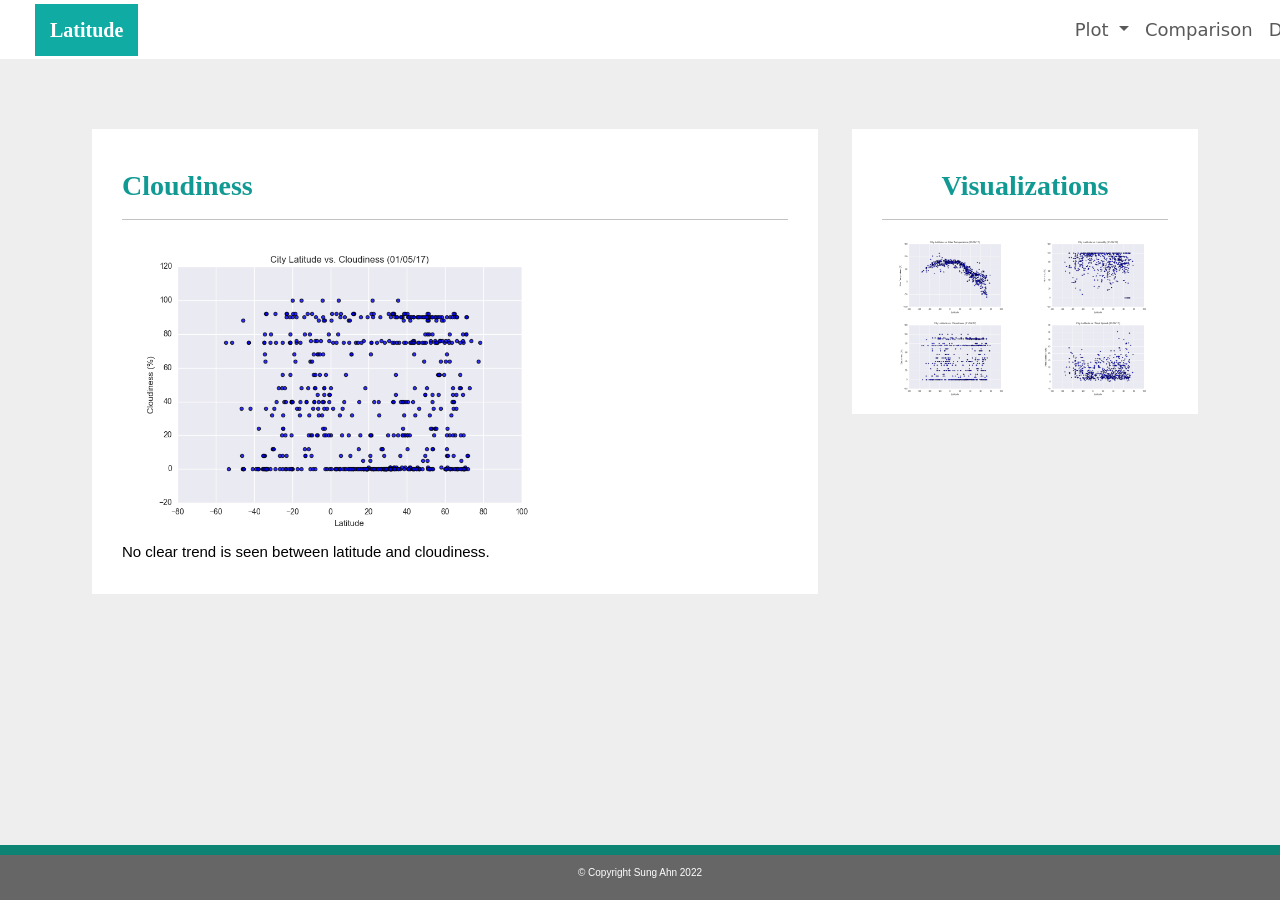
<file: visualizations/cloudiness.html>
<!DOCTYPE html>
<html lang="en-us">

<head>
  <meta charset="UTF-8">
  <title>Bootstrap Visualization Dashboard</title>
  <!-- reset the style -->
  <link rel="stylesheet" href="reset.css">
    <!-- Bootstrap CSS -->
    <link href="https://cdn.jsdelivr.net/npm/bootstrap@5.2.0/dist/css/bootstrap.min.css" rel="stylesheet" integrity="sha384-gH2yIJqKdNHPEq0n4Mqa/HGKIhSkIHeL5AyhkYV8i59U5AR6csBvApHHNl/vI1Bx" crossorigin="anonymous">
    <script src="https://cdn.jsdelivr.net/npm/bootstrap@5.2.0/dist/js/bootstrap.bundle.min.js" integrity="sha384-A3rJD856KowSb7dwlZdYEkO39Gagi7vIsF0jrRAoQmDKKtQBHUuLZ9AsSv4jD4Xa" crossorigin="anonymous"></script>

    <!-- drop down doesnt work with the above latest bootcamp link from https://getbootstrap.com/docs/5.2/getting-started/introduction/...
    this link works: https://stackoverflow.com/questions/12458522/bootstrap-dropdown-not-working -->
    <script src="https://code.jquery.com/jquery-3.5.1.slim.min.js" integrity="sha384-DfXdz2htPH0lsSSs5nCTpuj/zy4C+OGpamoFVy38MVBnE+IbbVYUew+OrCXaRkfj" crossorigin="anonymous"></script>
    <script src="https://cdn.jsdelivr.net/npm/bootstrap@4.5.3/dist/js/bootstrap.bundle.min.js" integrity="sha384-ho+j7jyWK8fNQe+A12Hb8AhRq26LrZ/JpcUGGOn+Y7RsweNrtN/tE3MoK7ZeZDyx" crossorigin="anonymous"></script>

  <!-- Set the style with style.css -->
  <link rel="stylesheet" type="text/css" href="style.css">
</head>

<body>
 <!-- Latitude Navigation Bar -->
  
 <div class="navigation">
    <nav class="navbar navbar-expand-lg navbar-light">
      <div class="col-sm-12 col-md-3">
        <a class="navbar-brand" style="background-color:rgb(16, 172, 164);" href="./../index.html">Latitude</a>
        <button class="navbar-toggler border border-black " type="button" data-toggle="collapse" data-target="#navbarSupportedContent"
        aria-controls="navbarSupportedContent" aria-expanded="true" aria-label="Toggle navigation">
        <span class="navbar-toggler-icon"></span>
        </button>
      </div>
      

<!-- Plot, Comparison, Data Navigation Bar -->        
<div class="col-sm-12 col-md-7"></div>
        <!-- add drop down  -->
        <!-- <div class="col-sm-12 col-md-2"> -->
        <div class="collapse navbar-collapse" id="navbarSupportedContent">
          <ul class="navbar-nav mr-auto">
            <li class="nav-item dropdown">
              <a class="nav-link dropdown-toggle" id="navbarDropdown" role="button" data-toggle="dropdown" aria-haspopup="true" aria-expanded="false">
                Plot
              </a>
              <div class="dropdown-menu" aria-labelledby="navbarDropdown">
                <a class="dropdown-item" href="./temp.html">Max Temperature</a>
                <a class="dropdown-item" href="./humidity.html">Humidity</a>
                <a class="dropdown-item" href="./cloudiness.html">Cloudiness</a>
                <a class="dropdown-item" href="./windspeed.html">Wind Speed</a>
                
              </div>
            </li>
            <li class="nav-item">
              <a class="nav-link" href="./Comparisons.html">Comparison</a>
            </li>
            <li class="nav-item">
              <a class="nav-link" href="./data.html">Data</a>
              <li class="nav-item">
                <a class="nav-link" href="https://github.com/ahnxx132/Web-Design-Challenge">Repo</a>
            </li>
                          
          </ul>
        </div>  
        </div>
    </nav>
</div>

<!-- Navigation end -->

      <!-- Start of the content -->
      <div class="container">
        <div class="row">
          <div class="col-sm-12 col-md-8">
              <div class=box>
                <h3>Cloudiness</h3>
                <hr>
                <div class="col-8">
                <img src="./../Resources/assets/images/Fig3.png" alt="Cloudiness">
                </div>
                <p>No clear trend is seen between latitude and cloudiness. </p>
            </div>
          </div>
          <div class="col-sm-12 col-md-4">
             <!-- Start of Visualizations imageNav Area -->
             <div class=box>
                <section id="imageNav-area">
                  <div class="imageNav-content">
                    <h3 class="imageNav-header">Visualizations</h3>
                    <hr>
                    <div class="container">
                      <div class="row">
                      <div class="col-6">
                          <a href="./temp.html">
                          <img src="./../Resources/assets/images/Fig1.png" alt="Latitude vs. Max Temperature",  class="imageNav-photo">
                          </a>
                      </div>
                      <div class="col-6">
                          <a href="./humidity.html">
                          <img src="./../Resources/assets/images/Fig2.png" alt="Latitude vs. Humidity",  class="imageNav-photo">
                          </a>
                      </div>
                      <div class="col-6">
                          <a href="./cloudiness.html">
                          <img src="./../Resources/assets/images/Fig3.png" alt="Latitude vs. Cloudiness",  class="imageNav-photo">
                          </a>
                      </div>
                      <div class="col-6">
                          <a href="./windspeed.html">
                          <img src="./../Resources/assets/images/Fig4.png" alt="Latitude vs. Wind Speed",  class="imageNav-photo">
                          </a>
                      </div>
                    </div>
                </div>
			        </div>
              </div>
            </div>
        </div>
      </div>
      
       <!-- containter end -->
  <!-- footer -->
    <footer>
    <div class="footer">&copy; Copyright Sung Ahn 2022

    </div>
  </footer>
  <!-- footer end -->
</body>

</html>
</file>
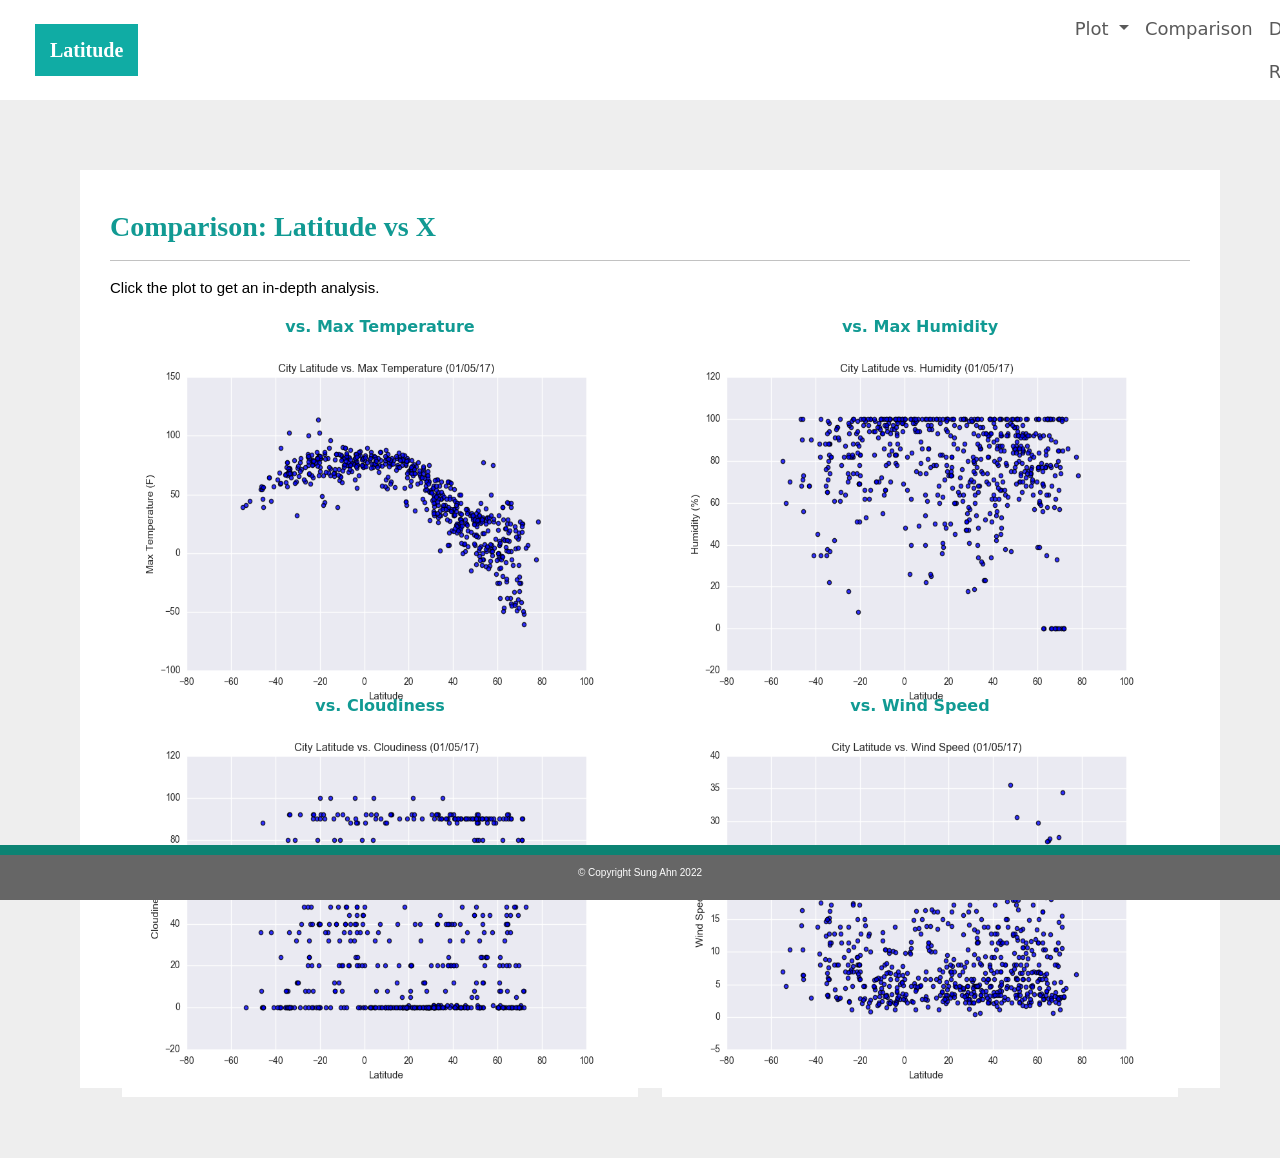
<file: visualizations/Comparisons.html>
<!-- https://www.w3schools.com/bootstrap4/bootstrap_navbar.asp# -->
<!doctype html>
<html lang="en">
  <head>
    <meta charset="utf-8">
    <meta name="viewport" content="width=device-width, initial-scale=1">
    <title>Bootstrap Visualization Dashboard</title>

    <!-- reset the style -->
    <link rel="stylesheet" href="reset.css">

    <!-- Bootstrap CSS -->
    <link href="https://cdn.jsdelivr.net/npm/bootstrap@5.2.0/dist/css/bootstrap.min.css" rel="stylesheet" integrity="sha384-gH2yIJqKdNHPEq0n4Mqa/HGKIhSkIHeL5AyhkYV8i59U5AR6csBvApHHNl/vI1Bx" crossorigin="anonymous">
    <script src="https://cdn.jsdelivr.net/npm/bootstrap@5.2.0/dist/js/bootstrap.bundle.min.js" integrity="sha384-A3rJD856KowSb7dwlZdYEkO39Gagi7vIsF0jrRAoQmDKKtQBHUuLZ9AsSv4jD4Xa" crossorigin="anonymous"></script>

    <!-- drop down doesnt work with the above latest bootcamp link from https://getbootstrap.com/docs/5.2/getting-started/introduction/...
    this link works: https://stackoverflow.com/questions/12458522/bootstrap-dropdown-not-working -->
    <script src="https://code.jquery.com/jquery-3.5.1.slim.min.js" integrity="sha384-DfXdz2htPH0lsSSs5nCTpuj/zy4C+OGpamoFVy38MVBnE+IbbVYUew+OrCXaRkfj" crossorigin="anonymous"></script>
    <script src="https://cdn.jsdelivr.net/npm/bootstrap@4.5.3/dist/js/bootstrap.bundle.min.js" integrity="sha384-ho+j7jyWK8fNQe+A12Hb8AhRq26LrZ/JpcUGGOn+Y7RsweNrtN/tE3MoK7ZeZDyx" crossorigin="anonymous"></script>

    <!-- Set the style with style.css -->
    <link rel="stylesheet" type="text/css" href="style.css">
  </head>

<body>

  

  <!-- helpful link below -->
 <!-- https://getbootstrap.com/docs/4.0/components/navbar/        -->
          <!-- add drop down  -->

  <!-- Latitude Navigation Bar -->
  
  <div class="navigation">
      <nav class="navbar navbar-expand-lg navbar-light">
        <div class="col-sm-12 col-md-3">
          <a class="navbar-brand" style="background-color:rgb(16, 172, 164);" href="./../index.html">Latitude</a>
          <button class="navbar-toggler border border-black " type="button" data-toggle="collapse" data-target="#navbarSupportedContent"
          aria-controls="navbarSupportedContent" aria-expanded="true" aria-label="Toggle navigation">
          <span class="navbar-toggler-icon"></span>
          </button>
        </div>
        

<!-- Plot, Comparison, Data Navigation Bar -->        
<div class="col-sm-12 col-md-7"></div>
          <!-- add drop down  -->
          <!-- <div class="col-sm-12 col-md-2"> -->
          <div class="collapse navbar-collapse" id="navbarSupportedContent">
            <ul class="navbar-nav mr-auto">
              <li class="nav-item dropdown">
                <a class="nav-link dropdown-toggle" id="navbarDropdown" role="button" data-toggle="dropdown" aria-haspopup="true" aria-expanded="false">
                  Plot
                </a>
                <div class="dropdown-menu" aria-labelledby="navbarDropdown">
                  <a class="dropdown-item" href="./temp.html">Max Temperature</a>
                  <a class="dropdown-item" href="./humidity.html">Humidity</a>
                  <a class="dropdown-item" href="./cloudiness.html">Cloudiness</a>
                  <a class="dropdown-item" href="./windspeed.html">Wind Speed</a>
                  
                </div>
              </li>
              <li class="nav-item">
                <a class="nav-link" href="./Comparisons.html">Comparison</a>
              </li>
              <li class="nav-item">
                <a class="nav-link" href="./data.html">Data</a>
                <a class="nav-link" href="https://github.com/ahnxx132/Web-Design-Challenge">Repo</a>
              </li>
                            
            </ul>
          </div>  
          </div>
      </nav>
  </div>

  <!-- Navigation end -->
    <!-- Start of container -->
    <div class="container">
      <section class="row">
        <div class=box>
        <div>
          <div class="description-content">
            <h3 class="description-header">Comparison: Latitude vs X</h3>
            <hr>
			        <p>Click the plot to get an in-depth analysis.</p>
                        <div class="container">
                          <div class="row">
                            <div class="col-lg-6">
                              <div class="imageNav-header">vs. Max Temperature
                              </div>
                              <a href="./temp.html">
                              <img src="./../Resources/assets/images/Fig1.png" alt="Latitude vs. Max Temperature", class="imageNav-photo">
                              </a>
                            </div>
                            <div class="col-lg-6">
                              <div class="imageNav-header">vs. Max Humidity
                              </div>
                              <a href="./humidity.html">
                              <img src="./../Resources/assets/images/Fig2.png" alt="Latitude vs. Humidity",  class="imageNav-photo">
                              </a>
                            </div>
                            <div class="col-lg-6">
                              <div class="imageNav-header">vs. Cloudiness
                              </div>
                              <a href="./cloudiness.html">
                              <img src="./../Resources/assets/images/Fig3.png" alt="Latitude vs. Cloudiness", class="imageNav-photo">
                              </a>
                            </div>
                            <div class="col-lg-6">
                              <div class="imageNav-header">vs. Wind Speed
                              </div>
                              <a href="./windspeed.html">
                              <img src="./../Resources/assets/images/Fig4.png" alt="Latitude vs. Wind Speed",  class="imageNav-photo">
                              </a>
                            </div>
                            </div>
                          </div>
			      </div>
        </div>

        </div>
      </section>
    </div>
    <!-- End of container -->

    <!-- Start of footer -->
    <footer>
      <div class="footer">&copy; Copyright Sung Ahn 2022
      </div>
    </footer>
    <!-- End of footer -->

  </body>

</html>
</file>
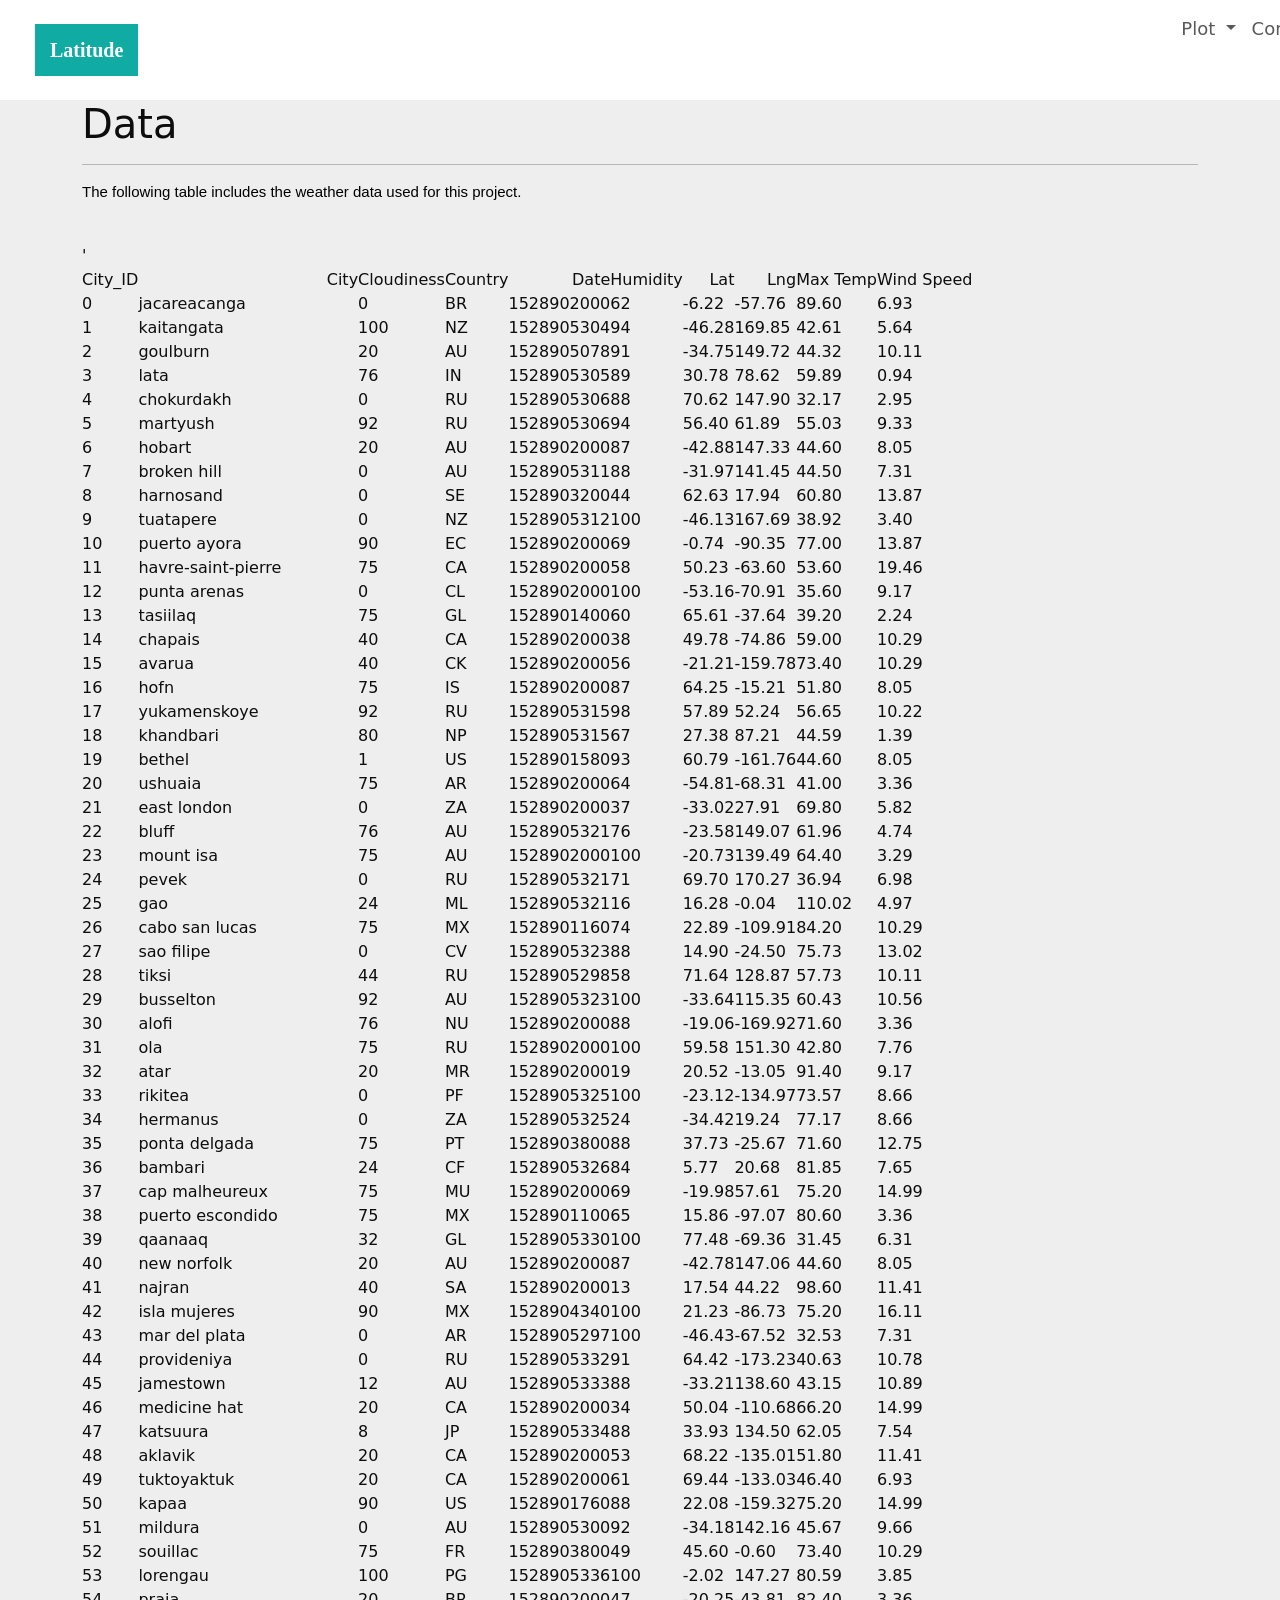
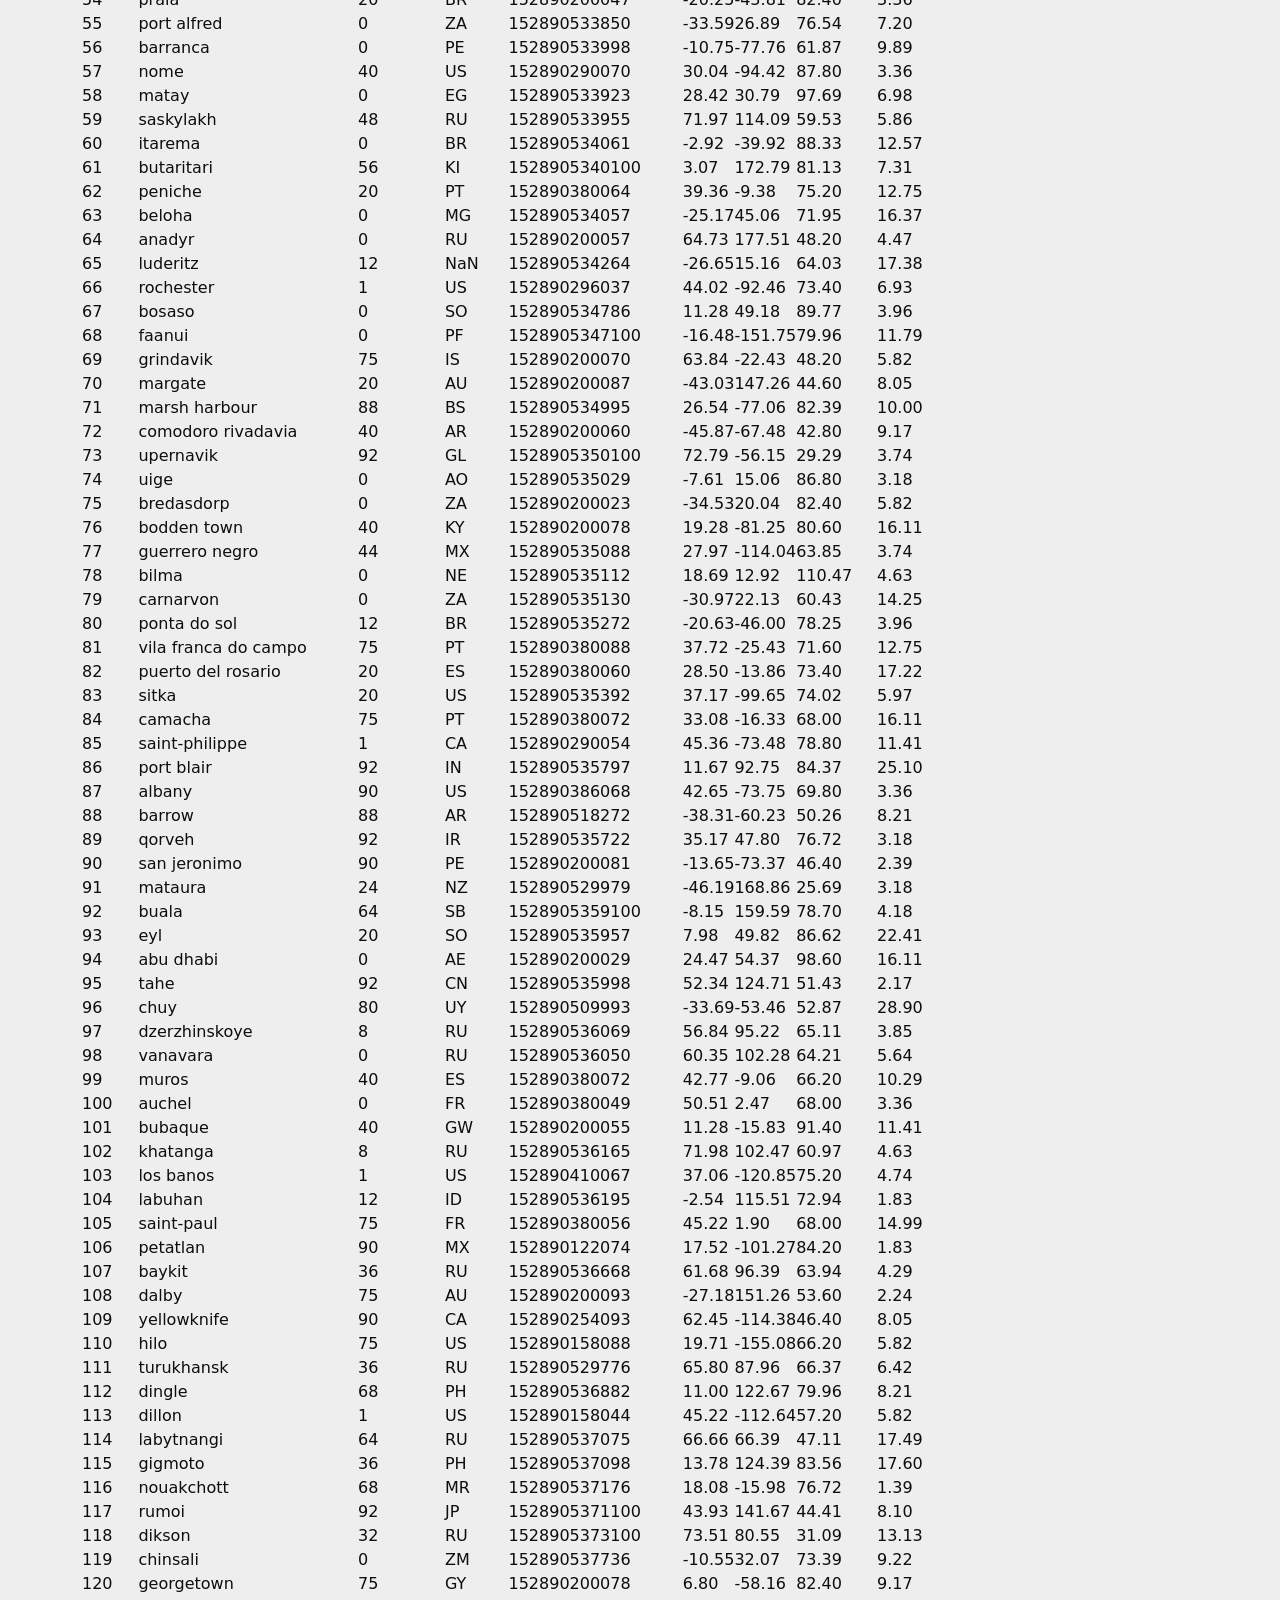
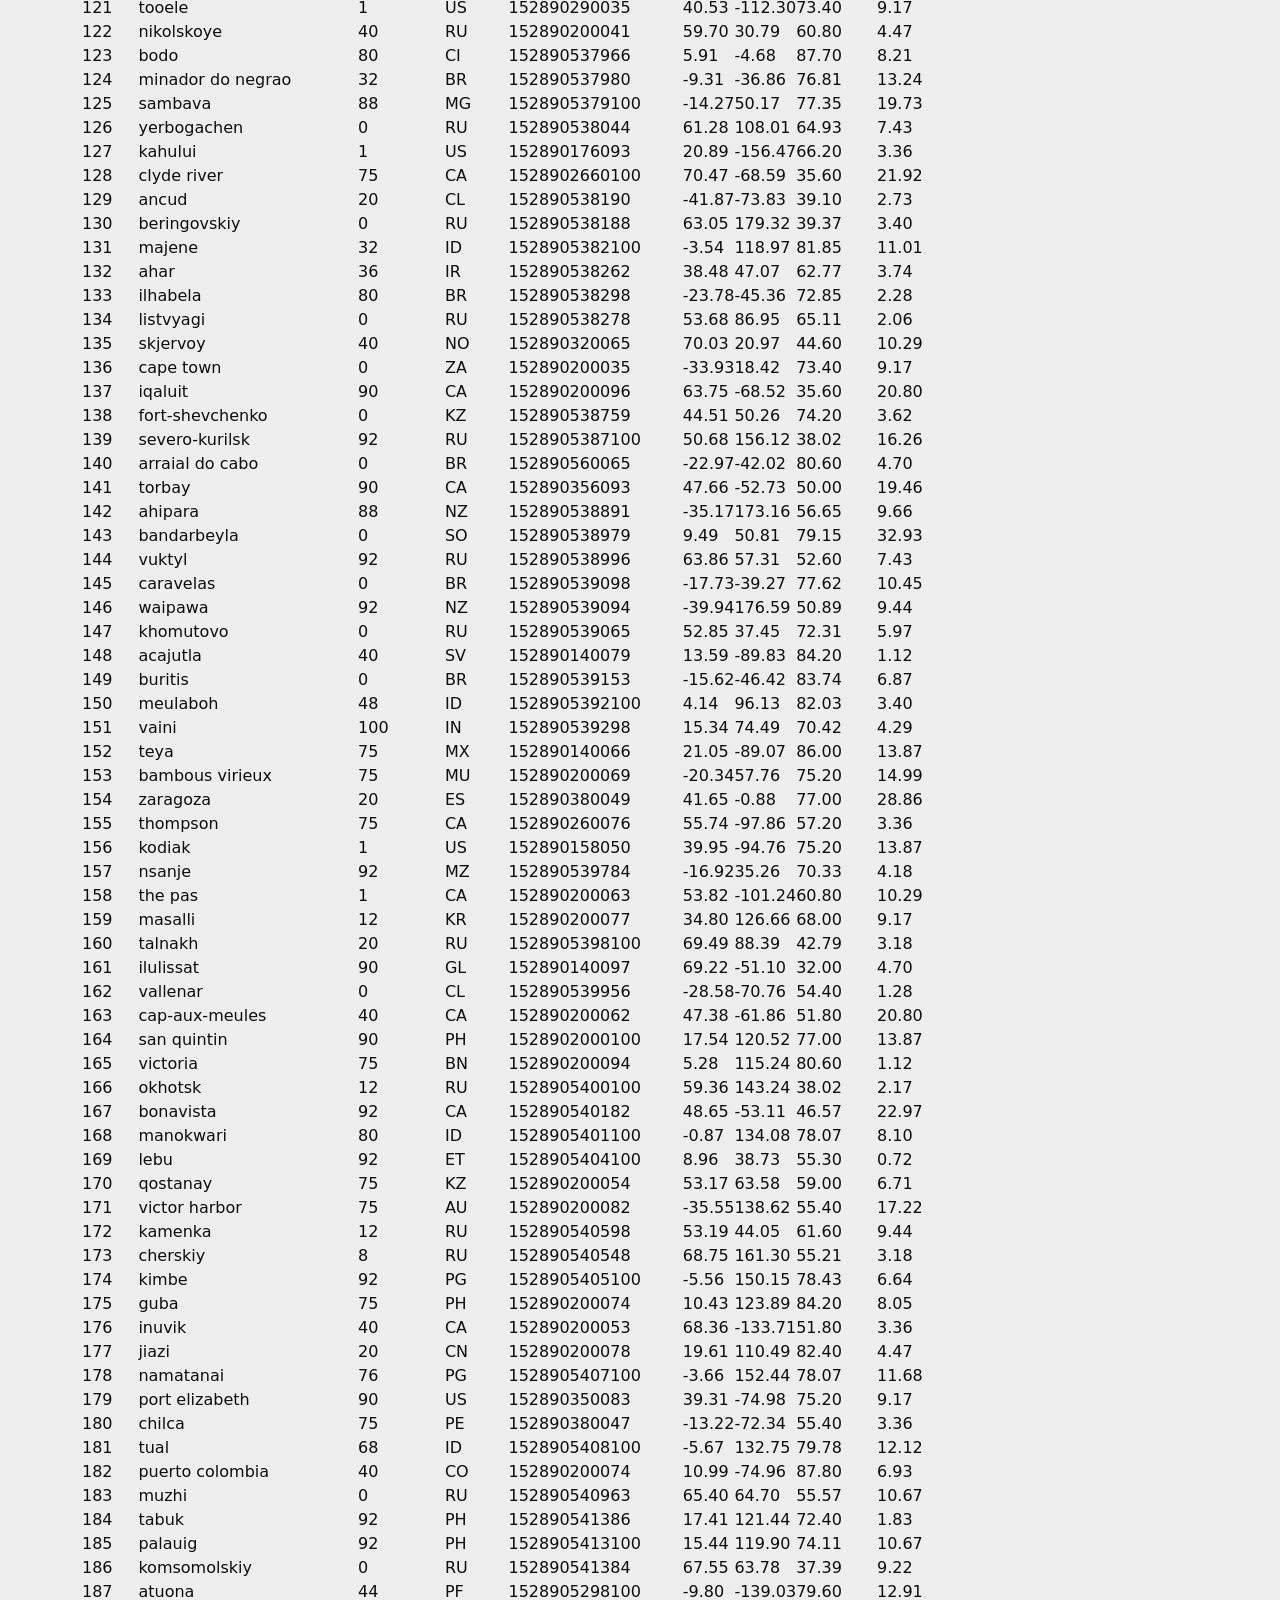
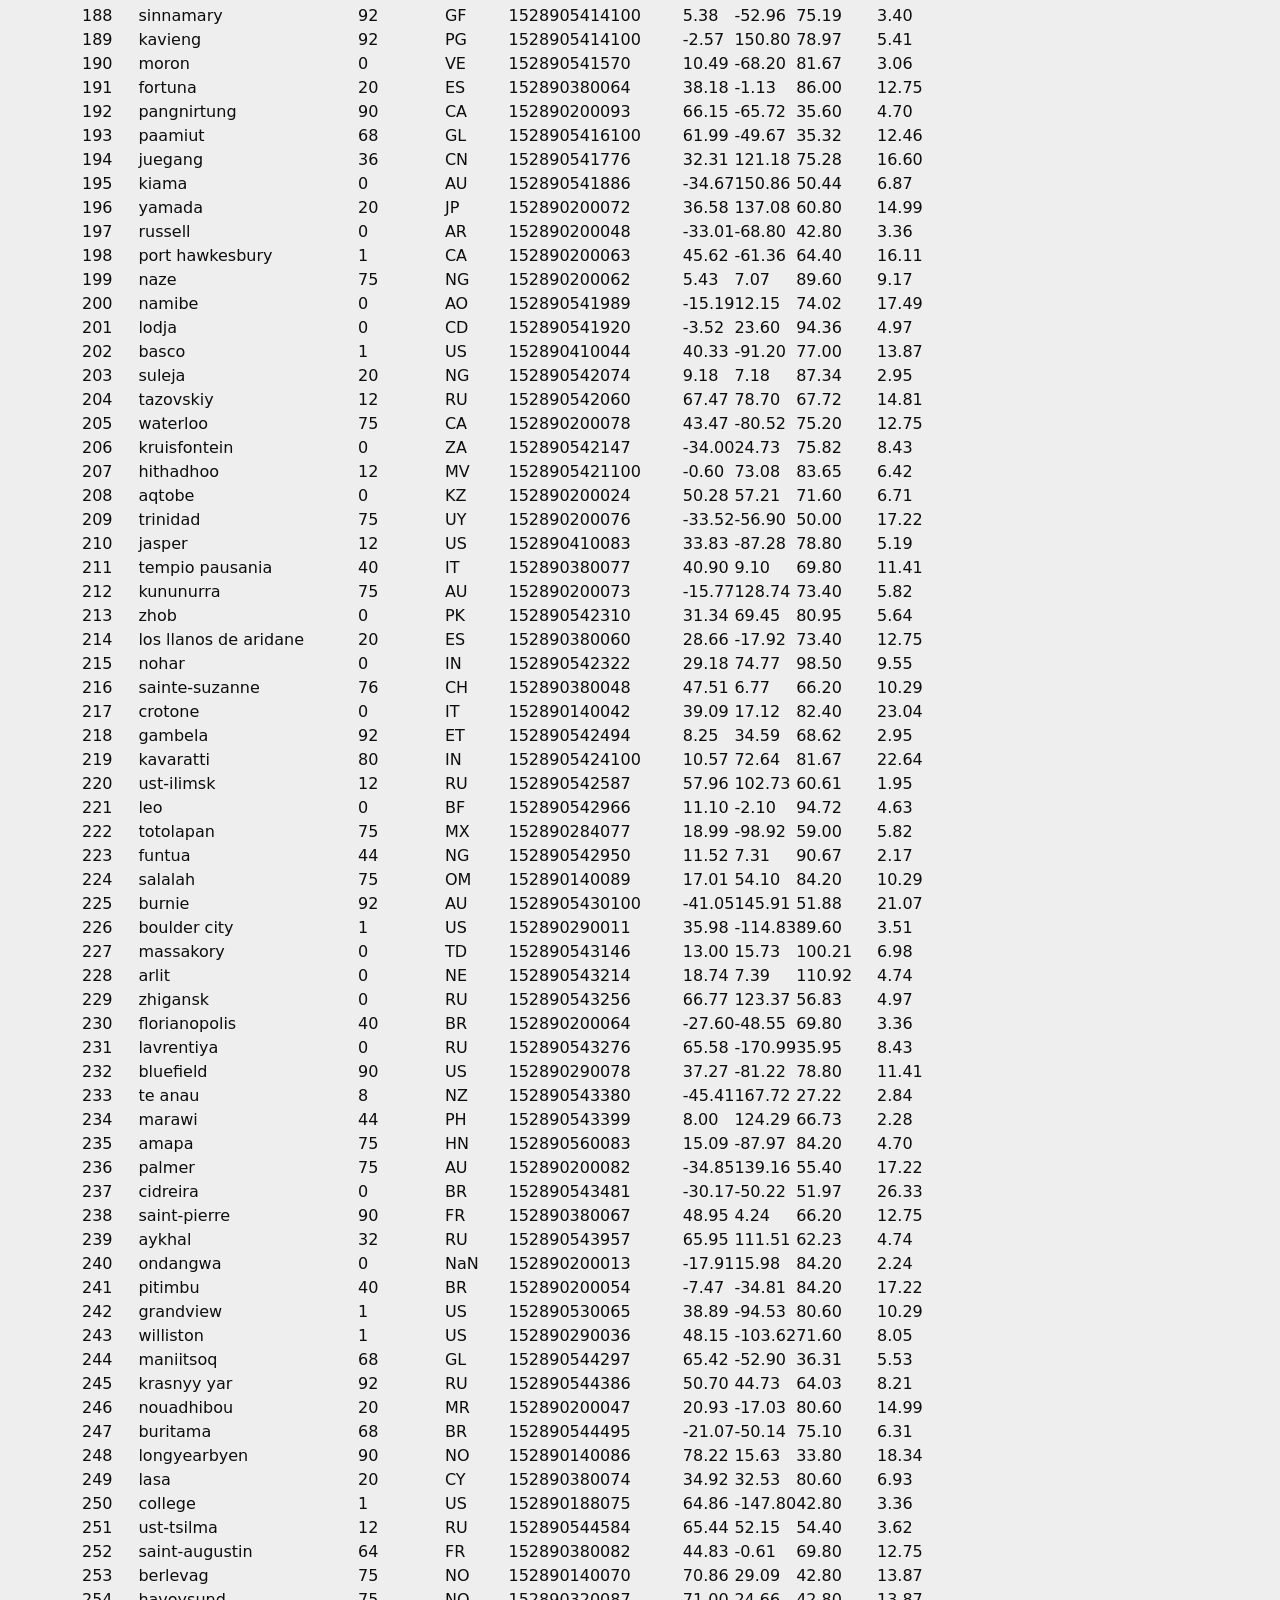
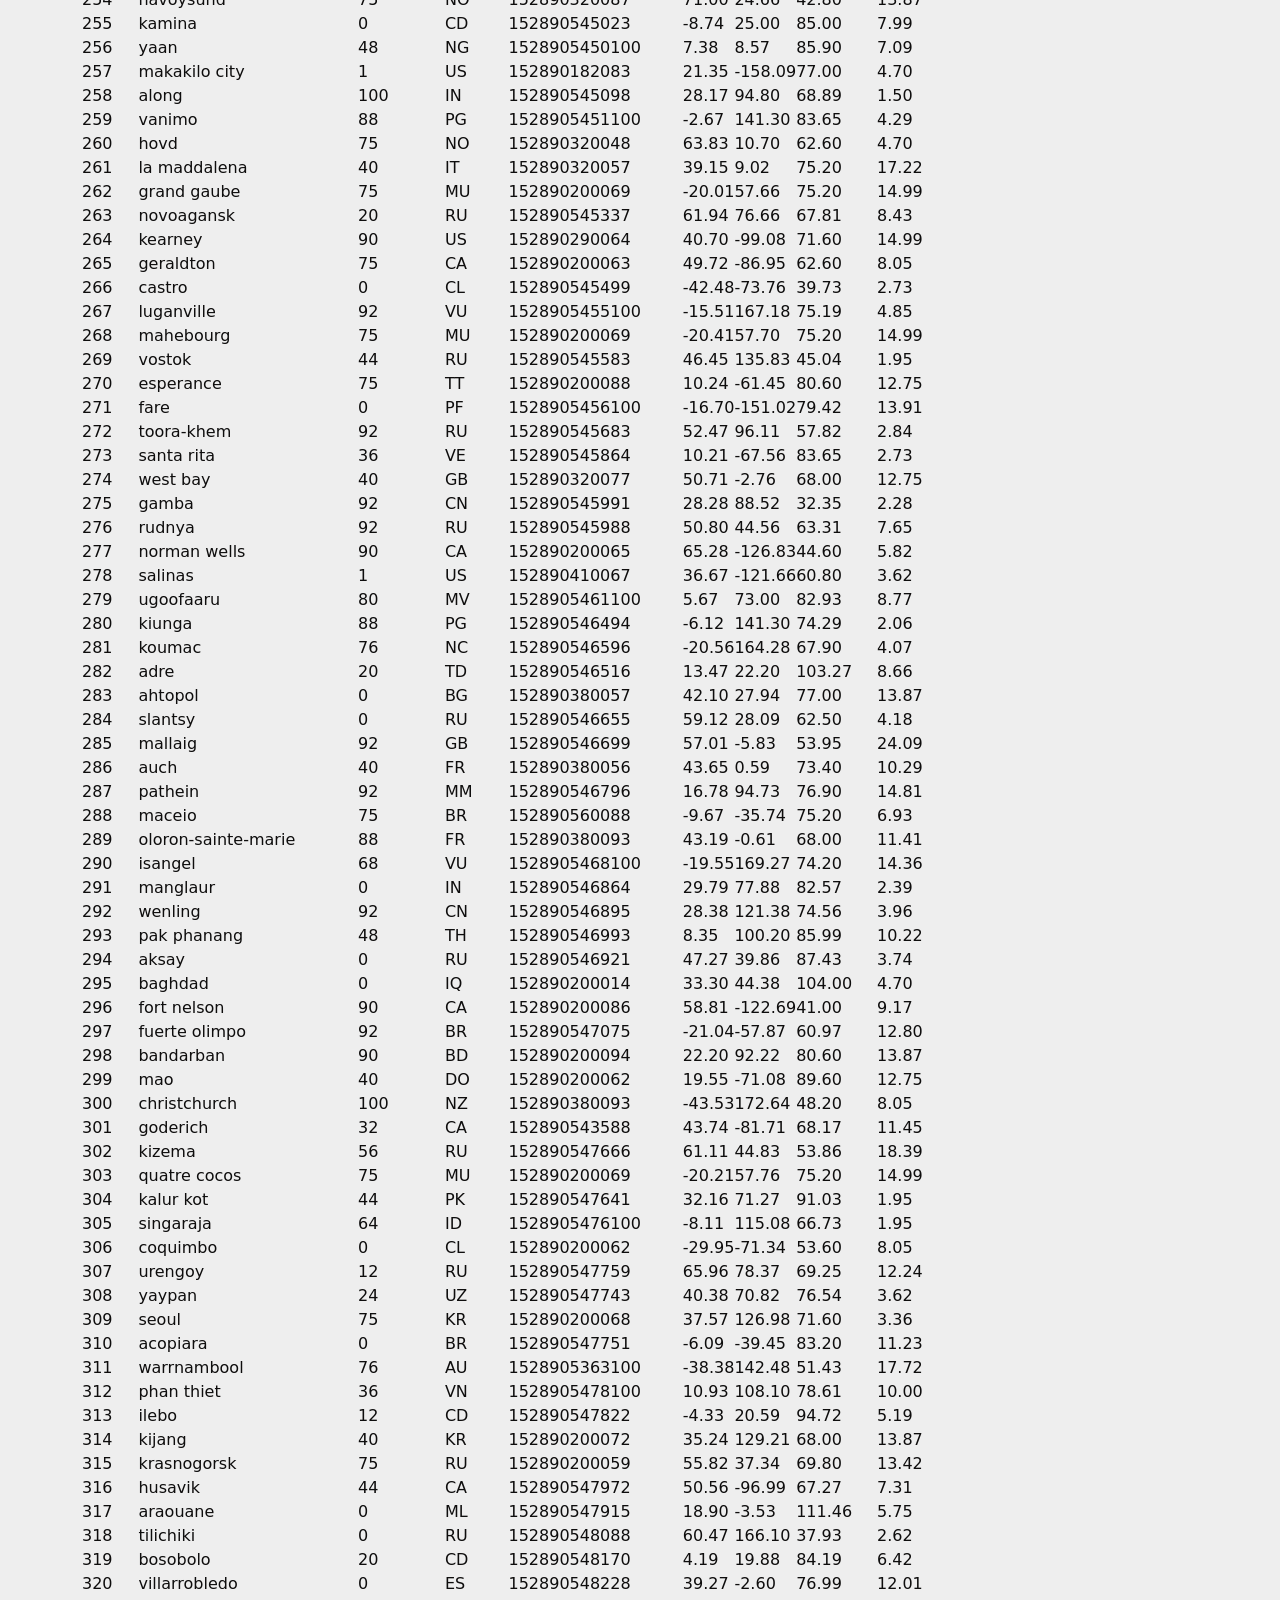
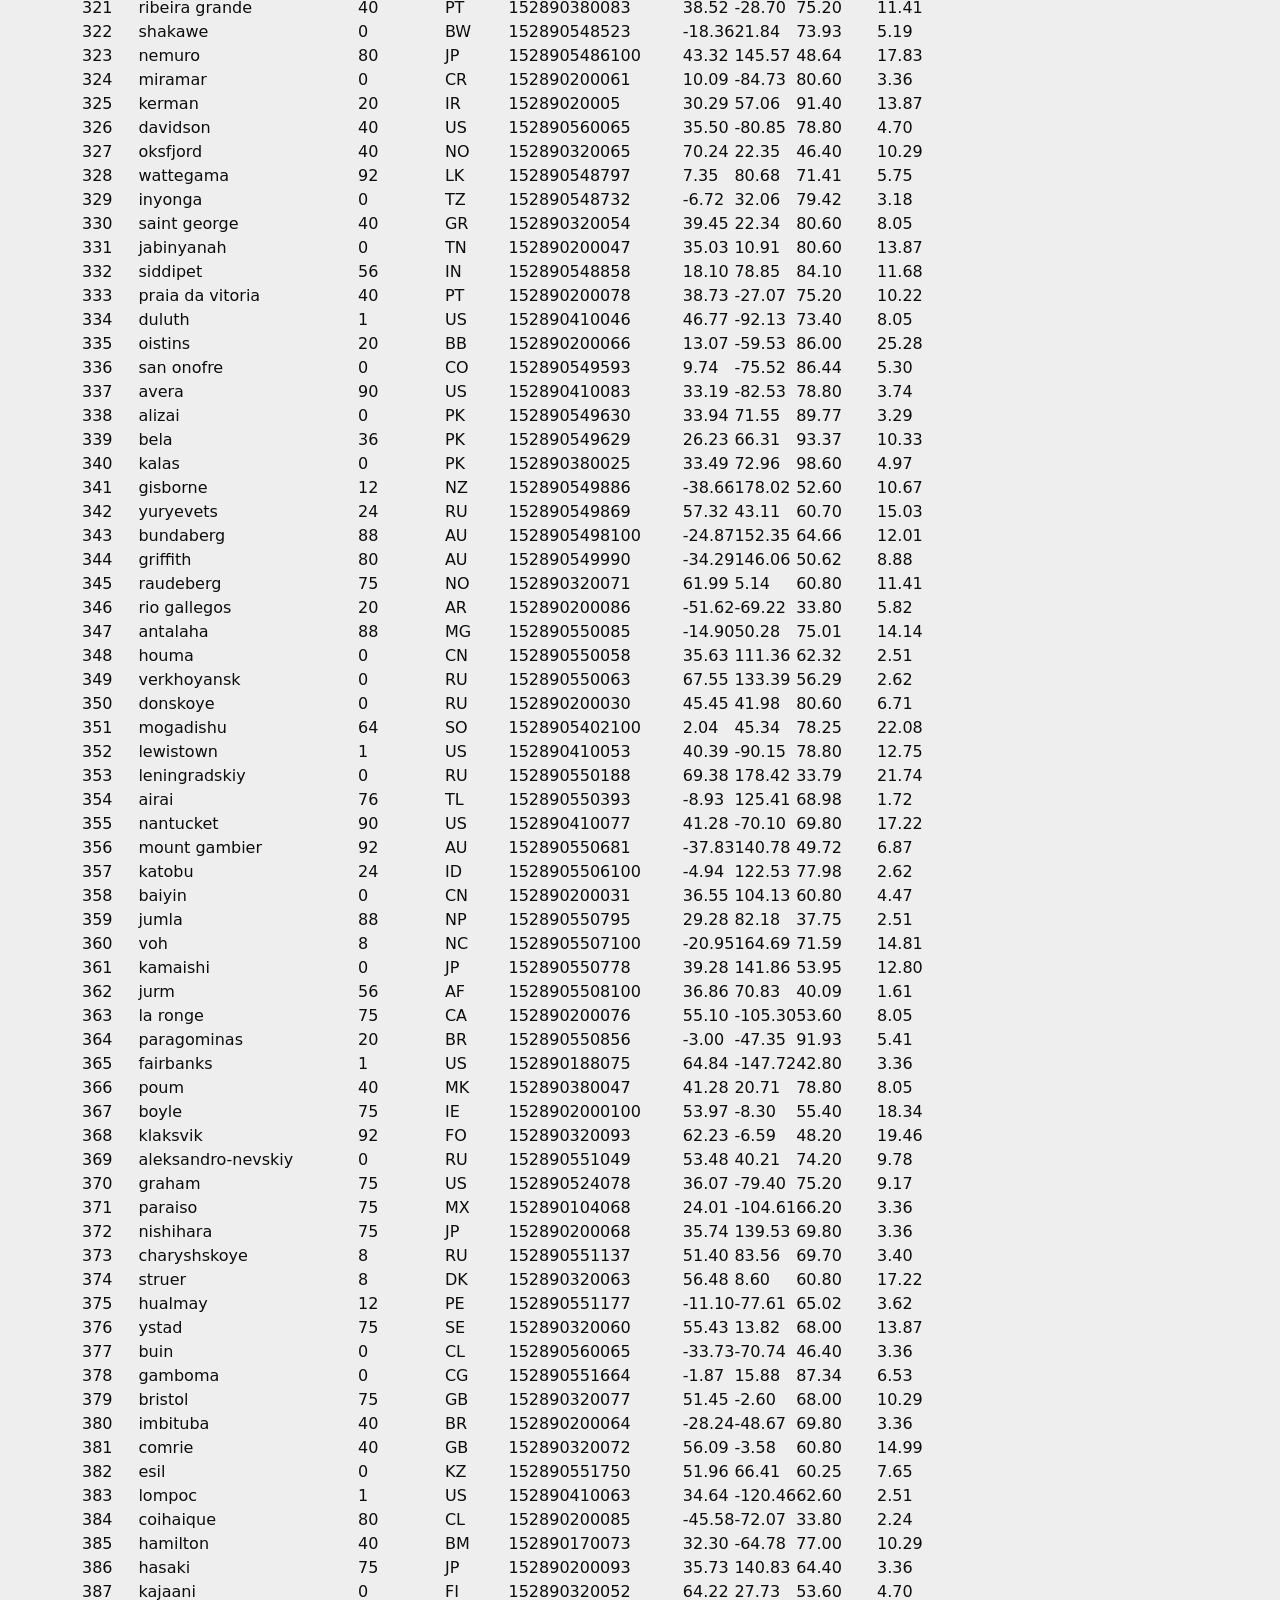
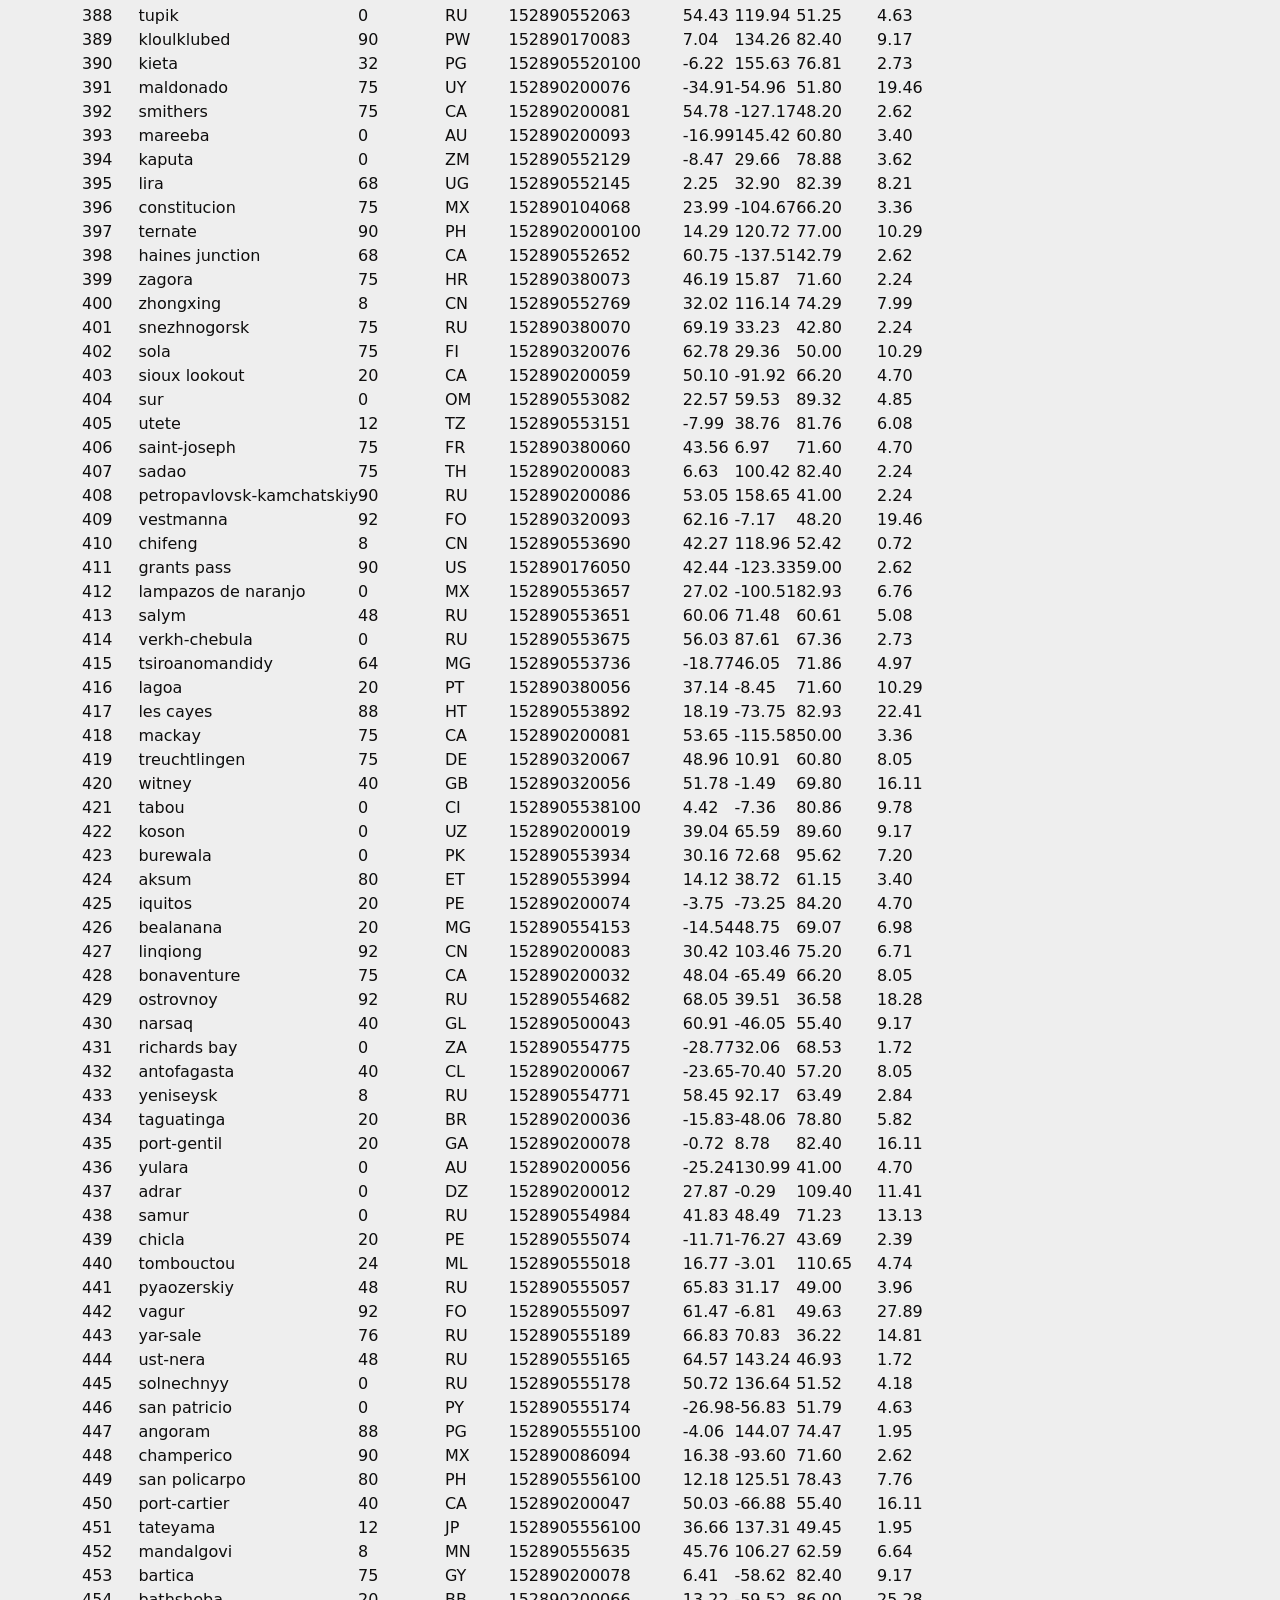
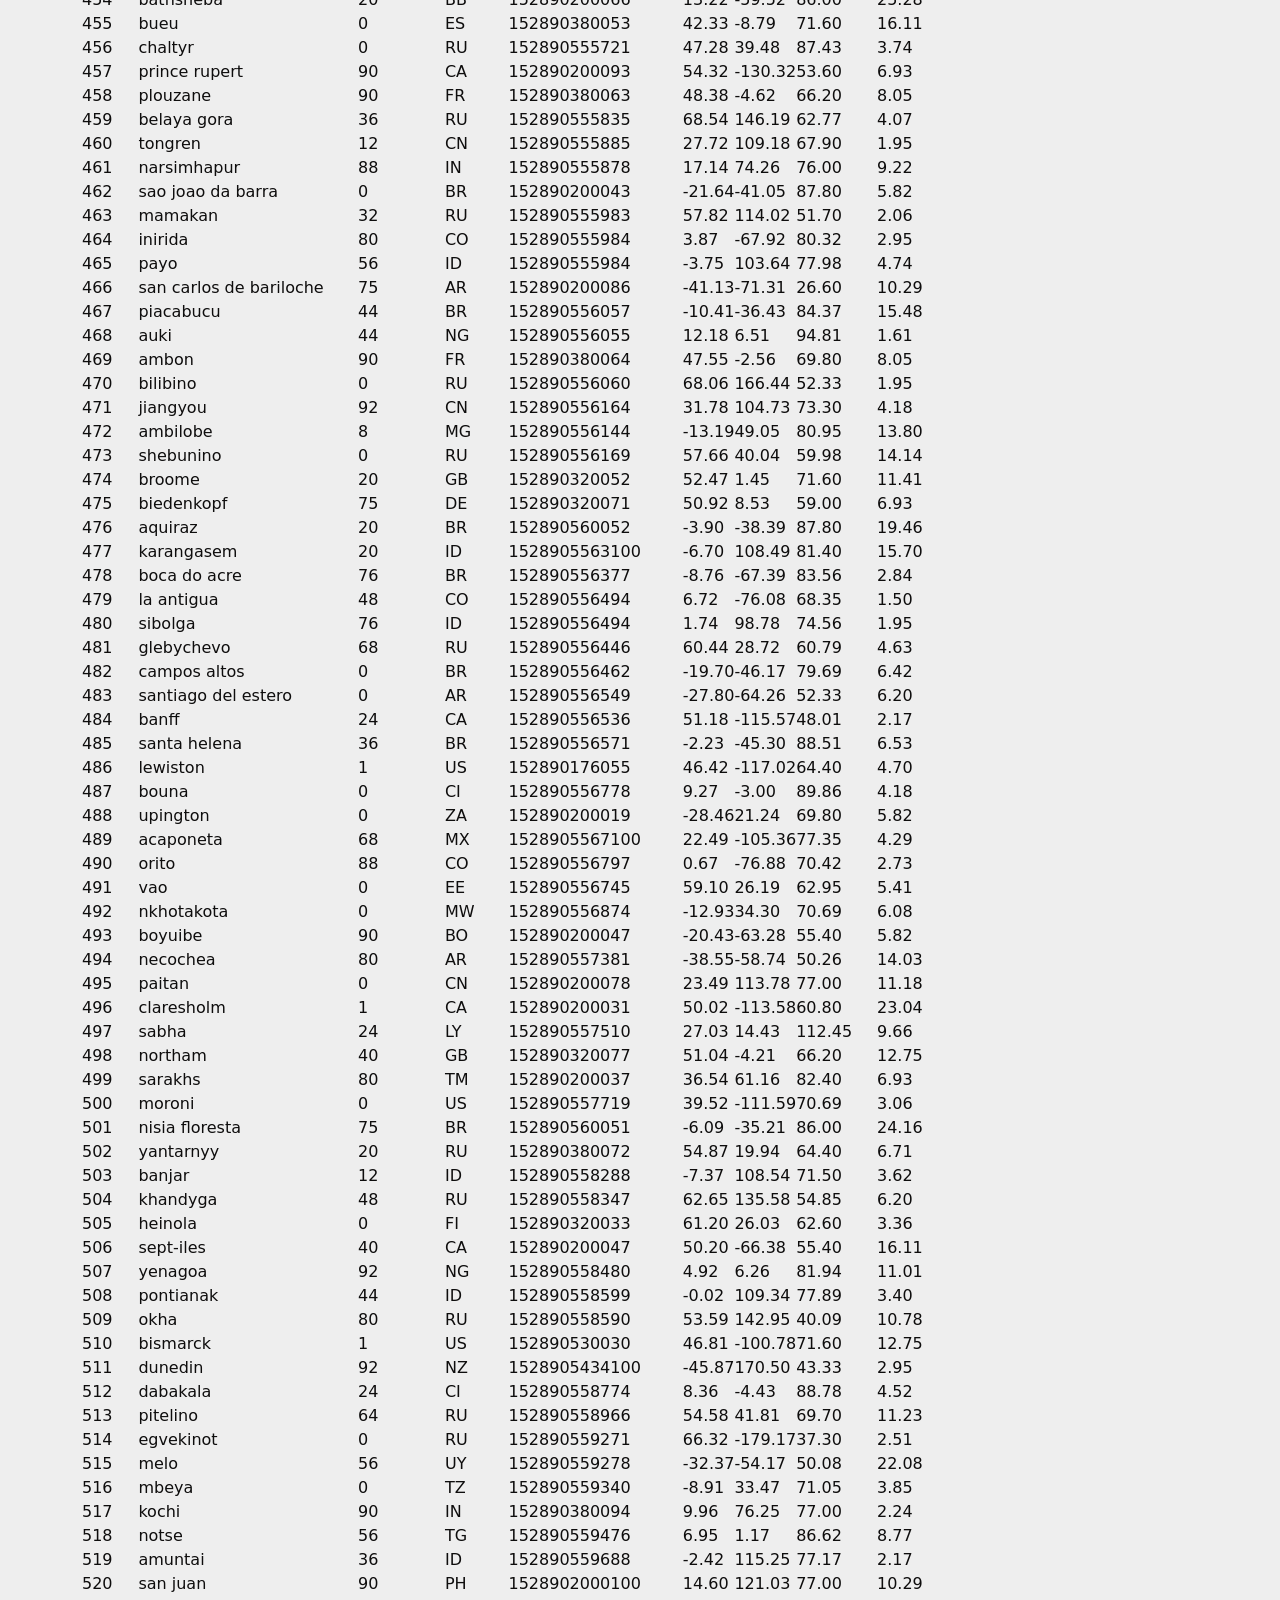
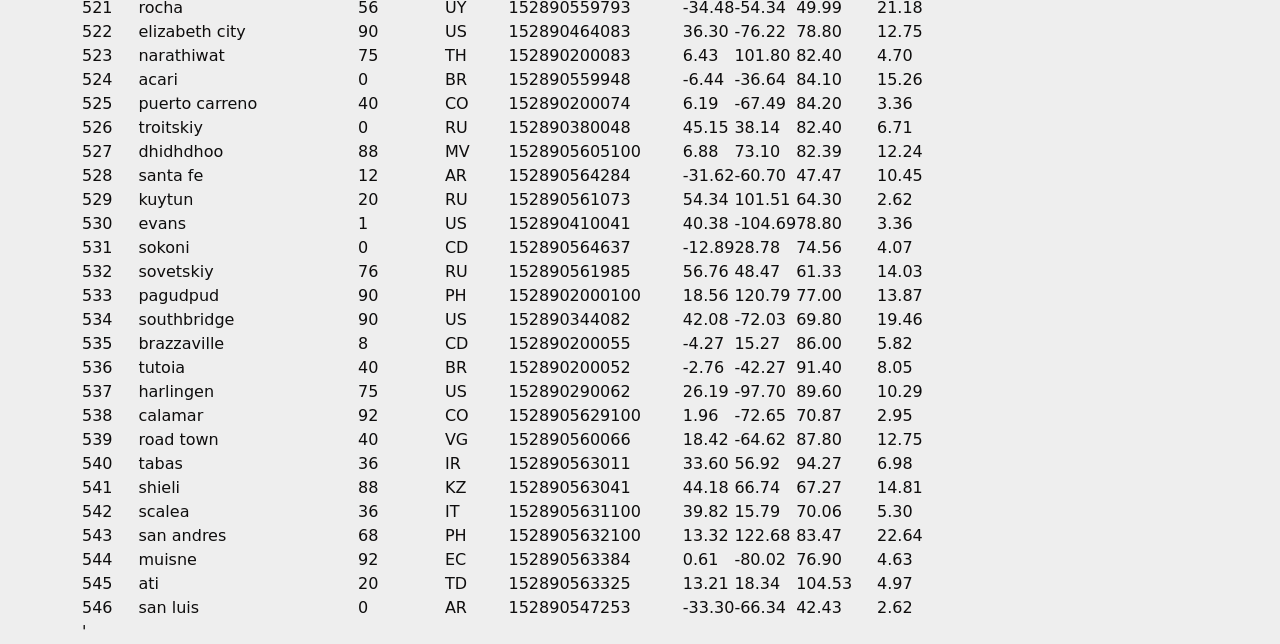
<file: visualizations/data.html>
<!-- https://www.w3schools.com/bootstrap4/bootstrap_navbar.asp# -->
<!doctype html>
<html lang="en">
  <head>
    <meta charset="utf-8">
    <meta name="viewport" content="width=device-width, initial-scale=1">
    <title>Bootstrap Visualization Dashboard</title>

    <!-- reset the style -->
    <link rel="stylesheet" href="reset.css">

    <!-- Bootstrap CSS -->
    <link href="https://cdn.jsdelivr.net/npm/bootstrap@5.2.0/dist/css/bootstrap.min.css" rel="stylesheet" integrity="sha384-gH2yIJqKdNHPEq0n4Mqa/HGKIhSkIHeL5AyhkYV8i59U5AR6csBvApHHNl/vI1Bx" crossorigin="anonymous">
    <script src="https://cdn.jsdelivr.net/npm/bootstrap@5.2.0/dist/js/bootstrap.bundle.min.js" integrity="sha384-A3rJD856KowSb7dwlZdYEkO39Gagi7vIsF0jrRAoQmDKKtQBHUuLZ9AsSv4jD4Xa" crossorigin="anonymous"></script>

    <!-- drop down doesnt work with the above latest bootcamp link from https://getbootstrap.com/docs/5.2/getting-started/introduction/...
    this link works: https://stackoverflow.com/questions/12458522/bootstrap-dropdown-not-working -->
    <script src="https://code.jquery.com/jquery-3.5.1.slim.min.js" integrity="sha384-DfXdz2htPH0lsSSs5nCTpuj/zy4C+OGpamoFVy38MVBnE+IbbVYUew+OrCXaRkfj" crossorigin="anonymous"></script>
    <script src="https://cdn.jsdelivr.net/npm/bootstrap@4.5.3/dist/js/bootstrap.bundle.min.js" integrity="sha384-ho+j7jyWK8fNQe+A12Hb8AhRq26LrZ/JpcUGGOn+Y7RsweNrtN/tE3MoK7ZeZDyx" crossorigin="anonymous"></script>

    <!-- Set the style with style.css -->
    <link rel="stylesheet" type="text/css" href="style.css">
  </head>

<body>

  

  <!-- helpful link below -->
 <!-- https://getbootstrap.com/docs/4.0/components/navbar/        -->
          <!-- add drop down  -->

  <!-- Latitude Navigation Bar -->
  
  <div class="navigation">
      <nav class="navbar navbar-expand-lg navbar-light">
        <div class="col-sm-12 col-md-3">
          <a class="navbar-brand" style="background-color:rgb(16, 172, 164);" href="./../index.html">Latitude</a>
          <button class="navbar-toggler border border-black " type="button" data-toggle="collapse" data-target="#navbarSupportedContent"
          aria-controls="navbarSupportedContent" aria-expanded="true" aria-label="Toggle navigation">
          <span class="navbar-toggler-icon"></span>
          </button>
        </div>
        

<!-- Plot, Comparison, Data Navigation Bar -->        
        <div class="col-sm-12 col-md-8"></div>
          <!-- add drop down  -->
          <!-- <div class="col-sm-12 col-md-2"> -->
          <div class="collapse navbar-collapse" id="navbarSupportedContent">
            <ul class="navbar-nav mr-auto">
              <li class="nav-item dropdown">
                <a class="nav-link dropdown-toggle" id="navbarDropdown" role="button" data-toggle="dropdown" aria-haspopup="true" aria-expanded="false">
                  Plot
                </a>
                <div class="dropdown-menu" aria-labelledby="navbarDropdown">
                  <a class="dropdown-item" href="./temp.html">Max Temperature</a>
                  <a class="dropdown-item" href="./humidity.html">Humidity</a>
                  <a class="dropdown-item" href="./cloudiness.html">Cloudiness</a>
                  <a class="dropdown-item" href="./windspeed.html">Wind Speed</a>
                  
                </div>
              </li>
              <li class="nav-item">
                <a class="nav-link" href="./Comparisons.html">Comparison</a>
              </li>
              <li class="nav-item">
                <a class="nav-link" href="./data.html">Data</a>
                <a class="nav-link" href="https://github.com/ahnxx132/Web-Design-Challenge">Repo</a>
              </li>
                            
            </ul>
          </div>  
          </div>
      </nav>
  </div>

  <!-- Navigation end -->

<!-- Define the table -->

   <div class="container">
    <div class="row">
      <div class="table-content">
        <div class = "col-12"> 
        
         
            <h1 class="plot-header">Data</h1>
            <hr>
            <p>The following table includes the weather data used for this project.</p>
            <br>

'<table border="1" class="dataframe">
      <thead>    <tr style="text-align: right;"> 
             <th>City_ID</th>      <th>City</th>      <th>Cloudiness</th>      <th>Country</th>      <th>Date</th>      <th>Humidity</th>      <th>Lat</th>      <th>Lng</th>      <th>Max Temp</th>      <th>Wind Speed</th>    </tr>  </thead>  <tbody>    <tr>      <td>0</td>      <td>jacareacanga</td>      <td>0</td>      <td>BR</td>      <td>1528902000</td>      <td>62</td>      <td>-6.22</td>      <td>-57.76</td>      <td>89.60</td>      <td>6.93</td>    </tr>    <tr>      <td>1</td>      <td>kaitangata</td>      <td>100</td>      <td>NZ</td>      <td>1528905304</td>      <td>94</td>      <td>-46.28</td>      <td>169.85</td>      <td>42.61</td>      <td>5.64</td>    </tr>    <tr>      <td>2</td>      <td>goulburn</td>      <td>20</td>      <td>AU</td>      <td>1528905078</td>      <td>91</td>      <td>-34.75</td>      <td>149.72</td>      <td>44.32</td>      <td>10.11</td>    </tr>    <tr>      <td>3</td>      <td>lata</td>      <td>76</td>      <td>IN</td>      <td>1528905305</td>      <td>89</td>      <td>30.78</td>      <td>78.62</td>      <td>59.89</td>      <td>0.94</td>    </tr>    <tr>      <td>4</td>      <td>chokurdakh</td>      <td>0</td>      <td>RU</td>      <td>1528905306</td>      <td>88</td>      <td>70.62</td>      <td>147.90</td>      <td>32.17</td>      <td>2.95</td>    </tr>    <tr>      <td>5</td>      <td>martyush</td>      <td>92</td>      <td>RU</td>      <td>1528905306</td>      <td>94</td>      <td>56.40</td>      <td>61.89</td>      <td>55.03</td>      <td>9.33</td>    </tr>    <tr>      <td>6</td>      <td>hobart</td>      <td>20</td>      <td>AU</td>      <td>1528902000</td>      <td>87</td>      <td>-42.88</td>      <td>147.33</td>      <td>44.60</td>      <td>8.05</td>    </tr>    <tr>      <td>7</td>      <td>broken hill</td>      <td>0</td>      <td>AU</td>      <td>1528905311</td>      <td>88</td>      <td>-31.97</td>      <td>141.45</td>      <td>44.50</td>      <td>7.31</td>    </tr>    <tr>      <td>8</td>      <td>harnosand</td>      <td>0</td>      <td>SE</td>      <td>1528903200</td>      <td>44</td>      <td>62.63</td>      <td>17.94</td>      <td>60.80</td>      <td>13.87</td>    </tr>    <tr>      <td>9</td>      <td>tuatapere</td>      <td>0</td>      <td>NZ</td>      <td>1528905312</td>      <td>100</td>      <td>-46.13</td>      <td>167.69</td>      <td>38.92</td>      <td>3.40</td>    </tr>    <tr>      <td>10</td>      <td>puerto ayora</td>      <td>90</td>      <td>EC</td>      <td>1528902000</td>      <td>69</td>      <td>-0.74</td>      <td>-90.35</td>      <td>77.00</td>      <td>13.87</td>    </tr>    <tr>      <td>11</td>      <td>havre-saint-pierre</td>      <td>75</td>      <td>CA</td>      <td>1528902000</td>      <td>58</td>      <td>50.23</td>      <td>-63.60</td>      <td>53.60</td>      <td>19.46</td>    </tr>    <tr>      <td>12</td>      <td>punta arenas</td>      <td>0</td>      <td>CL</td>      <td>1528902000</td>      <td>100</td>      <td>-53.16</td>      <td>-70.91</td>      <td>35.60</td>      <td>9.17</td>    </tr>    <tr>      <td>13</td>      <td>tasiilaq</td>      <td>75</td>      <td>GL</td>      <td>1528901400</td>      <td>60</td>      <td>65.61</td>      <td>-37.64</td>      <td>39.20</td>      <td>2.24</td>    </tr>    <tr>      <td>14</td>      <td>chapais</td>      <td>40</td>      <td>CA</td>      <td>1528902000</td>      <td>38</td>      <td>49.78</td>      <td>-74.86</td>      <td>59.00</td>      <td>10.29</td>    </tr>    <tr>      <td>15</td>      <td>avarua</td>      <td>40</td>      <td>CK</td>      <td>1528902000</td>      <td>56</td>      <td>-21.21</td>      <td>-159.78</td>      <td>73.40</td>      <td>10.29</td>    </tr>    <tr>      <td>16</td>      <td>hofn</td>      <td>75</td>      <td>IS</td>      <td>1528902000</td>      <td>87</td>      <td>64.25</td>      <td>-15.21</td>      <td>51.80</td>      <td>8.05</td>    </tr>    <tr>      <td>17</td>      <td>yukamenskoye</td>      <td>92</td>      <td>RU</td>      <td>1528905315</td>      <td>98</td>      <td>57.89</td>      <td>52.24</td>      <td>56.65</td>      <td>10.22</td>    </tr>    <tr>      <td>18</td>      <td>khandbari</td>      <td>80</td>      <td>NP</td>      <td>1528905315</td>      <td>67</td>      <td>27.38</td>      <td>87.21</td>      <td>44.59</td>      <td>1.39</td>    </tr>    <tr>      <td>19</td>      <td>bethel</td>      <td>1</td>      <td>US</td>      <td>1528901580</td>      <td>93</td>      <td>60.79</td>      <td>-161.76</td>      <td>44.60</td>      <td>8.05</td>    </tr>    <tr>      <td>20</td>      <td>ushuaia</td>      <td>75</td>      <td>AR</td>      <td>1528902000</td>      <td>64</td>      <td>-54.81</td>      <td>-68.31</td>      <td>41.00</td>      <td>3.36</td>    </tr>    <tr>      <td>21</td>      <td>east london</td>      <td>0</td>      <td>ZA</td>      <td>1528902000</td>      <td>37</td>      <td>-33.02</td>      <td>27.91</td>      <td>69.80</td>      <td>5.82</td>    </tr>    <tr>      <td>22</td>      <td>bluff</td>      <td>76</td>      <td>AU</td>      <td>1528905321</td>      <td>76</td>      <td>-23.58</td>      <td>149.07</td>      <td>61.96</td>      <td>4.74</td>    </tr>    <tr>      <td>23</td>      <td>mount isa</td>      <td>75</td>      <td>AU</td>      <td>1528902000</td>      <td>100</td>      <td>-20.73</td>      <td>139.49</td>      <td>64.40</td>      <td>3.29</td>    </tr>    <tr>      <td>24</td>      <td>pevek</td>      <td>0</td>      <td>RU</td>      <td>1528905321</td>      <td>71</td>      <td>69.70</td>      <td>170.27</td>      <td>36.94</td>      <td>6.98</td>    </tr>    <tr>      <td>25</td>      <td>gao</td>      <td>24</td>      <td>ML</td>      <td>1528905321</td>      <td>16</td>      <td>16.28</td>      <td>-0.04</td>      <td>110.02</td>      <td>4.97</td>    </tr>    <tr>      <td>26</td>      <td>cabo san lucas</td>      <td>75</td>      <td>MX</td>      <td>1528901160</td>      <td>74</td>      <td>22.89</td>      <td>-109.91</td>      <td>84.20</td>      <td>10.29</td>    </tr>    <tr>      <td>27</td>      <td>sao filipe</td>      <td>0</td>      <td>CV</td>      <td>1528905323</td>      <td>88</td>      <td>14.90</td>      <td>-24.50</td>      <td>75.73</td>      <td>13.02</td>    </tr>    <tr>      <td>28</td>      <td>tiksi</td>      <td>44</td>      <td>RU</td>      <td>1528905298</td>      <td>58</td>      <td>71.64</td>      <td>128.87</td>      <td>57.73</td>      <td>10.11</td>    </tr>    <tr>      <td>29</td>      <td>busselton</td>      <td>92</td>      <td>AU</td>      <td>1528905323</td>      <td>100</td>      <td>-33.64</td>      <td>115.35</td>      <td>60.43</td>      <td>10.56</td>    </tr>    <tr>      <td>30</td>      <td>alofi</td>      <td>76</td>      <td>NU</td>      <td>1528902000</td>      <td>88</td>      <td>-19.06</td>      <td>-169.92</td>      <td>71.60</td>      <td>3.36</td>    </tr>    <tr>      <td>31</td>      <td>ola</td>      <td>75</td>      <td>RU</td>      <td>1528902000</td>      <td>100</td>      <td>59.58</td>      <td>151.30</td>      <td>42.80</td>      <td>7.76</td>    </tr>    <tr>      <td>32</td>      <td>atar</td>      <td>20</td>      <td>MR</td>      <td>1528902000</td>      <td>19</td>      <td>20.52</td>      <td>-13.05</td>      <td>91.40</td>      <td>9.17</td>    </tr>    <tr>      <td>33</td>      <td>rikitea</td>      <td>0</td>      <td>PF</td>      <td>1528905325</td>      <td>100</td>      <td>-23.12</td>      <td>-134.97</td>      <td>73.57</td>      <td>8.66</td>    </tr>    <tr>      <td>34</td>      <td>hermanus</td>      <td>0</td>      <td>ZA</td>      <td>1528905325</td>      <td>24</td>      <td>-34.42</td>      <td>19.24</td>      <td>77.17</td>      <td>8.66</td>    </tr>    <tr>      <td>35</td>      <td>ponta delgada</td>      <td>75</td>      <td>PT</td>      <td>1528903800</td>      <td>88</td>      <td>37.73</td>      <td>-25.67</td>      <td>71.60</td>      <td>12.75</td>    </tr>    <tr>      <td>36</td>      <td>bambari</td>      <td>24</td>      <td>CF</td>      <td>1528905326</td>      <td>84</td>      <td>5.77</td>      <td>20.68</td>      <td>81.85</td>      <td>7.65</td>    </tr>    <tr>      <td>37</td>      <td>cap malheureux</td>      <td>75</td>      <td>MU</td>      <td>1528902000</td>      <td>69</td>      <td>-19.98</td>      <td>57.61</td>      <td>75.20</td>      <td>14.99</td>    </tr>    <tr>      <td>38</td>      <td>puerto escondido</td>      <td>75</td>      <td>MX</td>      <td>1528901100</td>      <td>65</td>      <td>15.86</td>      <td>-97.07</td>      <td>80.60</td>      <td>3.36</td>    </tr>    <tr>      <td>39</td>      <td>qaanaaq</td>      <td>32</td>      <td>GL</td>      <td>1528905330</td>      <td>100</td>      <td>77.48</td>      <td>-69.36</td>      <td>31.45</td>      <td>6.31</td>    </tr>    <tr>      <td>40</td>      <td>new norfolk</td>      <td>20</td>      <td>AU</td>      <td>1528902000</td>      <td>87</td>      <td>-42.78</td>      <td>147.06</td>      <td>44.60</td>      <td>8.05</td>    </tr>    <tr>      <td>41</td>      <td>najran</td>      <td>40</td>      <td>SA</td>      <td>1528902000</td>      <td>13</td>      <td>17.54</td>      <td>44.22</td>      <td>98.60</td>      <td>11.41</td>    </tr>    <tr>      <td>42</td>      <td>isla mujeres</td>      <td>90</td>      <td>MX</td>      <td>1528904340</td>      <td>100</td>      <td>21.23</td>      <td>-86.73</td>      <td>75.20</td>      <td>16.11</td>    </tr>    <tr>      <td>43</td>      <td>mar del plata</td>      <td>0</td>      <td>AR</td>      <td>1528905297</td>      <td>100</td>      <td>-46.43</td>      <td>-67.52</td>      <td>32.53</td>      <td>7.31</td>    </tr>    <tr>      <td>44</td>      <td>provideniya</td>      <td>0</td>      <td>RU</td>      <td>1528905332</td>      <td>91</td>      <td>64.42</td>      <td>-173.23</td>      <td>40.63</td>      <td>10.78</td>    </tr>    <tr>      <td>45</td>      <td>jamestown</td>      <td>12</td>      <td>AU</td>      <td>1528905333</td>      <td>88</td>      <td>-33.21</td>      <td>138.60</td>      <td>43.15</td>      <td>10.89</td>    </tr>    <tr>      <td>46</td>      <td>medicine hat</td>      <td>20</td>      <td>CA</td>      <td>1528902000</td>      <td>34</td>      <td>50.04</td>      <td>-110.68</td>      <td>66.20</td>      <td>14.99</td>    </tr>    <tr>      <td>47</td>      <td>katsuura</td>      <td>8</td>      <td>JP</td>      <td>1528905334</td>      <td>88</td>      <td>33.93</td>      <td>134.50</td>      <td>62.05</td>      <td>7.54</td>    </tr>    <tr>      <td>48</td>      <td>aklavik</td>      <td>20</td>      <td>CA</td>      <td>1528902000</td>      <td>53</td>      <td>68.22</td>      <td>-135.01</td>      <td>51.80</td>      <td>11.41</td>    </tr>    <tr>      <td>49</td>      <td>tuktoyaktuk</td>      <td>20</td>      <td>CA</td>      <td>1528902000</td>      <td>61</td>      <td>69.44</td>      <td>-133.03</td>      <td>46.40</td>      <td>6.93</td>    </tr>    <tr>      <td>50</td>      <td>kapaa</td>      <td>90</td>      <td>US</td>      <td>1528901760</td>      <td>88</td>      <td>22.08</td>      <td>-159.32</td>      <td>75.20</td>      <td>14.99</td>    </tr>    <tr>      <td>51</td>      <td>mildura</td>      <td>0</td>      <td>AU</td>      <td>1528905300</td>      <td>92</td>      <td>-34.18</td>      <td>142.16</td>      <td>45.67</td>      <td>9.66</td>    </tr>    <tr>      <td>52</td>      <td>souillac</td>      <td>75</td>      <td>FR</td>      <td>1528903800</td>      <td>49</td>      <td>45.60</td>      <td>-0.60</td>      <td>73.40</td>      <td>10.29</td>    </tr>    <tr>      <td>53</td>      <td>lorengau</td>      <td>100</td>      <td>PG</td>      <td>1528905336</td>      <td>100</td>      <td>-2.02</td>      <td>147.27</td>      <td>80.59</td>      <td>3.85</td>    </tr>    <tr>      <td>54</td>      <td>praia</td>      <td>20</td>      <td>BR</td>      <td>1528902000</td>      <td>47</td>      <td>-20.25</td>      <td>-43.81</td>      <td>82.40</td>      <td>3.36</td>    </tr>    <tr>      <td>55</td>      <td>port alfred</td>      <td>0</td>      <td>ZA</td>      <td>1528905338</td>      <td>50</td>      <td>-33.59</td>      <td>26.89</td>      <td>76.54</td>      <td>7.20</td>    </tr>    <tr>      <td>56</td>      <td>barranca</td>      <td>0</td>      <td>PE</td>      <td>1528905339</td>      <td>98</td>      <td>-10.75</td>      <td>-77.76</td>      <td>61.87</td>      <td>9.89</td>    </tr>    <tr>      <td>57</td>      <td>nome</td>      <td>40</td>      <td>US</td>      <td>1528902900</td>      <td>70</td>      <td>30.04</td>      <td>-94.42</td>      <td>87.80</td>      <td>3.36</td>    </tr>    <tr>      <td>58</td>      <td>matay</td>      <td>0</td>      <td>EG</td>      <td>1528905339</td>      <td>23</td>      <td>28.42</td>      <td>30.79</td>      <td>97.69</td>      <td>6.98</td>    </tr>    <tr>      <td>59</td>      <td>saskylakh</td>      <td>48</td>      <td>RU</td>      <td>1528905339</td>      <td>55</td>      <td>71.97</td>      <td>114.09</td>      <td>59.53</td>      <td>5.86</td>    </tr>    <tr>      <td>60</td>      <td>itarema</td>      <td>0</td>      <td>BR</td>      <td>1528905340</td>      <td>61</td>      <td>-2.92</td>      <td>-39.92</td>      <td>88.33</td>      <td>12.57</td>    </tr>    <tr>      <td>61</td>      <td>butaritari</td>      <td>56</td>      <td>KI</td>      <td>1528905340</td>      <td>100</td>      <td>3.07</td>      <td>172.79</td>      <td>81.13</td>      <td>7.31</td>    </tr>    <tr>      <td>62</td>      <td>peniche</td>      <td>20</td>      <td>PT</td>      <td>1528903800</td>      <td>64</td>      <td>39.36</td>      <td>-9.38</td>      <td>75.20</td>      <td>12.75</td>    </tr>    <tr>      <td>63</td>      <td>beloha</td>      <td>0</td>      <td>MG</td>      <td>1528905340</td>      <td>57</td>      <td>-25.17</td>      <td>45.06</td>      <td>71.95</td>      <td>16.37</td>    </tr>    <tr>      <td>64</td>      <td>anadyr</td>      <td>0</td>      <td>RU</td>      <td>1528902000</td>      <td>57</td>      <td>64.73</td>      <td>177.51</td>      <td>48.20</td>      <td>4.47</td>    </tr>    <tr>      <td>65</td>      <td>luderitz</td>      <td>12</td>      <td>NaN</td>      <td>1528905342</td>      <td>64</td>      <td>-26.65</td>      <td>15.16</td>      <td>64.03</td>      <td>17.38</td>    </tr>    <tr>      <td>66</td>      <td>rochester</td>      <td>1</td>      <td>US</td>      <td>1528902960</td>      <td>37</td>      <td>44.02</td>      <td>-92.46</td>      <td>73.40</td>      <td>6.93</td>    </tr>    <tr>      <td>67</td>      <td>bosaso</td>      <td>0</td>      <td>SO</td>      <td>1528905347</td>      <td>86</td>      <td>11.28</td>      <td>49.18</td>      <td>89.77</td>      <td>3.96</td>    </tr>    <tr>      <td>68</td>      <td>faanui</td>      <td>0</td>      <td>PF</td>      <td>1528905347</td>      <td>100</td>      <td>-16.48</td>      <td>-151.75</td>      <td>79.96</td>      <td>11.79</td>    </tr>    <tr>      <td>69</td>      <td>grindavik</td>      <td>75</td>      <td>IS</td>      <td>1528902000</td>      <td>70</td>      <td>63.84</td>      <td>-22.43</td>      <td>48.20</td>      <td>5.82</td>    </tr>    <tr>      <td>70</td>      <td>margate</td>      <td>20</td>      <td>AU</td>      <td>1528902000</td>      <td>87</td>      <td>-43.03</td>      <td>147.26</td>      <td>44.60</td>      <td>8.05</td>    </tr>    <tr>      <td>71</td>      <td>marsh harbour</td>      <td>88</td>      <td>BS</td>      <td>1528905349</td>      <td>95</td>      <td>26.54</td>      <td>-77.06</td>      <td>82.39</td>      <td>10.00</td>    </tr>    <tr>      <td>72</td>      <td>comodoro rivadavia</td>      <td>40</td>      <td>AR</td>      <td>1528902000</td>      <td>60</td>      <td>-45.87</td>      <td>-67.48</td>      <td>42.80</td>      <td>9.17</td>    </tr>    <tr>      <td>73</td>      <td>upernavik</td>      <td>92</td>      <td>GL</td>      <td>1528905350</td>      <td>100</td>      <td>72.79</td>      <td>-56.15</td>      <td>29.29</td>      <td>3.74</td>    </tr>    <tr>      <td>74</td>      <td>uige</td>      <td>0</td>      <td>AO</td>      <td>1528905350</td>      <td>29</td>      <td>-7.61</td>      <td>15.06</td>      <td>86.80</td>      <td>3.18</td>    </tr>    <tr>      <td>75</td>      <td>bredasdorp</td>      <td>0</td>      <td>ZA</td>      <td>1528902000</td>      <td>23</td>      <td>-34.53</td>      <td>20.04</td>      <td>82.40</td>      <td>5.82</td>    </tr>    <tr>      <td>76</td>      <td>bodden town</td>      <td>40</td>      <td>KY</td>      <td>1528902000</td>      <td>78</td>      <td>19.28</td>      <td>-81.25</td>      <td>80.60</td>      <td>16.11</td>    </tr>    <tr>      <td>77</td>      <td>guerrero negro</td>      <td>44</td>      <td>MX</td>      <td>1528905350</td>      <td>88</td>      <td>27.97</td>      <td>-114.04</td>      <td>63.85</td>      <td>3.74</td>    </tr>    <tr>      <td>78</td>      <td>bilma</td>      <td>0</td>      <td>NE</td>      <td>1528905351</td>      <td>12</td>      <td>18.69</td>      <td>12.92</td>      <td>110.47</td>      <td>4.63</td>    </tr>    <tr>      <td>79</td>      <td>carnarvon</td>      <td>0</td>      <td>ZA</td>      <td>1528905351</td>      <td>30</td>      <td>-30.97</td>      <td>22.13</td>      <td>60.43</td>      <td>14.25</td>    </tr>    <tr>      <td>80</td>      <td>ponta do sol</td>      <td>12</td>      <td>BR</td>      <td>1528905352</td>      <td>72</td>      <td>-20.63</td>      <td>-46.00</td>      <td>78.25</td>      <td>3.96</td>    </tr>    <tr>      <td>81</td>      <td>vila franca do campo</td>      <td>75</td>      <td>PT</td>      <td>1528903800</td>      <td>88</td>      <td>37.72</td>      <td>-25.43</td>      <td>71.60</td>      <td>12.75</td>    </tr>    <tr>      <td>82</td>      <td>puerto del rosario</td>      <td>20</td>      <td>ES</td>      <td>1528903800</td>      <td>60</td>      <td>28.50</td>      <td>-13.86</td>      <td>73.40</td>      <td>17.22</td>    </tr>    <tr>      <td>83</td>      <td>sitka</td>      <td>20</td>      <td>US</td>      <td>1528905353</td>      <td>92</td>      <td>37.17</td>      <td>-99.65</td>      <td>74.02</td>      <td>5.97</td>    </tr>    <tr>      <td>84</td>      <td>camacha</td>      <td>75</td>      <td>PT</td>      <td>1528903800</td>      <td>72</td>      <td>33.08</td>      <td>-16.33</td>      <td>68.00</td>      <td>16.11</td>    </tr>    <tr>      <td>85</td>      <td>saint-philippe</td>      <td>1</td>      <td>CA</td>      <td>1528902900</td>      <td>54</td>      <td>45.36</td>      <td>-73.48</td>      <td>78.80</td>      <td>11.41</td>    </tr>    <tr>      <td>86</td>      <td>port blair</td>      <td>92</td>      <td>IN</td>      <td>1528905357</td>      <td>97</td>      <td>11.67</td>      <td>92.75</td>      <td>84.37</td>      <td>25.10</td>    </tr>    <tr>      <td>87</td>      <td>albany</td>      <td>90</td>      <td>US</td>      <td>1528903860</td>      <td>68</td>      <td>42.65</td>      <td>-73.75</td>      <td>69.80</td>      <td>3.36</td>    </tr>    <tr>      <td>88</td>      <td>barrow</td>      <td>88</td>      <td>AR</td>      <td>1528905182</td>      <td>72</td>      <td>-38.31</td>      <td>-60.23</td>      <td>50.26</td>      <td>8.21</td>    </tr>    <tr>      <td>89</td>      <td>qorveh</td>      <td>92</td>      <td>IR</td>      <td>1528905357</td>      <td>22</td>      <td>35.17</td>      <td>47.80</td>      <td>76.72</td>      <td>3.18</td>    </tr>    <tr>      <td>90</td>      <td>san jeronimo</td>      <td>90</td>      <td>PE</td>      <td>1528902000</td>      <td>81</td>      <td>-13.65</td>      <td>-73.37</td>      <td>46.40</td>      <td>2.39</td>    </tr>    <tr>      <td>91</td>      <td>mataura</td>      <td>24</td>      <td>NZ</td>      <td>1528905299</td>      <td>79</td>      <td>-46.19</td>      <td>168.86</td>      <td>25.69</td>      <td>3.18</td>    </tr>    <tr>      <td>92</td>      <td>buala</td>      <td>64</td>      <td>SB</td>      <td>1528905359</td>      <td>100</td>      <td>-8.15</td>      <td>159.59</td>      <td>78.70</td>      <td>4.18</td>    </tr>    <tr>      <td>93</td>      <td>eyl</td>      <td>20</td>      <td>SO</td>      <td>1528905359</td>      <td>57</td>      <td>7.98</td>      <td>49.82</td>      <td>86.62</td>      <td>22.41</td>    </tr>    <tr>      <td>94</td>      <td>abu dhabi</td>      <td>0</td>      <td>AE</td>      <td>1528902000</td>      <td>29</td>      <td>24.47</td>      <td>54.37</td>      <td>98.60</td>      <td>16.11</td>    </tr>    <tr>      <td>95</td>      <td>tahe</td>      <td>92</td>      <td>CN</td>      <td>1528905359</td>      <td>98</td>      <td>52.34</td>      <td>124.71</td>      <td>51.43</td>      <td>2.17</td>    </tr>    <tr>      <td>96</td>      <td>chuy</td>      <td>80</td>      <td>UY</td>      <td>1528905099</td>      <td>93</td>      <td>-33.69</td>      <td>-53.46</td>      <td>52.87</td>      <td>28.90</td>    </tr>    <tr>      <td>97</td>      <td>dzerzhinskoye</td>      <td>8</td>      <td>RU</td>      <td>1528905360</td>      <td>69</td>      <td>56.84</td>      <td>95.22</td>      <td>65.11</td>      <td>3.85</td>    </tr>    <tr>      <td>98</td>      <td>vanavara</td>      <td>0</td>      <td>RU</td>      <td>1528905360</td>      <td>50</td>      <td>60.35</td>      <td>102.28</td>      <td>64.21</td>      <td>5.64</td>    </tr>    <tr>      <td>99</td>      <td>muros</td>      <td>40</td>      <td>ES</td>      <td>1528903800</td>      <td>72</td>      <td>42.77</td>      <td>-9.06</td>      <td>66.20</td>      <td>10.29</td>    </tr>    <tr>      <td>100</td>      <td>auchel</td>      <td>0</td>      <td>FR</td>      <td>1528903800</td>      <td>49</td>      <td>50.51</td>      <td>2.47</td>      <td>68.00</td>      <td>3.36</td>    </tr>    <tr>      <td>101</td>      <td>bubaque</td>      <td>40</td>      <td>GW</td>      <td>1528902000</td>      <td>55</td>      <td>11.28</td>      <td>-15.83</td>      <td>91.40</td>      <td>11.41</td>    </tr>    <tr>      <td>102</td>      <td>khatanga</td>      <td>8</td>      <td>RU</td>      <td>1528905361</td>      <td>65</td>      <td>71.98</td>      <td>102.47</td>      <td>60.97</td>      <td>4.63</td>    </tr>    <tr>      <td>103</td>      <td>los banos</td>      <td>1</td>      <td>US</td>      <td>1528904100</td>      <td>67</td>      <td>37.06</td>      <td>-120.85</td>      <td>75.20</td>      <td>4.74</td>    </tr>    <tr>      <td>104</td>      <td>labuhan</td>      <td>12</td>      <td>ID</td>      <td>1528905361</td>      <td>95</td>      <td>-2.54</td>      <td>115.51</td>      <td>72.94</td>      <td>1.83</td>    </tr>    <tr>      <td>105</td>      <td>saint-paul</td>      <td>75</td>      <td>FR</td>      <td>1528903800</td>      <td>56</td>      <td>45.22</td>      <td>1.90</td>      <td>68.00</td>      <td>14.99</td>    </tr>    <tr>      <td>106</td>      <td>petatlan</td>      <td>90</td>      <td>MX</td>      <td>1528901220</td>      <td>74</td>      <td>17.52</td>      <td>-101.27</td>      <td>84.20</td>      <td>1.83</td>    </tr>    <tr>      <td>107</td>      <td>baykit</td>      <td>36</td>      <td>RU</td>      <td>1528905366</td>      <td>68</td>      <td>61.68</td>      <td>96.39</td>      <td>63.94</td>      <td>4.29</td>    </tr>    <tr>      <td>108</td>      <td>dalby</td>      <td>75</td>      <td>AU</td>      <td>1528902000</td>      <td>93</td>      <td>-27.18</td>      <td>151.26</td>      <td>53.60</td>      <td>2.24</td>    </tr>    <tr>      <td>109</td>      <td>yellowknife</td>      <td>90</td>      <td>CA</td>      <td>1528902540</td>      <td>93</td>      <td>62.45</td>      <td>-114.38</td>      <td>46.40</td>      <td>8.05</td>    </tr>    <tr>      <td>110</td>      <td>hilo</td>      <td>75</td>      <td>US</td>      <td>1528901580</td>      <td>88</td>      <td>19.71</td>      <td>-155.08</td>      <td>66.20</td>      <td>5.82</td>    </tr>    <tr>      <td>111</td>      <td>turukhansk</td>      <td>36</td>      <td>RU</td>      <td>1528905297</td>      <td>76</td>      <td>65.80</td>      <td>87.96</td>      <td>66.37</td>      <td>6.42</td>    </tr>    <tr>      <td>112</td>      <td>dingle</td>      <td>68</td>      <td>PH</td>      <td>1528905368</td>      <td>82</td>      <td>11.00</td>      <td>122.67</td>      <td>79.96</td>      <td>8.21</td>    </tr>    <tr>      <td>113</td>      <td>dillon</td>      <td>1</td>      <td>US</td>      <td>1528901580</td>      <td>44</td>      <td>45.22</td>      <td>-112.64</td>      <td>57.20</td>      <td>5.82</td>    </tr>    <tr>      <td>114</td>      <td>labytnangi</td>      <td>64</td>      <td>RU</td>      <td>1528905370</td>      <td>75</td>      <td>66.66</td>      <td>66.39</td>      <td>47.11</td>      <td>17.49</td>    </tr>    <tr>      <td>115</td>      <td>gigmoto</td>      <td>36</td>      <td>PH</td>      <td>1528905370</td>      <td>98</td>      <td>13.78</td>      <td>124.39</td>      <td>83.56</td>      <td>17.60</td>    </tr>    <tr>      <td>116</td>      <td>nouakchott</td>      <td>68</td>      <td>MR</td>      <td>1528905371</td>      <td>76</td>      <td>18.08</td>      <td>-15.98</td>      <td>76.72</td>      <td>1.39</td>    </tr>    <tr>      <td>117</td>      <td>rumoi</td>      <td>92</td>      <td>JP</td>      <td>1528905371</td>      <td>100</td>      <td>43.93</td>      <td>141.67</td>      <td>44.41</td>      <td>8.10</td>    </tr>    <tr>      <td>118</td>      <td>dikson</td>      <td>32</td>      <td>RU</td>      <td>1528905373</td>      <td>100</td>      <td>73.51</td>      <td>80.55</td>      <td>31.09</td>      <td>13.13</td>    </tr>    <tr>      <td>119</td>      <td>chinsali</td>      <td>0</td>      <td>ZM</td>      <td>1528905377</td>      <td>36</td>      <td>-10.55</td>      <td>32.07</td>      <td>73.39</td>      <td>9.22</td>    </tr>    <tr>      <td>120</td>      <td>georgetown</td>      <td>75</td>      <td>GY</td>      <td>1528902000</td>      <td>78</td>      <td>6.80</td>      <td>-58.16</td>      <td>82.40</td>      <td>9.17</td>    </tr>    <tr>      <td>121</td>      <td>tooele</td>      <td>1</td>      <td>US</td>      <td>1528902900</td>      <td>35</td>      <td>40.53</td>      <td>-112.30</td>      <td>73.40</td>      <td>9.17</td>    </tr>    <tr>      <td>122</td>      <td>nikolskoye</td>      <td>40</td>      <td>RU</td>      <td>1528902000</td>      <td>41</td>      <td>59.70</td>      <td>30.79</td>      <td>60.80</td>      <td>4.47</td>    </tr>    <tr>      <td>123</td>      <td>bodo</td>      <td>80</td>      <td>CI</td>      <td>1528905379</td>      <td>66</td>      <td>5.91</td>      <td>-4.68</td>      <td>87.70</td>      <td>8.21</td>    </tr>    <tr>      <td>124</td>      <td>minador do negrao</td>      <td>32</td>      <td>BR</td>      <td>1528905379</td>      <td>80</td>      <td>-9.31</td>      <td>-36.86</td>      <td>76.81</td>      <td>13.24</td>    </tr>    <tr>      <td>125</td>      <td>sambava</td>      <td>88</td>      <td>MG</td>      <td>1528905379</td>      <td>100</td>      <td>-14.27</td>      <td>50.17</td>      <td>77.35</td>      <td>19.73</td>    </tr>    <tr>      <td>126</td>      <td>yerbogachen</td>      <td>0</td>      <td>RU</td>      <td>1528905380</td>      <td>44</td>      <td>61.28</td>      <td>108.01</td>      <td>64.93</td>      <td>7.43</td>    </tr>    <tr>      <td>127</td>      <td>kahului</td>      <td>1</td>      <td>US</td>      <td>1528901760</td>      <td>93</td>      <td>20.89</td>      <td>-156.47</td>      <td>66.20</td>      <td>3.36</td>    </tr>    <tr>      <td>128</td>      <td>clyde river</td>      <td>75</td>      <td>CA</td>      <td>1528902660</td>      <td>100</td>      <td>70.47</td>      <td>-68.59</td>      <td>35.60</td>      <td>21.92</td>    </tr>    <tr>      <td>129</td>      <td>ancud</td>      <td>20</td>      <td>CL</td>      <td>1528905381</td>      <td>90</td>      <td>-41.87</td>      <td>-73.83</td>      <td>39.10</td>      <td>2.73</td>    </tr>    <tr>      <td>130</td>      <td>beringovskiy</td>      <td>0</td>      <td>RU</td>      <td>1528905381</td>      <td>88</td>      <td>63.05</td>      <td>179.32</td>      <td>39.37</td>      <td>3.40</td>    </tr>    <tr>      <td>131</td>      <td>majene</td>      <td>32</td>      <td>ID</td>      <td>1528905382</td>      <td>100</td>      <td>-3.54</td>      <td>118.97</td>      <td>81.85</td>      <td>11.01</td>    </tr>    <tr>      <td>132</td>      <td>ahar</td>      <td>36</td>      <td>IR</td>      <td>1528905382</td>      <td>62</td>      <td>38.48</td>      <td>47.07</td>      <td>62.77</td>      <td>3.74</td>    </tr>    <tr>      <td>133</td>      <td>ilhabela</td>      <td>80</td>      <td>BR</td>      <td>1528905382</td>      <td>98</td>      <td>-23.78</td>      <td>-45.36</td>      <td>72.85</td>      <td>2.28</td>    </tr>    <tr>      <td>134</td>      <td>listvyagi</td>      <td>0</td>      <td>RU</td>      <td>1528905382</td>      <td>78</td>      <td>53.68</td>      <td>86.95</td>      <td>65.11</td>      <td>2.06</td>    </tr>    <tr>      <td>135</td>      <td>skjervoy</td>      <td>40</td>      <td>NO</td>      <td>1528903200</td>      <td>65</td>      <td>70.03</td>      <td>20.97</td>      <td>44.60</td>      <td>10.29</td>    </tr>    <tr>      <td>136</td>      <td>cape town</td>      <td>0</td>      <td>ZA</td>      <td>1528902000</td>      <td>35</td>      <td>-33.93</td>      <td>18.42</td>      <td>73.40</td>      <td>9.17</td>    </tr>    <tr>      <td>137</td>      <td>iqaluit</td>      <td>90</td>      <td>CA</td>      <td>1528902000</td>      <td>96</td>      <td>63.75</td>      <td>-68.52</td>      <td>35.60</td>      <td>20.80</td>    </tr>    <tr>      <td>138</td>      <td>fort-shevchenko</td>      <td>0</td>      <td>KZ</td>      <td>1528905387</td>      <td>59</td>      <td>44.51</td>      <td>50.26</td>      <td>74.20</td>      <td>3.62</td>    </tr>    <tr>      <td>139</td>      <td>severo-kurilsk</td>      <td>92</td>      <td>RU</td>      <td>1528905387</td>      <td>100</td>      <td>50.68</td>      <td>156.12</td>      <td>38.02</td>      <td>16.26</td>    </tr>    <tr>      <td>140</td>      <td>arraial do cabo</td>      <td>0</td>      <td>BR</td>      <td>1528905600</td>      <td>65</td>      <td>-22.97</td>      <td>-42.02</td>      <td>80.60</td>      <td>4.70</td>    </tr>    <tr>      <td>141</td>      <td>torbay</td>      <td>90</td>      <td>CA</td>      <td>1528903560</td>      <td>93</td>      <td>47.66</td>      <td>-52.73</td>      <td>50.00</td>      <td>19.46</td>    </tr>    <tr>      <td>142</td>      <td>ahipara</td>      <td>88</td>      <td>NZ</td>      <td>1528905388</td>      <td>91</td>      <td>-35.17</td>      <td>173.16</td>      <td>56.65</td>      <td>9.66</td>    </tr>    <tr>      <td>143</td>      <td>bandarbeyla</td>      <td>0</td>      <td>SO</td>      <td>1528905389</td>      <td>79</td>      <td>9.49</td>      <td>50.81</td>      <td>79.15</td>      <td>32.93</td>    </tr>    <tr>      <td>144</td>      <td>vuktyl</td>      <td>92</td>      <td>RU</td>      <td>1528905389</td>      <td>96</td>      <td>63.86</td>      <td>57.31</td>      <td>52.60</td>      <td>7.43</td>    </tr>    <tr>      <td>145</td>      <td>caravelas</td>      <td>0</td>      <td>BR</td>      <td>1528905390</td>      <td>98</td>      <td>-17.73</td>      <td>-39.27</td>      <td>77.62</td>      <td>10.45</td>    </tr>    <tr>      <td>146</td>      <td>waipawa</td>      <td>92</td>      <td>NZ</td>      <td>1528905390</td>      <td>94</td>      <td>-39.94</td>      <td>176.59</td>      <td>50.89</td>      <td>9.44</td>    </tr>    <tr>      <td>147</td>      <td>khomutovo</td>      <td>0</td>      <td>RU</td>      <td>1528905390</td>      <td>65</td>      <td>52.85</td>      <td>37.45</td>      <td>72.31</td>      <td>5.97</td>    </tr>    <tr>      <td>148</td>      <td>acajutla</td>      <td>40</td>      <td>SV</td>      <td>1528901400</td>      <td>79</td>      <td>13.59</td>      <td>-89.83</td>      <td>84.20</td>      <td>1.12</td>    </tr>    <tr>      <td>149</td>      <td>buritis</td>      <td>0</td>      <td>BR</td>      <td>1528905391</td>      <td>53</td>      <td>-15.62</td>      <td>-46.42</td>      <td>83.74</td>      <td>6.87</td>    </tr>    <tr>      <td>150</td>      <td>meulaboh</td>      <td>48</td>      <td>ID</td>      <td>1528905392</td>      <td>100</td>      <td>4.14</td>      <td>96.13</td>      <td>82.03</td>      <td>3.40</td>    </tr>    <tr>      <td>151</td>      <td>vaini</td>      <td>100</td>      <td>IN</td>      <td>1528905392</td>      <td>98</td>      <td>15.34</td>      <td>74.49</td>      <td>70.42</td>      <td>4.29</td>    </tr>    <tr>      <td>152</td>      <td>teya</td>      <td>75</td>      <td>MX</td>      <td>1528901400</td>      <td>66</td>      <td>21.05</td>      <td>-89.07</td>      <td>86.00</td>      <td>13.87</td>    </tr>    <tr>      <td>153</td>      <td>bambous virieux</td>      <td>75</td>      <td>MU</td>      <td>1528902000</td>      <td>69</td>      <td>-20.34</td>      <td>57.76</td>      <td>75.20</td>      <td>14.99</td>    </tr>    <tr>      <td>154</td>      <td>zaragoza</td>      <td>20</td>      <td>ES</td>      <td>1528903800</td>      <td>49</td>      <td>41.65</td>      <td>-0.88</td>      <td>77.00</td>      <td>28.86</td>    </tr>    <tr>      <td>155</td>      <td>thompson</td>      <td>75</td>      <td>CA</td>      <td>1528902600</td>      <td>76</td>      <td>55.74</td>      <td>-97.86</td>      <td>57.20</td>      <td>3.36</td>    </tr>    <tr>      <td>156</td>      <td>kodiak</td>      <td>1</td>      <td>US</td>      <td>1528901580</td>      <td>50</td>      <td>39.95</td>      <td>-94.76</td>      <td>75.20</td>      <td>13.87</td>    </tr>    <tr>      <td>157</td>      <td>nsanje</td>      <td>92</td>      <td>MZ</td>      <td>1528905397</td>      <td>84</td>      <td>-16.92</td>      <td>35.26</td>      <td>70.33</td>      <td>4.18</td>    </tr>    <tr>      <td>158</td>      <td>the pas</td>      <td>1</td>      <td>CA</td>      <td>1528902000</td>      <td>63</td>      <td>53.82</td>      <td>-101.24</td>      <td>60.80</td>      <td>10.29</td>    </tr>    <tr>      <td>159</td>      <td>masalli</td>      <td>12</td>      <td>KR</td>      <td>1528902000</td>      <td>77</td>      <td>34.80</td>      <td>126.66</td>      <td>68.00</td>      <td>9.17</td>    </tr>    <tr>      <td>160</td>      <td>talnakh</td>      <td>20</td>      <td>RU</td>      <td>1528905398</td>      <td>100</td>      <td>69.49</td>      <td>88.39</td>      <td>42.79</td>      <td>3.18</td>    </tr>    <tr>      <td>161</td>      <td>ilulissat</td>      <td>90</td>      <td>GL</td>      <td>1528901400</td>      <td>97</td>      <td>69.22</td>      <td>-51.10</td>      <td>32.00</td>      <td>4.70</td>    </tr>    <tr>      <td>162</td>      <td>vallenar</td>      <td>0</td>      <td>CL</td>      <td>1528905399</td>      <td>56</td>      <td>-28.58</td>      <td>-70.76</td>      <td>54.40</td>      <td>1.28</td>    </tr>    <tr>      <td>163</td>      <td>cap-aux-meules</td>      <td>40</td>      <td>CA</td>      <td>1528902000</td>      <td>62</td>      <td>47.38</td>      <td>-61.86</td>      <td>51.80</td>      <td>20.80</td>    </tr>    <tr>      <td>164</td>      <td>san quintin</td>      <td>90</td>      <td>PH</td>      <td>1528902000</td>      <td>100</td>      <td>17.54</td>      <td>120.52</td>      <td>77.00</td>      <td>13.87</td>    </tr>    <tr>      <td>165</td>      <td>victoria</td>      <td>75</td>      <td>BN</td>      <td>1528902000</td>      <td>94</td>      <td>5.28</td>      <td>115.24</td>      <td>80.60</td>      <td>1.12</td>    </tr>    <tr>      <td>166</td>      <td>okhotsk</td>      <td>12</td>      <td>RU</td>      <td>1528905400</td>      <td>100</td>      <td>59.36</td>      <td>143.24</td>      <td>38.02</td>      <td>2.17</td>    </tr>    <tr>      <td>167</td>      <td>bonavista</td>      <td>92</td>      <td>CA</td>      <td>1528905401</td>      <td>82</td>      <td>48.65</td>      <td>-53.11</td>      <td>46.57</td>      <td>22.97</td>    </tr>    <tr>      <td>168</td>      <td>manokwari</td>      <td>80</td>      <td>ID</td>      <td>1528905401</td>      <td>100</td>      <td>-0.87</td>      <td>134.08</td>      <td>78.07</td>      <td>8.10</td>    </tr>    <tr>      <td>169</td>      <td>lebu</td>      <td>92</td>      <td>ET</td>      <td>1528905404</td>      <td>100</td>      <td>8.96</td>      <td>38.73</td>      <td>55.30</td>      <td>0.72</td>    </tr>    <tr>      <td>170</td>      <td>qostanay</td>      <td>75</td>      <td>KZ</td>      <td>1528902000</td>      <td>54</td>      <td>53.17</td>      <td>63.58</td>      <td>59.00</td>      <td>6.71</td>    </tr>    <tr>      <td>171</td>      <td>victor harbor</td>      <td>75</td>      <td>AU</td>      <td>1528902000</td>      <td>82</td>      <td>-35.55</td>      <td>138.62</td>      <td>55.40</td>      <td>17.22</td>    </tr>    <tr>      <td>172</td>      <td>kamenka</td>      <td>12</td>      <td>RU</td>      <td>1528905405</td>      <td>98</td>      <td>53.19</td>      <td>44.05</td>      <td>61.60</td>      <td>9.44</td>    </tr>    <tr>      <td>173</td>      <td>cherskiy</td>      <td>8</td>      <td>RU</td>      <td>1528905405</td>      <td>48</td>      <td>68.75</td>      <td>161.30</td>      <td>55.21</td>      <td>3.18</td>    </tr>    <tr>      <td>174</td>      <td>kimbe</td>      <td>92</td>      <td>PG</td>      <td>1528905405</td>      <td>100</td>      <td>-5.56</td>      <td>150.15</td>      <td>78.43</td>      <td>6.64</td>    </tr>    <tr>      <td>175</td>      <td>guba</td>      <td>75</td>      <td>PH</td>      <td>1528902000</td>      <td>74</td>      <td>10.43</td>      <td>123.89</td>      <td>84.20</td>      <td>8.05</td>    </tr>    <tr>      <td>176</td>      <td>inuvik</td>      <td>40</td>      <td>CA</td>      <td>1528902000</td>      <td>53</td>      <td>68.36</td>      <td>-133.71</td>      <td>51.80</td>      <td>3.36</td>    </tr>    <tr>      <td>177</td>      <td>jiazi</td>      <td>20</td>      <td>CN</td>      <td>1528902000</td>      <td>78</td>      <td>19.61</td>      <td>110.49</td>      <td>82.40</td>      <td>4.47</td>    </tr>    <tr>      <td>178</td>      <td>namatanai</td>      <td>76</td>      <td>PG</td>      <td>1528905407</td>      <td>100</td>      <td>-3.66</td>      <td>152.44</td>      <td>78.07</td>      <td>11.68</td>    </tr>    <tr>      <td>179</td>      <td>port elizabeth</td>      <td>90</td>      <td>US</td>      <td>1528903500</td>      <td>83</td>      <td>39.31</td>      <td>-74.98</td>      <td>75.20</td>      <td>9.17</td>    </tr>    <tr>      <td>180</td>      <td>chilca</td>      <td>75</td>      <td>PE</td>      <td>1528903800</td>      <td>47</td>      <td>-13.22</td>      <td>-72.34</td>      <td>55.40</td>      <td>3.36</td>    </tr>    <tr>      <td>181</td>      <td>tual</td>      <td>68</td>      <td>ID</td>      <td>1528905408</td>      <td>100</td>      <td>-5.67</td>      <td>132.75</td>      <td>79.78</td>      <td>12.12</td>    </tr>    <tr>      <td>182</td>      <td>puerto colombia</td>      <td>40</td>      <td>CO</td>      <td>1528902000</td>      <td>74</td>      <td>10.99</td>      <td>-74.96</td>      <td>87.80</td>      <td>6.93</td>    </tr>    <tr>      <td>183</td>      <td>muzhi</td>      <td>0</td>      <td>RU</td>      <td>1528905409</td>      <td>63</td>      <td>65.40</td>      <td>64.70</td>      <td>55.57</td>      <td>10.67</td>    </tr>    <tr>      <td>184</td>      <td>tabuk</td>      <td>92</td>      <td>PH</td>      <td>1528905413</td>      <td>86</td>      <td>17.41</td>      <td>121.44</td>      <td>72.40</td>      <td>1.83</td>    </tr>    <tr>      <td>185</td>      <td>palauig</td>      <td>92</td>      <td>PH</td>      <td>1528905413</td>      <td>100</td>      <td>15.44</td>      <td>119.90</td>      <td>74.11</td>      <td>10.67</td>    </tr>    <tr>      <td>186</td>      <td>komsomolskiy</td>      <td>0</td>      <td>RU</td>      <td>1528905413</td>      <td>84</td>      <td>67.55</td>      <td>63.78</td>      <td>37.39</td>      <td>9.22</td>    </tr>    <tr>      <td>187</td>      <td>atuona</td>      <td>44</td>      <td>PF</td>      <td>1528905298</td>      <td>100</td>      <td>-9.80</td>      <td>-139.03</td>      <td>79.60</td>      <td>12.91</td>    </tr>    <tr>      <td>188</td>      <td>sinnamary</td>      <td>92</td>      <td>GF</td>      <td>1528905414</td>      <td>100</td>      <td>5.38</td>      <td>-52.96</td>      <td>75.19</td>      <td>3.40</td>    </tr>    <tr>      <td>189</td>      <td>kavieng</td>      <td>92</td>      <td>PG</td>      <td>1528905414</td>      <td>100</td>      <td>-2.57</td>      <td>150.80</td>      <td>78.97</td>      <td>5.41</td>    </tr>    <tr>      <td>190</td>      <td>moron</td>      <td>0</td>      <td>VE</td>      <td>1528905415</td>      <td>70</td>      <td>10.49</td>      <td>-68.20</td>      <td>81.67</td>      <td>3.06</td>    </tr>    <tr>      <td>191</td>      <td>fortuna</td>      <td>20</td>      <td>ES</td>      <td>1528903800</td>      <td>64</td>      <td>38.18</td>      <td>-1.13</td>      <td>86.00</td>      <td>12.75</td>    </tr>    <tr>      <td>192</td>      <td>pangnirtung</td>      <td>90</td>      <td>CA</td>      <td>1528902000</td>      <td>93</td>      <td>66.15</td>      <td>-65.72</td>      <td>35.60</td>      <td>4.70</td>    </tr>    <tr>      <td>193</td>      <td>paamiut</td>      <td>68</td>      <td>GL</td>      <td>1528905416</td>      <td>100</td>      <td>61.99</td>      <td>-49.67</td>      <td>35.32</td>      <td>12.46</td>    </tr>    <tr>      <td>194</td>      <td>juegang</td>      <td>36</td>      <td>CN</td>      <td>1528905417</td>      <td>76</td>      <td>32.31</td>      <td>121.18</td>      <td>75.28</td>      <td>16.60</td>    </tr>    <tr>      <td>195</td>      <td>kiama</td>      <td>0</td>      <td>AU</td>      <td>1528905418</td>      <td>86</td>      <td>-34.67</td>      <td>150.86</td>      <td>50.44</td>      <td>6.87</td>    </tr>    <tr>      <td>196</td>      <td>yamada</td>      <td>20</td>      <td>JP</td>      <td>1528902000</td>      <td>72</td>      <td>36.58</td>      <td>137.08</td>      <td>60.80</td>      <td>14.99</td>    </tr>    <tr>      <td>197</td>      <td>russell</td>      <td>0</td>      <td>AR</td>      <td>1528902000</td>      <td>48</td>      <td>-33.01</td>      <td>-68.80</td>      <td>42.80</td>      <td>3.36</td>    </tr>    <tr>      <td>198</td>      <td>port hawkesbury</td>      <td>1</td>      <td>CA</td>      <td>1528902000</td>      <td>63</td>      <td>45.62</td>      <td>-61.36</td>      <td>64.40</td>      <td>16.11</td>    </tr>    <tr>      <td>199</td>      <td>naze</td>      <td>75</td>      <td>NG</td>      <td>1528902000</td>      <td>62</td>      <td>5.43</td>      <td>7.07</td>      <td>89.60</td>      <td>9.17</td>    </tr>    <tr>      <td>200</td>      <td>namibe</td>      <td>0</td>      <td>AO</td>      <td>1528905419</td>      <td>89</td>      <td>-15.19</td>      <td>12.15</td>      <td>74.02</td>      <td>17.49</td>    </tr>    <tr>      <td>201</td>      <td>lodja</td>      <td>0</td>      <td>CD</td>      <td>1528905419</td>      <td>20</td>      <td>-3.52</td>      <td>23.60</td>      <td>94.36</td>      <td>4.97</td>    </tr>    <tr>      <td>202</td>      <td>basco</td>      <td>1</td>      <td>US</td>      <td>1528904100</td>      <td>44</td>      <td>40.33</td>      <td>-91.20</td>      <td>77.00</td>      <td>13.87</td>    </tr>    <tr>      <td>203</td>      <td>suleja</td>      <td>20</td>      <td>NG</td>      <td>1528905420</td>      <td>74</td>      <td>9.18</td>      <td>7.18</td>      <td>87.34</td>      <td>2.95</td>    </tr>    <tr>      <td>204</td>      <td>tazovskiy</td>      <td>12</td>      <td>RU</td>      <td>1528905420</td>      <td>60</td>      <td>67.47</td>      <td>78.70</td>      <td>67.72</td>      <td>14.81</td>    </tr>    <tr>      <td>205</td>      <td>waterloo</td>      <td>75</td>      <td>CA</td>      <td>1528902000</td>      <td>78</td>      <td>43.47</td>      <td>-80.52</td>      <td>75.20</td>      <td>12.75</td>    </tr>    <tr>      <td>206</td>      <td>kruisfontein</td>      <td>0</td>      <td>ZA</td>      <td>1528905421</td>      <td>47</td>      <td>-34.00</td>      <td>24.73</td>      <td>75.82</td>      <td>8.43</td>    </tr>    <tr>      <td>207</td>      <td>hithadhoo</td>      <td>12</td>      <td>MV</td>      <td>1528905421</td>      <td>100</td>      <td>-0.60</td>      <td>73.08</td>      <td>83.65</td>      <td>6.42</td>    </tr>    <tr>      <td>208</td>      <td>aqtobe</td>      <td>0</td>      <td>KZ</td>      <td>1528902000</td>      <td>24</td>      <td>50.28</td>      <td>57.21</td>      <td>71.60</td>      <td>6.71</td>    </tr>    <tr>      <td>209</td>      <td>trinidad</td>      <td>75</td>      <td>UY</td>      <td>1528902000</td>      <td>76</td>      <td>-33.52</td>      <td>-56.90</td>      <td>50.00</td>      <td>17.22</td>    </tr>    <tr>      <td>210</td>      <td>jasper</td>      <td>12</td>      <td>US</td>      <td>1528904100</td>      <td>83</td>      <td>33.83</td>      <td>-87.28</td>      <td>78.80</td>      <td>5.19</td>    </tr>    <tr>      <td>211</td>      <td>tempio pausania</td>      <td>40</td>      <td>IT</td>      <td>1528903800</td>      <td>77</td>      <td>40.90</td>      <td>9.10</td>      <td>69.80</td>      <td>11.41</td>    </tr>    <tr>      <td>212</td>      <td>kununurra</td>      <td>75</td>      <td>AU</td>      <td>1528902000</td>      <td>73</td>      <td>-15.77</td>      <td>128.74</td>      <td>73.40</td>      <td>5.82</td>    </tr>    <tr>      <td>213</td>      <td>zhob</td>      <td>0</td>      <td>PK</td>      <td>1528905423</td>      <td>10</td>      <td>31.34</td>      <td>69.45</td>      <td>80.95</td>      <td>5.64</td>    </tr>    <tr>      <td>214</td>      <td>los llanos de aridane</td>      <td>20</td>      <td>ES</td>      <td>1528903800</td>      <td>60</td>      <td>28.66</td>      <td>-17.92</td>      <td>73.40</td>      <td>12.75</td>    </tr>    <tr>      <td>215</td>      <td>nohar</td>      <td>0</td>      <td>IN</td>      <td>1528905423</td>      <td>22</td>      <td>29.18</td>      <td>74.77</td>      <td>98.50</td>      <td>9.55</td>    </tr>    <tr>      <td>216</td>      <td>sainte-suzanne</td>      <td>76</td>      <td>CH</td>      <td>1528903800</td>      <td>48</td>      <td>47.51</td>      <td>6.77</td>      <td>66.20</td>      <td>10.29</td>    </tr>    <tr>      <td>217</td>      <td>crotone</td>      <td>0</td>      <td>IT</td>      <td>1528901400</td>      <td>42</td>      <td>39.09</td>      <td>17.12</td>      <td>82.40</td>      <td>23.04</td>    </tr>    <tr>      <td>218</td>      <td>gambela</td>      <td>92</td>      <td>ET</td>      <td>1528905424</td>      <td>94</td>      <td>8.25</td>      <td>34.59</td>      <td>68.62</td>      <td>2.95</td>    </tr>    <tr>      <td>219</td>      <td>kavaratti</td>      <td>80</td>      <td>IN</td>      <td>1528905424</td>      <td>100</td>      <td>10.57</td>      <td>72.64</td>      <td>81.67</td>      <td>22.64</td>    </tr>    <tr>      <td>220</td>      <td>ust-ilimsk</td>      <td>12</td>      <td>RU</td>      <td>1528905425</td>      <td>87</td>      <td>57.96</td>      <td>102.73</td>      <td>60.61</td>      <td>1.95</td>    </tr>    <tr>      <td>221</td>      <td>leo</td>      <td>0</td>      <td>BF</td>      <td>1528905429</td>      <td>66</td>      <td>11.10</td>      <td>-2.10</td>      <td>94.72</td>      <td>4.63</td>    </tr>    <tr>      <td>222</td>      <td>totolapan</td>      <td>75</td>      <td>MX</td>      <td>1528902840</td>      <td>77</td>      <td>18.99</td>      <td>-98.92</td>      <td>59.00</td>      <td>5.82</td>    </tr>    <tr>      <td>223</td>      <td>funtua</td>      <td>44</td>      <td>NG</td>      <td>1528905429</td>      <td>50</td>      <td>11.52</td>      <td>7.31</td>      <td>90.67</td>      <td>2.17</td>    </tr>    <tr>      <td>224</td>      <td>salalah</td>      <td>75</td>      <td>OM</td>      <td>1528901400</td>      <td>89</td>      <td>17.01</td>      <td>54.10</td>      <td>84.20</td>      <td>10.29</td>    </tr>    <tr>      <td>225</td>      <td>burnie</td>      <td>92</td>      <td>AU</td>      <td>1528905430</td>      <td>100</td>      <td>-41.05</td>      <td>145.91</td>      <td>51.88</td>      <td>21.07</td>    </tr>    <tr>      <td>226</td>      <td>boulder city</td>      <td>1</td>      <td>US</td>      <td>1528902900</td>      <td>11</td>      <td>35.98</td>      <td>-114.83</td>      <td>89.60</td>      <td>3.51</td>    </tr>    <tr>      <td>227</td>      <td>massakory</td>      <td>0</td>      <td>TD</td>      <td>1528905431</td>      <td>46</td>      <td>13.00</td>      <td>15.73</td>      <td>100.21</td>      <td>6.98</td>    </tr>    <tr>      <td>228</td>      <td>arlit</td>      <td>0</td>      <td>NE</td>      <td>1528905432</td>      <td>14</td>      <td>18.74</td>      <td>7.39</td>      <td>110.92</td>      <td>4.74</td>    </tr>    <tr>      <td>229</td>      <td>zhigansk</td>      <td>0</td>      <td>RU</td>      <td>1528905432</td>      <td>56</td>      <td>66.77</td>      <td>123.37</td>      <td>56.83</td>      <td>4.97</td>    </tr>    <tr>      <td>230</td>      <td>florianopolis</td>      <td>40</td>      <td>BR</td>      <td>1528902000</td>      <td>64</td>      <td>-27.60</td>      <td>-48.55</td>      <td>69.80</td>      <td>3.36</td>    </tr>    <tr>      <td>231</td>      <td>lavrentiya</td>      <td>0</td>      <td>RU</td>      <td>1528905432</td>      <td>76</td>      <td>65.58</td>      <td>-170.99</td>      <td>35.95</td>      <td>8.43</td>    </tr>    <tr>      <td>232</td>      <td>bluefield</td>      <td>90</td>      <td>US</td>      <td>1528902900</td>      <td>78</td>      <td>37.27</td>      <td>-81.22</td>      <td>78.80</td>      <td>11.41</td>    </tr>    <tr>      <td>233</td>      <td>te anau</td>      <td>8</td>      <td>NZ</td>      <td>1528905433</td>      <td>80</td>      <td>-45.41</td>      <td>167.72</td>      <td>27.22</td>      <td>2.84</td>    </tr>    <tr>      <td>234</td>      <td>marawi</td>      <td>44</td>      <td>PH</td>      <td>1528905433</td>      <td>99</td>      <td>8.00</td>      <td>124.29</td>      <td>66.73</td>      <td>2.28</td>    </tr>    <tr>      <td>235</td>      <td>amapa</td>      <td>75</td>      <td>HN</td>      <td>1528905600</td>      <td>83</td>      <td>15.09</td>      <td>-87.97</td>      <td>84.20</td>      <td>4.70</td>    </tr>    <tr>      <td>236</td>      <td>palmer</td>      <td>75</td>      <td>AU</td>      <td>1528902000</td>      <td>82</td>      <td>-34.85</td>      <td>139.16</td>      <td>55.40</td>      <td>17.22</td>    </tr>    <tr>      <td>237</td>      <td>cidreira</td>      <td>0</td>      <td>BR</td>      <td>1528905434</td>      <td>81</td>      <td>-30.17</td>      <td>-50.22</td>      <td>51.97</td>      <td>26.33</td>    </tr>    <tr>      <td>238</td>      <td>saint-pierre</td>      <td>90</td>      <td>FR</td>      <td>1528903800</td>      <td>67</td>      <td>48.95</td>      <td>4.24</td>      <td>66.20</td>      <td>12.75</td>    </tr>    <tr>      <td>239</td>      <td>aykhal</td>      <td>32</td>      <td>RU</td>      <td>1528905439</td>      <td>57</td>      <td>65.95</td>      <td>111.51</td>      <td>62.23</td>      <td>4.74</td>    </tr>    <tr>      <td>240</td>      <td>ondangwa</td>      <td>0</td>      <td>NaN</td>      <td>1528902000</td>      <td>13</td>      <td>-17.91</td>      <td>15.98</td>      <td>84.20</td>      <td>2.24</td>    </tr>    <tr>      <td>241</td>      <td>pitimbu</td>      <td>40</td>      <td>BR</td>      <td>1528902000</td>      <td>54</td>      <td>-7.47</td>      <td>-34.81</td>      <td>84.20</td>      <td>17.22</td>    </tr>    <tr>      <td>242</td>      <td>grandview</td>      <td>1</td>      <td>US</td>      <td>1528905300</td>      <td>65</td>      <td>38.89</td>      <td>-94.53</td>      <td>80.60</td>      <td>10.29</td>    </tr>    <tr>      <td>243</td>      <td>williston</td>      <td>1</td>      <td>US</td>      <td>1528902900</td>      <td>36</td>      <td>48.15</td>      <td>-103.62</td>      <td>71.60</td>      <td>8.05</td>    </tr>    <tr>      <td>244</td>      <td>maniitsoq</td>      <td>68</td>      <td>GL</td>      <td>1528905442</td>      <td>97</td>      <td>65.42</td>      <td>-52.90</td>      <td>36.31</td>      <td>5.53</td>    </tr>    <tr>      <td>245</td>      <td>krasnyy yar</td>      <td>92</td>      <td>RU</td>      <td>1528905443</td>      <td>86</td>      <td>50.70</td>      <td>44.73</td>      <td>64.03</td>      <td>8.21</td>    </tr>    <tr>      <td>246</td>      <td>nouadhibou</td>      <td>20</td>      <td>MR</td>      <td>1528902000</td>      <td>47</td>      <td>20.93</td>      <td>-17.03</td>      <td>80.60</td>      <td>14.99</td>    </tr>    <tr>      <td>247</td>      <td>buritama</td>      <td>68</td>      <td>BR</td>      <td>1528905444</td>      <td>95</td>      <td>-21.07</td>      <td>-50.14</td>      <td>75.10</td>      <td>6.31</td>    </tr>    <tr>      <td>248</td>      <td>longyearbyen</td>      <td>90</td>      <td>NO</td>      <td>1528901400</td>      <td>86</td>      <td>78.22</td>      <td>15.63</td>      <td>33.80</td>      <td>18.34</td>    </tr>    <tr>      <td>249</td>      <td>lasa</td>      <td>20</td>      <td>CY</td>      <td>1528903800</td>      <td>74</td>      <td>34.92</td>      <td>32.53</td>      <td>80.60</td>      <td>6.93</td>    </tr>    <tr>      <td>250</td>      <td>college</td>      <td>1</td>      <td>US</td>      <td>1528901880</td>      <td>75</td>      <td>64.86</td>      <td>-147.80</td>      <td>42.80</td>      <td>3.36</td>    </tr>    <tr>      <td>251</td>      <td>ust-tsilma</td>      <td>12</td>      <td>RU</td>      <td>1528905445</td>      <td>84</td>      <td>65.44</td>      <td>52.15</td>      <td>54.40</td>      <td>3.62</td>    </tr>    <tr>      <td>252</td>      <td>saint-augustin</td>      <td>64</td>      <td>FR</td>      <td>1528903800</td>      <td>82</td>      <td>44.83</td>      <td>-0.61</td>      <td>69.80</td>      <td>12.75</td>    </tr>    <tr>      <td>253</td>      <td>berlevag</td>      <td>75</td>      <td>NO</td>      <td>1528901400</td>      <td>70</td>      <td>70.86</td>      <td>29.09</td>      <td>42.80</td>      <td>13.87</td>    </tr>    <tr>      <td>254</td>      <td>havoysund</td>      <td>75</td>      <td>NO</td>      <td>1528903200</td>      <td>87</td>      <td>71.00</td>      <td>24.66</td>      <td>42.80</td>      <td>13.87</td>    </tr>    <tr>      <td>255</td>      <td>kamina</td>      <td>0</td>      <td>CD</td>      <td>1528905450</td>      <td>23</td>      <td>-8.74</td>      <td>25.00</td>      <td>85.00</td>      <td>7.99</td>    </tr>    <tr>      <td>256</td>      <td>yaan</td>      <td>48</td>      <td>NG</td>      <td>1528905450</td>      <td>100</td>      <td>7.38</td>      <td>8.57</td>      <td>85.90</td>      <td>7.09</td>    </tr>    <tr>      <td>257</td>      <td>makakilo city</td>      <td>1</td>      <td>US</td>      <td>1528901820</td>      <td>83</td>      <td>21.35</td>      <td>-158.09</td>      <td>77.00</td>      <td>4.70</td>    </tr>    <tr>      <td>258</td>      <td>along</td>      <td>100</td>      <td>IN</td>      <td>1528905450</td>      <td>98</td>      <td>28.17</td>      <td>94.80</td>      <td>68.89</td>      <td>1.50</td>    </tr>    <tr>      <td>259</td>      <td>vanimo</td>      <td>88</td>      <td>PG</td>      <td>1528905451</td>      <td>100</td>      <td>-2.67</td>      <td>141.30</td>      <td>83.65</td>      <td>4.29</td>    </tr>    <tr>      <td>260</td>      <td>hovd</td>      <td>75</td>      <td>NO</td>      <td>1528903200</td>      <td>48</td>      <td>63.83</td>      <td>10.70</td>      <td>62.60</td>      <td>4.70</td>    </tr>    <tr>      <td>261</td>      <td>la maddalena</td>      <td>40</td>      <td>IT</td>      <td>1528903200</td>      <td>57</td>      <td>39.15</td>      <td>9.02</td>      <td>75.20</td>      <td>17.22</td>    </tr>    <tr>      <td>262</td>      <td>grand gaube</td>      <td>75</td>      <td>MU</td>      <td>1528902000</td>      <td>69</td>      <td>-20.01</td>      <td>57.66</td>      <td>75.20</td>      <td>14.99</td>    </tr>    <tr>      <td>263</td>      <td>novoagansk</td>      <td>20</td>      <td>RU</td>      <td>1528905453</td>      <td>37</td>      <td>61.94</td>      <td>76.66</td>      <td>67.81</td>      <td>8.43</td>    </tr>    <tr>      <td>264</td>      <td>kearney</td>      <td>90</td>      <td>US</td>      <td>1528902900</td>      <td>64</td>      <td>40.70</td>      <td>-99.08</td>      <td>71.60</td>      <td>14.99</td>    </tr>    <tr>      <td>265</td>      <td>geraldton</td>      <td>75</td>      <td>CA</td>      <td>1528902000</td>      <td>63</td>      <td>49.72</td>      <td>-86.95</td>      <td>62.60</td>      <td>8.05</td>    </tr>    <tr>      <td>266</td>      <td>castro</td>      <td>0</td>      <td>CL</td>      <td>1528905454</td>      <td>99</td>      <td>-42.48</td>      <td>-73.76</td>      <td>39.73</td>      <td>2.73</td>    </tr>    <tr>      <td>267</td>      <td>luganville</td>      <td>92</td>      <td>VU</td>      <td>1528905455</td>      <td>100</td>      <td>-15.51</td>      <td>167.18</td>      <td>75.19</td>      <td>4.85</td>    </tr>    <tr>      <td>268</td>      <td>mahebourg</td>      <td>75</td>      <td>MU</td>      <td>1528902000</td>      <td>69</td>      <td>-20.41</td>      <td>57.70</td>      <td>75.20</td>      <td>14.99</td>    </tr>    <tr>      <td>269</td>      <td>vostok</td>      <td>44</td>      <td>RU</td>      <td>1528905455</td>      <td>83</td>      <td>46.45</td>      <td>135.83</td>      <td>45.04</td>      <td>1.95</td>    </tr>    <tr>      <td>270</td>      <td>esperance</td>      <td>75</td>      <td>TT</td>      <td>1528902000</td>      <td>88</td>      <td>10.24</td>      <td>-61.45</td>      <td>80.60</td>      <td>12.75</td>    </tr>    <tr>      <td>271</td>      <td>fare</td>      <td>0</td>      <td>PF</td>      <td>1528905456</td>      <td>100</td>      <td>-16.70</td>      <td>-151.02</td>      <td>79.42</td>      <td>13.91</td>    </tr>    <tr>      <td>272</td>      <td>toora-khem</td>      <td>92</td>      <td>RU</td>      <td>1528905456</td>      <td>83</td>      <td>52.47</td>      <td>96.11</td>      <td>57.82</td>      <td>2.84</td>    </tr>    <tr>      <td>273</td>      <td>santa rita</td>      <td>36</td>      <td>VE</td>      <td>1528905458</td>      <td>64</td>      <td>10.21</td>      <td>-67.56</td>      <td>83.65</td>      <td>2.73</td>    </tr>    <tr>      <td>274</td>      <td>west bay</td>      <td>40</td>      <td>GB</td>      <td>1528903200</td>      <td>77</td>      <td>50.71</td>      <td>-2.76</td>      <td>68.00</td>      <td>12.75</td>    </tr>    <tr>      <td>275</td>      <td>gamba</td>      <td>92</td>      <td>CN</td>      <td>1528905459</td>      <td>91</td>      <td>28.28</td>      <td>88.52</td>      <td>32.35</td>      <td>2.28</td>    </tr>    <tr>      <td>276</td>      <td>rudnya</td>      <td>92</td>      <td>RU</td>      <td>1528905459</td>      <td>88</td>      <td>50.80</td>      <td>44.56</td>      <td>63.31</td>      <td>7.65</td>    </tr>    <tr>      <td>277</td>      <td>norman wells</td>      <td>90</td>      <td>CA</td>      <td>1528902000</td>      <td>65</td>      <td>65.28</td>      <td>-126.83</td>      <td>44.60</td>      <td>5.82</td>    </tr>    <tr>      <td>278</td>      <td>salinas</td>      <td>1</td>      <td>US</td>      <td>1528904100</td>      <td>67</td>      <td>36.67</td>      <td>-121.66</td>      <td>60.80</td>      <td>3.62</td>    </tr>    <tr>      <td>279</td>      <td>ugoofaaru</td>      <td>80</td>      <td>MV</td>      <td>1528905461</td>      <td>100</td>      <td>5.67</td>      <td>73.00</td>      <td>82.93</td>      <td>8.77</td>    </tr>    <tr>      <td>280</td>      <td>kiunga</td>      <td>88</td>      <td>PG</td>      <td>1528905464</td>      <td>94</td>      <td>-6.12</td>      <td>141.30</td>      <td>74.29</td>      <td>2.06</td>    </tr>    <tr>      <td>281</td>      <td>koumac</td>      <td>76</td>      <td>NC</td>      <td>1528905465</td>      <td>96</td>      <td>-20.56</td>      <td>164.28</td>      <td>67.90</td>      <td>4.07</td>    </tr>    <tr>      <td>282</td>      <td>adre</td>      <td>20</td>      <td>TD</td>      <td>1528905465</td>      <td>16</td>      <td>13.47</td>      <td>22.20</td>      <td>103.27</td>      <td>8.66</td>    </tr>    <tr>      <td>283</td>      <td>ahtopol</td>      <td>0</td>      <td>BG</td>      <td>1528903800</td>      <td>57</td>      <td>42.10</td>      <td>27.94</td>      <td>77.00</td>      <td>13.87</td>    </tr>    <tr>      <td>284</td>      <td>slantsy</td>      <td>0</td>      <td>RU</td>      <td>1528905466</td>      <td>55</td>      <td>59.12</td>      <td>28.09</td>      <td>62.50</td>      <td>4.18</td>    </tr>    <tr>      <td>285</td>      <td>mallaig</td>      <td>92</td>      <td>GB</td>      <td>1528905466</td>      <td>99</td>      <td>57.01</td>      <td>-5.83</td>      <td>53.95</td>      <td>24.09</td>    </tr>    <tr>      <td>286</td>      <td>auch</td>      <td>40</td>      <td>FR</td>      <td>1528903800</td>      <td>56</td>      <td>43.65</td>      <td>0.59</td>      <td>73.40</td>      <td>10.29</td>    </tr>    <tr>      <td>287</td>      <td>pathein</td>      <td>92</td>      <td>MM</td>      <td>1528905467</td>      <td>96</td>      <td>16.78</td>      <td>94.73</td>      <td>76.90</td>      <td>14.81</td>    </tr>    <tr>      <td>288</td>      <td>maceio</td>      <td>75</td>      <td>BR</td>      <td>1528905600</td>      <td>88</td>      <td>-9.67</td>      <td>-35.74</td>      <td>75.20</td>      <td>6.93</td>    </tr>    <tr>      <td>289</td>      <td>oloron-sainte-marie</td>      <td>88</td>      <td>FR</td>      <td>1528903800</td>      <td>93</td>      <td>43.19</td>      <td>-0.61</td>      <td>68.00</td>      <td>11.41</td>    </tr>    <tr>      <td>290</td>      <td>isangel</td>      <td>68</td>      <td>VU</td>      <td>1528905468</td>      <td>100</td>      <td>-19.55</td>      <td>169.27</td>      <td>74.20</td>      <td>14.36</td>    </tr>    <tr>      <td>291</td>      <td>manglaur</td>      <td>0</td>      <td>IN</td>      <td>1528905468</td>      <td>64</td>      <td>29.79</td>      <td>77.88</td>      <td>82.57</td>      <td>2.39</td>    </tr>    <tr>      <td>292</td>      <td>wenling</td>      <td>92</td>      <td>CN</td>      <td>1528905468</td>      <td>95</td>      <td>28.38</td>      <td>121.38</td>      <td>74.56</td>      <td>3.96</td>    </tr>    <tr>      <td>293</td>      <td>pak phanang</td>      <td>48</td>      <td>TH</td>      <td>1528905469</td>      <td>93</td>      <td>8.35</td>      <td>100.20</td>      <td>85.99</td>      <td>10.22</td>    </tr>    <tr>      <td>294</td>      <td>aksay</td>      <td>0</td>      <td>RU</td>      <td>1528905469</td>      <td>21</td>      <td>47.27</td>      <td>39.86</td>      <td>87.43</td>      <td>3.74</td>    </tr>    <tr>      <td>295</td>      <td>baghdad</td>      <td>0</td>      <td>IQ</td>      <td>1528902000</td>      <td>14</td>      <td>33.30</td>      <td>44.38</td>      <td>104.00</td>      <td>4.70</td>    </tr>    <tr>      <td>296</td>      <td>fort nelson</td>      <td>90</td>      <td>CA</td>      <td>1528902000</td>      <td>86</td>      <td>58.81</td>      <td>-122.69</td>      <td>41.00</td>      <td>9.17</td>    </tr>    <tr>      <td>297</td>      <td>fuerte olimpo</td>      <td>92</td>      <td>BR</td>      <td>1528905470</td>      <td>75</td>      <td>-21.04</td>      <td>-57.87</td>      <td>60.97</td>      <td>12.80</td>    </tr>    <tr>      <td>298</td>      <td>bandarban</td>      <td>90</td>      <td>BD</td>      <td>1528902000</td>      <td>94</td>      <td>22.20</td>      <td>92.22</td>      <td>80.60</td>      <td>13.87</td>    </tr>    <tr>      <td>299</td>      <td>mao</td>      <td>40</td>      <td>DO</td>      <td>1528902000</td>      <td>62</td>      <td>19.55</td>      <td>-71.08</td>      <td>89.60</td>      <td>12.75</td>    </tr>    <tr>      <td>300</td>      <td>christchurch</td>      <td>100</td>      <td>NZ</td>      <td>1528903800</td>      <td>93</td>      <td>-43.53</td>      <td>172.64</td>      <td>48.20</td>      <td>8.05</td>    </tr>    <tr>      <td>301</td>      <td>goderich</td>      <td>32</td>      <td>CA</td>      <td>1528905435</td>      <td>88</td>      <td>43.74</td>      <td>-81.71</td>      <td>68.17</td>      <td>11.45</td>    </tr>    <tr>      <td>302</td>      <td>kizema</td>      <td>56</td>      <td>RU</td>      <td>1528905476</td>      <td>66</td>      <td>61.11</td>      <td>44.83</td>      <td>53.86</td>      <td>18.39</td>    </tr>    <tr>      <td>303</td>      <td>quatre cocos</td>      <td>75</td>      <td>MU</td>      <td>1528902000</td>      <td>69</td>      <td>-20.21</td>      <td>57.76</td>      <td>75.20</td>      <td>14.99</td>    </tr>    <tr>      <td>304</td>      <td>kalur kot</td>      <td>44</td>      <td>PK</td>      <td>1528905476</td>      <td>41</td>      <td>32.16</td>      <td>71.27</td>      <td>91.03</td>      <td>1.95</td>    </tr>    <tr>      <td>305</td>      <td>singaraja</td>      <td>64</td>      <td>ID</td>      <td>1528905476</td>      <td>100</td>      <td>-8.11</td>      <td>115.08</td>      <td>66.73</td>      <td>1.95</td>    </tr>    <tr>      <td>306</td>      <td>coquimbo</td>      <td>0</td>      <td>CL</td>      <td>1528902000</td>      <td>62</td>      <td>-29.95</td>      <td>-71.34</td>      <td>53.60</td>      <td>8.05</td>    </tr>    <tr>      <td>307</td>      <td>urengoy</td>      <td>12</td>      <td>RU</td>      <td>1528905477</td>      <td>59</td>      <td>65.96</td>      <td>78.37</td>      <td>69.25</td>      <td>12.24</td>    </tr>    <tr>      <td>308</td>      <td>yaypan</td>      <td>24</td>      <td>UZ</td>      <td>1528905477</td>      <td>43</td>      <td>40.38</td>      <td>70.82</td>      <td>76.54</td>      <td>3.62</td>    </tr>    <tr>      <td>309</td>      <td>seoul</td>      <td>75</td>      <td>KR</td>      <td>1528902000</td>      <td>68</td>      <td>37.57</td>      <td>126.98</td>      <td>71.60</td>      <td>3.36</td>    </tr>    <tr>      <td>310</td>      <td>acopiara</td>      <td>0</td>      <td>BR</td>      <td>1528905477</td>      <td>51</td>      <td>-6.09</td>      <td>-39.45</td>      <td>83.20</td>      <td>11.23</td>    </tr>    <tr>      <td>311</td>      <td>warrnambool</td>      <td>76</td>      <td>AU</td>      <td>1528905363</td>      <td>100</td>      <td>-38.38</td>      <td>142.48</td>      <td>51.43</td>      <td>17.72</td>    </tr>    <tr>      <td>312</td>      <td>phan thiet</td>      <td>36</td>      <td>VN</td>      <td>1528905478</td>      <td>100</td>      <td>10.93</td>      <td>108.10</td>      <td>78.61</td>      <td>10.00</td>    </tr>    <tr>      <td>313</td>      <td>ilebo</td>      <td>12</td>      <td>CD</td>      <td>1528905478</td>      <td>22</td>      <td>-4.33</td>      <td>20.59</td>      <td>94.72</td>      <td>5.19</td>    </tr>    <tr>      <td>314</td>      <td>kijang</td>      <td>40</td>      <td>KR</td>      <td>1528902000</td>      <td>72</td>      <td>35.24</td>      <td>129.21</td>      <td>68.00</td>      <td>13.87</td>    </tr>    <tr>      <td>315</td>      <td>krasnogorsk</td>      <td>75</td>      <td>RU</td>      <td>1528902000</td>      <td>59</td>      <td>55.82</td>      <td>37.34</td>      <td>69.80</td>      <td>13.42</td>    </tr>    <tr>      <td>316</td>      <td>husavik</td>      <td>44</td>      <td>CA</td>      <td>1528905479</td>      <td>72</td>      <td>50.56</td>      <td>-96.99</td>      <td>67.27</td>      <td>7.31</td>    </tr>    <tr>      <td>317</td>      <td>araouane</td>      <td>0</td>      <td>ML</td>      <td>1528905479</td>      <td>15</td>      <td>18.90</td>      <td>-3.53</td>      <td>111.46</td>      <td>5.75</td>    </tr>    <tr>      <td>318</td>      <td>tilichiki</td>      <td>0</td>      <td>RU</td>      <td>1528905480</td>      <td>88</td>      <td>60.47</td>      <td>166.10</td>      <td>37.93</td>      <td>2.62</td>    </tr>    <tr>      <td>319</td>      <td>bosobolo</td>      <td>20</td>      <td>CD</td>      <td>1528905481</td>      <td>70</td>      <td>4.19</td>      <td>19.88</td>      <td>84.19</td>      <td>6.42</td>    </tr>    <tr>      <td>320</td>      <td>villarrobledo</td>      <td>0</td>      <td>ES</td>      <td>1528905482</td>      <td>28</td>      <td>39.27</td>      <td>-2.60</td>      <td>76.99</td>      <td>12.01</td>    </tr>    <tr>      <td>321</td>      <td>ribeira grande</td>      <td>40</td>      <td>PT</td>      <td>1528903800</td>      <td>83</td>      <td>38.52</td>      <td>-28.70</td>      <td>75.20</td>      <td>11.41</td>    </tr>    <tr>      <td>322</td>      <td>shakawe</td>      <td>0</td>      <td>BW</td>      <td>1528905485</td>      <td>23</td>      <td>-18.36</td>      <td>21.84</td>      <td>73.93</td>      <td>5.19</td>    </tr>    <tr>      <td>323</td>      <td>nemuro</td>      <td>80</td>      <td>JP</td>      <td>1528905486</td>      <td>100</td>      <td>43.32</td>      <td>145.57</td>      <td>48.64</td>      <td>17.83</td>    </tr>    <tr>      <td>324</td>      <td>miramar</td>      <td>0</td>      <td>CR</td>      <td>1528902000</td>      <td>61</td>      <td>10.09</td>      <td>-84.73</td>      <td>80.60</td>      <td>3.36</td>    </tr>    <tr>      <td>325</td>      <td>kerman</td>      <td>20</td>      <td>IR</td>      <td>1528902000</td>      <td>5</td>      <td>30.29</td>      <td>57.06</td>      <td>91.40</td>      <td>13.87</td>    </tr>    <tr>      <td>326</td>      <td>davidson</td>      <td>40</td>      <td>US</td>      <td>1528905600</td>      <td>65</td>      <td>35.50</td>      <td>-80.85</td>      <td>78.80</td>      <td>4.70</td>    </tr>    <tr>      <td>327</td>      <td>oksfjord</td>      <td>40</td>      <td>NO</td>      <td>1528903200</td>      <td>65</td>      <td>70.24</td>      <td>22.35</td>      <td>46.40</td>      <td>10.29</td>    </tr>    <tr>      <td>328</td>      <td>wattegama</td>      <td>92</td>      <td>LK</td>      <td>1528905487</td>      <td>97</td>      <td>7.35</td>      <td>80.68</td>      <td>71.41</td>      <td>5.75</td>    </tr>    <tr>      <td>329</td>      <td>inyonga</td>      <td>0</td>      <td>TZ</td>      <td>1528905487</td>      <td>32</td>      <td>-6.72</td>      <td>32.06</td>      <td>79.42</td>      <td>3.18</td>    </tr>    <tr>      <td>330</td>      <td>saint george</td>      <td>40</td>      <td>GR</td>      <td>1528903200</td>      <td>54</td>      <td>39.45</td>      <td>22.34</td>      <td>80.60</td>      <td>8.05</td>    </tr>    <tr>      <td>331</td>      <td>jabinyanah</td>      <td>0</td>      <td>TN</td>      <td>1528902000</td>      <td>47</td>      <td>35.03</td>      <td>10.91</td>      <td>80.60</td>      <td>13.87</td>    </tr>    <tr>      <td>332</td>      <td>siddipet</td>      <td>56</td>      <td>IN</td>      <td>1528905488</td>      <td>58</td>      <td>18.10</td>      <td>78.85</td>      <td>84.10</td>      <td>11.68</td>    </tr>    <tr>      <td>333</td>      <td>praia da vitoria</td>      <td>40</td>      <td>PT</td>      <td>1528902000</td>      <td>78</td>      <td>38.73</td>      <td>-27.07</td>      <td>75.20</td>      <td>10.22</td>    </tr>    <tr>      <td>334</td>      <td>duluth</td>      <td>1</td>      <td>US</td>      <td>1528904100</td>      <td>46</td>      <td>46.77</td>      <td>-92.13</td>      <td>73.40</td>      <td>8.05</td>    </tr>    <tr>      <td>335</td>      <td>oistins</td>      <td>20</td>      <td>BB</td>      <td>1528902000</td>      <td>66</td>      <td>13.07</td>      <td>-59.53</td>      <td>86.00</td>      <td>25.28</td>    </tr>    <tr>      <td>336</td>      <td>san onofre</td>      <td>0</td>      <td>CO</td>      <td>1528905495</td>      <td>93</td>      <td>9.74</td>      <td>-75.52</td>      <td>86.44</td>      <td>5.30</td>    </tr>    <tr>      <td>337</td>      <td>avera</td>      <td>90</td>      <td>US</td>      <td>1528904100</td>      <td>83</td>      <td>33.19</td>      <td>-82.53</td>      <td>78.80</td>      <td>3.74</td>    </tr>    <tr>      <td>338</td>      <td>alizai</td>      <td>0</td>      <td>PK</td>      <td>1528905496</td>      <td>30</td>      <td>33.94</td>      <td>71.55</td>      <td>89.77</td>      <td>3.29</td>    </tr>    <tr>      <td>339</td>      <td>bela</td>      <td>36</td>      <td>PK</td>      <td>1528905496</td>      <td>29</td>      <td>26.23</td>      <td>66.31</td>      <td>93.37</td>      <td>10.33</td>    </tr>    <tr>      <td>340</td>      <td>kalas</td>      <td>0</td>      <td>PK</td>      <td>1528903800</td>      <td>25</td>      <td>33.49</td>      <td>72.96</td>      <td>98.60</td>      <td>4.97</td>    </tr>    <tr>      <td>341</td>      <td>gisborne</td>      <td>12</td>      <td>NZ</td>      <td>1528905498</td>      <td>86</td>      <td>-38.66</td>      <td>178.02</td>      <td>52.60</td>      <td>10.67</td>    </tr>    <tr>      <td>342</td>      <td>yuryevets</td>      <td>24</td>      <td>RU</td>      <td>1528905498</td>      <td>69</td>      <td>57.32</td>      <td>43.11</td>      <td>60.70</td>      <td>15.03</td>    </tr>    <tr>      <td>343</td>      <td>bundaberg</td>      <td>88</td>      <td>AU</td>      <td>1528905498</td>      <td>100</td>      <td>-24.87</td>      <td>152.35</td>      <td>64.66</td>      <td>12.01</td>    </tr>    <tr>      <td>344</td>      <td>griffith</td>      <td>80</td>      <td>AU</td>      <td>1528905499</td>      <td>90</td>      <td>-34.29</td>      <td>146.06</td>      <td>50.62</td>      <td>8.88</td>    </tr>    <tr>      <td>345</td>      <td>raudeberg</td>      <td>75</td>      <td>NO</td>      <td>1528903200</td>      <td>71</td>      <td>61.99</td>      <td>5.14</td>      <td>60.80</td>      <td>11.41</td>    </tr>    <tr>      <td>346</td>      <td>rio gallegos</td>      <td>20</td>      <td>AR</td>      <td>1528902000</td>      <td>86</td>      <td>-51.62</td>      <td>-69.22</td>      <td>33.80</td>      <td>5.82</td>    </tr>    <tr>      <td>347</td>      <td>antalaha</td>      <td>88</td>      <td>MG</td>      <td>1528905500</td>      <td>85</td>      <td>-14.90</td>      <td>50.28</td>      <td>75.01</td>      <td>14.14</td>    </tr>    <tr>      <td>348</td>      <td>houma</td>      <td>0</td>      <td>CN</td>      <td>1528905500</td>      <td>58</td>      <td>35.63</td>      <td>111.36</td>      <td>62.32</td>      <td>2.51</td>    </tr>    <tr>      <td>349</td>      <td>verkhoyansk</td>      <td>0</td>      <td>RU</td>      <td>1528905500</td>      <td>63</td>      <td>67.55</td>      <td>133.39</td>      <td>56.29</td>      <td>2.62</td>    </tr>    <tr>      <td>350</td>      <td>donskoye</td>      <td>0</td>      <td>RU</td>      <td>1528902000</td>      <td>30</td>      <td>45.45</td>      <td>41.98</td>      <td>80.60</td>      <td>6.71</td>    </tr>    <tr>      <td>351</td>      <td>mogadishu</td>      <td>64</td>      <td>SO</td>      <td>1528905402</td>      <td>100</td>      <td>2.04</td>      <td>45.34</td>      <td>78.25</td>      <td>22.08</td>    </tr>    <tr>      <td>352</td>      <td>lewistown</td>      <td>1</td>      <td>US</td>      <td>1528904100</td>      <td>53</td>      <td>40.39</td>      <td>-90.15</td>      <td>78.80</td>      <td>12.75</td>    </tr>    <tr>      <td>353</td>      <td>leningradskiy</td>      <td>0</td>      <td>RU</td>      <td>1528905501</td>      <td>88</td>      <td>69.38</td>      <td>178.42</td>      <td>33.79</td>      <td>21.74</td>    </tr>    <tr>      <td>354</td>      <td>airai</td>      <td>76</td>      <td>TL</td>      <td>1528905503</td>      <td>93</td>      <td>-8.93</td>      <td>125.41</td>      <td>68.98</td>      <td>1.72</td>    </tr>    <tr>      <td>355</td>      <td>nantucket</td>      <td>90</td>      <td>US</td>      <td>1528904100</td>      <td>77</td>      <td>41.28</td>      <td>-70.10</td>      <td>69.80</td>      <td>17.22</td>    </tr>    <tr>      <td>356</td>      <td>mount gambier</td>      <td>92</td>      <td>AU</td>      <td>1528905506</td>      <td>81</td>      <td>-37.83</td>      <td>140.78</td>      <td>49.72</td>      <td>6.87</td>    </tr>    <tr>      <td>357</td>      <td>katobu</td>      <td>24</td>      <td>ID</td>      <td>1528905506</td>      <td>100</td>      <td>-4.94</td>      <td>122.53</td>      <td>77.98</td>      <td>2.62</td>    </tr>    <tr>      <td>358</td>      <td>baiyin</td>      <td>0</td>      <td>CN</td>      <td>1528902000</td>      <td>31</td>      <td>36.55</td>      <td>104.13</td>      <td>60.80</td>      <td>4.47</td>    </tr>    <tr>      <td>359</td>      <td>jumla</td>      <td>88</td>      <td>NP</td>      <td>1528905507</td>      <td>95</td>      <td>29.28</td>      <td>82.18</td>      <td>37.75</td>      <td>2.51</td>    </tr>    <tr>      <td>360</td>      <td>voh</td>      <td>8</td>      <td>NC</td>      <td>1528905507</td>      <td>100</td>      <td>-20.95</td>      <td>164.69</td>      <td>71.59</td>      <td>14.81</td>    </tr>    <tr>      <td>361</td>      <td>kamaishi</td>      <td>0</td>      <td>JP</td>      <td>1528905507</td>      <td>78</td>      <td>39.28</td>      <td>141.86</td>      <td>53.95</td>      <td>12.80</td>    </tr>    <tr>      <td>362</td>      <td>jurm</td>      <td>56</td>      <td>AF</td>      <td>1528905508</td>      <td>100</td>      <td>36.86</td>      <td>70.83</td>      <td>40.09</td>      <td>1.61</td>    </tr>    <tr>      <td>363</td>      <td>la ronge</td>      <td>75</td>      <td>CA</td>      <td>1528902000</td>      <td>76</td>      <td>55.10</td>      <td>-105.30</td>      <td>53.60</td>      <td>8.05</td>    </tr>    <tr>      <td>364</td>      <td>paragominas</td>      <td>20</td>      <td>BR</td>      <td>1528905508</td>      <td>56</td>      <td>-3.00</td>      <td>-47.35</td>      <td>91.93</td>      <td>5.41</td>    </tr>    <tr>      <td>365</td>      <td>fairbanks</td>      <td>1</td>      <td>US</td>      <td>1528901880</td>      <td>75</td>      <td>64.84</td>      <td>-147.72</td>      <td>42.80</td>      <td>3.36</td>    </tr>    <tr>      <td>366</td>      <td>poum</td>      <td>40</td>      <td>MK</td>      <td>1528903800</td>      <td>47</td>      <td>41.28</td>      <td>20.71</td>      <td>78.80</td>      <td>8.05</td>    </tr>    <tr>      <td>367</td>      <td>boyle</td>      <td>75</td>      <td>IE</td>      <td>1528902000</td>      <td>100</td>      <td>53.97</td>      <td>-8.30</td>      <td>55.40</td>      <td>18.34</td>    </tr>    <tr>      <td>368</td>      <td>klaksvik</td>      <td>92</td>      <td>FO</td>      <td>1528903200</td>      <td>93</td>      <td>62.23</td>      <td>-6.59</td>      <td>48.20</td>      <td>19.46</td>    </tr>    <tr>      <td>369</td>      <td>aleksandro-nevskiy</td>      <td>0</td>      <td>RU</td>      <td>1528905510</td>      <td>49</td>      <td>53.48</td>      <td>40.21</td>      <td>74.20</td>      <td>9.78</td>    </tr>    <tr>      <td>370</td>      <td>graham</td>      <td>75</td>      <td>US</td>      <td>1528905240</td>      <td>78</td>      <td>36.07</td>      <td>-79.40</td>      <td>75.20</td>      <td>9.17</td>    </tr>    <tr>      <td>371</td>      <td>paraiso</td>      <td>75</td>      <td>MX</td>      <td>1528901040</td>      <td>68</td>      <td>24.01</td>      <td>-104.61</td>      <td>66.20</td>      <td>3.36</td>    </tr>    <tr>      <td>372</td>      <td>nishihara</td>      <td>75</td>      <td>JP</td>      <td>1528902000</td>      <td>68</td>      <td>35.74</td>      <td>139.53</td>      <td>69.80</td>      <td>3.36</td>    </tr>    <tr>      <td>373</td>      <td>charyshskoye</td>      <td>8</td>      <td>RU</td>      <td>1528905511</td>      <td>37</td>      <td>51.40</td>      <td>83.56</td>      <td>69.70</td>      <td>3.40</td>    </tr>    <tr>      <td>374</td>      <td>struer</td>      <td>8</td>      <td>DK</td>      <td>1528903200</td>      <td>63</td>      <td>56.48</td>      <td>8.60</td>      <td>60.80</td>      <td>17.22</td>    </tr>    <tr>      <td>375</td>      <td>hualmay</td>      <td>12</td>      <td>PE</td>      <td>1528905511</td>      <td>77</td>      <td>-11.10</td>      <td>-77.61</td>      <td>65.02</td>      <td>3.62</td>    </tr>    <tr>      <td>376</td>      <td>ystad</td>      <td>75</td>      <td>SE</td>      <td>1528903200</td>      <td>60</td>      <td>55.43</td>      <td>13.82</td>      <td>68.00</td>      <td>13.87</td>    </tr>    <tr>      <td>377</td>      <td>buin</td>      <td>0</td>      <td>CL</td>      <td>1528905600</td>      <td>65</td>      <td>-33.73</td>      <td>-70.74</td>      <td>46.40</td>      <td>3.36</td>    </tr>    <tr>      <td>378</td>      <td>gamboma</td>      <td>0</td>      <td>CG</td>      <td>1528905516</td>      <td>64</td>      <td>-1.87</td>      <td>15.88</td>      <td>87.34</td>      <td>6.53</td>    </tr>    <tr>      <td>379</td>      <td>bristol</td>      <td>75</td>      <td>GB</td>      <td>1528903200</td>      <td>77</td>      <td>51.45</td>      <td>-2.60</td>      <td>68.00</td>      <td>10.29</td>    </tr>    <tr>      <td>380</td>      <td>imbituba</td>      <td>40</td>      <td>BR</td>      <td>1528902000</td>      <td>64</td>      <td>-28.24</td>      <td>-48.67</td>      <td>69.80</td>      <td>3.36</td>    </tr>    <tr>      <td>381</td>      <td>comrie</td>      <td>40</td>      <td>GB</td>      <td>1528903200</td>      <td>72</td>      <td>56.09</td>      <td>-3.58</td>      <td>60.80</td>      <td>14.99</td>    </tr>    <tr>      <td>382</td>      <td>esil</td>      <td>0</td>      <td>KZ</td>      <td>1528905517</td>      <td>50</td>      <td>51.96</td>      <td>66.41</td>      <td>60.25</td>      <td>7.65</td>    </tr>    <tr>      <td>383</td>      <td>lompoc</td>      <td>1</td>      <td>US</td>      <td>1528904100</td>      <td>63</td>      <td>34.64</td>      <td>-120.46</td>      <td>62.60</td>      <td>2.51</td>    </tr>    <tr>      <td>384</td>      <td>coihaique</td>      <td>80</td>      <td>CL</td>      <td>1528902000</td>      <td>85</td>      <td>-45.58</td>      <td>-72.07</td>      <td>33.80</td>      <td>2.24</td>    </tr>    <tr>      <td>385</td>      <td>hamilton</td>      <td>40</td>      <td>BM</td>      <td>1528901700</td>      <td>73</td>      <td>32.30</td>      <td>-64.78</td>      <td>77.00</td>      <td>10.29</td>    </tr>    <tr>      <td>386</td>      <td>hasaki</td>      <td>75</td>      <td>JP</td>      <td>1528902000</td>      <td>93</td>      <td>35.73</td>      <td>140.83</td>      <td>64.40</td>      <td>3.36</td>    </tr>    <tr>      <td>387</td>      <td>kajaani</td>      <td>0</td>      <td>FI</td>      <td>1528903200</td>      <td>52</td>      <td>64.22</td>      <td>27.73</td>      <td>53.60</td>      <td>4.70</td>    </tr>    <tr>      <td>388</td>      <td>tupik</td>      <td>0</td>      <td>RU</td>      <td>1528905520</td>      <td>63</td>      <td>54.43</td>      <td>119.94</td>      <td>51.25</td>      <td>4.63</td>    </tr>    <tr>      <td>389</td>      <td>kloulklubed</td>      <td>90</td>      <td>PW</td>      <td>1528901700</td>      <td>83</td>      <td>7.04</td>      <td>134.26</td>      <td>82.40</td>      <td>9.17</td>    </tr>    <tr>      <td>390</td>      <td>kieta</td>      <td>32</td>      <td>PG</td>      <td>1528905520</td>      <td>100</td>      <td>-6.22</td>      <td>155.63</td>      <td>76.81</td>      <td>2.73</td>    </tr>    <tr>      <td>391</td>      <td>maldonado</td>      <td>75</td>      <td>UY</td>      <td>1528902000</td>      <td>76</td>      <td>-34.91</td>      <td>-54.96</td>      <td>51.80</td>      <td>19.46</td>    </tr>    <tr>      <td>392</td>      <td>smithers</td>      <td>75</td>      <td>CA</td>      <td>1528902000</td>      <td>81</td>      <td>54.78</td>      <td>-127.17</td>      <td>48.20</td>      <td>2.62</td>    </tr>    <tr>      <td>393</td>      <td>mareeba</td>      <td>0</td>      <td>AU</td>      <td>1528902000</td>      <td>93</td>      <td>-16.99</td>      <td>145.42</td>      <td>60.80</td>      <td>3.40</td>    </tr>    <tr>      <td>394</td>      <td>kaputa</td>      <td>0</td>      <td>ZM</td>      <td>1528905521</td>      <td>29</td>      <td>-8.47</td>      <td>29.66</td>      <td>78.88</td>      <td>3.62</td>    </tr>    <tr>      <td>395</td>      <td>lira</td>      <td>68</td>      <td>UG</td>      <td>1528905521</td>      <td>45</td>      <td>2.25</td>      <td>32.90</td>      <td>82.39</td>      <td>8.21</td>    </tr>    <tr>      <td>396</td>      <td>constitucion</td>      <td>75</td>      <td>MX</td>      <td>1528901040</td>      <td>68</td>      <td>23.99</td>      <td>-104.67</td>      <td>66.20</td>      <td>3.36</td>    </tr>    <tr>      <td>397</td>      <td>ternate</td>      <td>90</td>      <td>PH</td>      <td>1528902000</td>      <td>100</td>      <td>14.29</td>      <td>120.72</td>      <td>77.00</td>      <td>10.29</td>    </tr>    <tr>      <td>398</td>      <td>haines junction</td>      <td>68</td>      <td>CA</td>      <td>1528905526</td>      <td>52</td>      <td>60.75</td>      <td>-137.51</td>      <td>42.79</td>      <td>2.62</td>    </tr>    <tr>      <td>399</td>      <td>zagora</td>      <td>75</td>      <td>HR</td>      <td>1528903800</td>      <td>73</td>      <td>46.19</td>      <td>15.87</td>      <td>71.60</td>      <td>2.24</td>    </tr>    <tr>      <td>400</td>      <td>zhongxing</td>      <td>8</td>      <td>CN</td>      <td>1528905527</td>      <td>69</td>      <td>32.02</td>      <td>116.14</td>      <td>74.29</td>      <td>7.99</td>    </tr>    <tr>      <td>401</td>      <td>snezhnogorsk</td>      <td>75</td>      <td>RU</td>      <td>1528903800</td>      <td>70</td>      <td>69.19</td>      <td>33.23</td>      <td>42.80</td>      <td>2.24</td>    </tr>    <tr>      <td>402</td>      <td>sola</td>      <td>75</td>      <td>FI</td>      <td>1528903200</td>      <td>76</td>      <td>62.78</td>      <td>29.36</td>      <td>50.00</td>      <td>10.29</td>    </tr>    <tr>      <td>403</td>      <td>sioux lookout</td>      <td>20</td>      <td>CA</td>      <td>1528902000</td>      <td>59</td>      <td>50.10</td>      <td>-91.92</td>      <td>66.20</td>      <td>4.70</td>    </tr>    <tr>      <td>404</td>      <td>sur</td>      <td>0</td>      <td>OM</td>      <td>1528905530</td>      <td>82</td>      <td>22.57</td>      <td>59.53</td>      <td>89.32</td>      <td>4.85</td>    </tr>    <tr>      <td>405</td>      <td>utete</td>      <td>12</td>      <td>TZ</td>      <td>1528905531</td>      <td>51</td>      <td>-7.99</td>      <td>38.76</td>      <td>81.76</td>      <td>6.08</td>    </tr>    <tr>      <td>406</td>      <td>saint-joseph</td>      <td>75</td>      <td>FR</td>      <td>1528903800</td>      <td>60</td>      <td>43.56</td>      <td>6.97</td>      <td>71.60</td>      <td>4.70</td>    </tr>    <tr>      <td>407</td>      <td>sadao</td>      <td>75</td>      <td>TH</td>      <td>1528902000</td>      <td>83</td>      <td>6.63</td>      <td>100.42</td>      <td>82.40</td>      <td>2.24</td>    </tr>    <tr>      <td>408</td>      <td>petropavlovsk-kamchatskiy</td>      <td>90</td>      <td>RU</td>      <td>1528902000</td>      <td>86</td>      <td>53.05</td>      <td>158.65</td>      <td>41.00</td>      <td>2.24</td>    </tr>    <tr>      <td>409</td>      <td>vestmanna</td>      <td>92</td>      <td>FO</td>      <td>1528903200</td>      <td>93</td>      <td>62.16</td>      <td>-7.17</td>      <td>48.20</td>      <td>19.46</td>    </tr>    <tr>      <td>410</td>      <td>chifeng</td>      <td>8</td>      <td>CN</td>      <td>1528905536</td>      <td>90</td>      <td>42.27</td>      <td>118.96</td>      <td>52.42</td>      <td>0.72</td>    </tr>    <tr>      <td>411</td>      <td>grants pass</td>      <td>90</td>      <td>US</td>      <td>1528901760</td>      <td>50</td>      <td>42.44</td>      <td>-123.33</td>      <td>59.00</td>      <td>2.62</td>    </tr>    <tr>      <td>412</td>      <td>lampazos de naranjo</td>      <td>0</td>      <td>MX</td>      <td>1528905536</td>      <td>57</td>      <td>27.02</td>      <td>-100.51</td>      <td>82.93</td>      <td>6.76</td>    </tr>    <tr>      <td>413</td>      <td>salym</td>      <td>48</td>      <td>RU</td>      <td>1528905536</td>      <td>51</td>      <td>60.06</td>      <td>71.48</td>      <td>60.61</td>      <td>5.08</td>    </tr>    <tr>      <td>414</td>      <td>verkh-chebula</td>      <td>0</td>      <td>RU</td>      <td>1528905536</td>      <td>75</td>      <td>56.03</td>      <td>87.61</td>      <td>67.36</td>      <td>2.73</td>    </tr>    <tr>      <td>415</td>      <td>tsiroanomandidy</td>      <td>64</td>      <td>MG</td>      <td>1528905537</td>      <td>36</td>      <td>-18.77</td>      <td>46.05</td>      <td>71.86</td>      <td>4.97</td>    </tr>    <tr>      <td>416</td>      <td>lagoa</td>      <td>20</td>      <td>PT</td>      <td>1528903800</td>      <td>56</td>      <td>37.14</td>      <td>-8.45</td>      <td>71.60</td>      <td>10.29</td>    </tr>    <tr>      <td>417</td>      <td>les cayes</td>      <td>88</td>      <td>HT</td>      <td>1528905538</td>      <td>92</td>      <td>18.19</td>      <td>-73.75</td>      <td>82.93</td>      <td>22.41</td>    </tr>    <tr>      <td>418</td>      <td>mackay</td>      <td>75</td>      <td>CA</td>      <td>1528902000</td>      <td>81</td>      <td>53.65</td>      <td>-115.58</td>      <td>50.00</td>      <td>3.36</td>    </tr>    <tr>      <td>419</td>      <td>treuchtlingen</td>      <td>75</td>      <td>DE</td>      <td>1528903200</td>      <td>67</td>      <td>48.96</td>      <td>10.91</td>      <td>60.80</td>      <td>8.05</td>    </tr>    <tr>      <td>420</td>      <td>witney</td>      <td>40</td>      <td>GB</td>      <td>1528903200</td>      <td>56</td>      <td>51.78</td>      <td>-1.49</td>      <td>69.80</td>      <td>16.11</td>    </tr>    <tr>      <td>421</td>      <td>tabou</td>      <td>0</td>      <td>CI</td>      <td>1528905538</td>      <td>100</td>      <td>4.42</td>      <td>-7.36</td>      <td>80.86</td>      <td>9.78</td>    </tr>    <tr>      <td>422</td>      <td>koson</td>      <td>0</td>      <td>UZ</td>      <td>1528902000</td>      <td>19</td>      <td>39.04</td>      <td>65.59</td>      <td>89.60</td>      <td>9.17</td>    </tr>    <tr>      <td>423</td>      <td>burewala</td>      <td>0</td>      <td>PK</td>      <td>1528905539</td>      <td>34</td>      <td>30.16</td>      <td>72.68</td>      <td>95.62</td>      <td>7.20</td>    </tr>    <tr>      <td>424</td>      <td>aksum</td>      <td>80</td>      <td>ET</td>      <td>1528905539</td>      <td>94</td>      <td>14.12</td>      <td>38.72</td>      <td>61.15</td>      <td>3.40</td>    </tr>    <tr>      <td>425</td>      <td>iquitos</td>      <td>20</td>      <td>PE</td>      <td>1528902000</td>      <td>74</td>      <td>-3.75</td>      <td>-73.25</td>      <td>84.20</td>      <td>4.70</td>    </tr>    <tr>      <td>426</td>      <td>bealanana</td>      <td>20</td>      <td>MG</td>      <td>1528905541</td>      <td>53</td>      <td>-14.54</td>      <td>48.75</td>      <td>69.07</td>      <td>6.98</td>    </tr>    <tr>      <td>427</td>      <td>linqiong</td>      <td>92</td>      <td>CN</td>      <td>1528902000</td>      <td>83</td>      <td>30.42</td>      <td>103.46</td>      <td>75.20</td>      <td>6.71</td>    </tr>    <tr>      <td>428</td>      <td>bonaventure</td>      <td>75</td>      <td>CA</td>      <td>1528902000</td>      <td>32</td>      <td>48.04</td>      <td>-65.49</td>      <td>66.20</td>      <td>8.05</td>    </tr>    <tr>      <td>429</td>      <td>ostrovnoy</td>      <td>92</td>      <td>RU</td>      <td>1528905546</td>      <td>82</td>      <td>68.05</td>      <td>39.51</td>      <td>36.58</td>      <td>18.28</td>    </tr>    <tr>      <td>430</td>      <td>narsaq</td>      <td>40</td>      <td>GL</td>      <td>1528905000</td>      <td>43</td>      <td>60.91</td>      <td>-46.05</td>      <td>55.40</td>      <td>9.17</td>    </tr>    <tr>      <td>431</td>      <td>richards bay</td>      <td>0</td>      <td>ZA</td>      <td>1528905547</td>      <td>75</td>      <td>-28.77</td>      <td>32.06</td>      <td>68.53</td>      <td>1.72</td>    </tr>    <tr>      <td>432</td>      <td>antofagasta</td>      <td>40</td>      <td>CL</td>      <td>1528902000</td>      <td>67</td>      <td>-23.65</td>      <td>-70.40</td>      <td>57.20</td>      <td>8.05</td>    </tr>    <tr>      <td>433</td>      <td>yeniseysk</td>      <td>8</td>      <td>RU</td>      <td>1528905547</td>      <td>71</td>      <td>58.45</td>      <td>92.17</td>      <td>63.49</td>      <td>2.84</td>    </tr>    <tr>      <td>434</td>      <td>taguatinga</td>      <td>20</td>      <td>BR</td>      <td>1528902000</td>      <td>36</td>      <td>-15.83</td>      <td>-48.06</td>      <td>78.80</td>      <td>5.82</td>    </tr>    <tr>      <td>435</td>      <td>port-gentil</td>      <td>20</td>      <td>GA</td>      <td>1528902000</td>      <td>78</td>      <td>-0.72</td>      <td>8.78</td>      <td>82.40</td>      <td>16.11</td>    </tr>    <tr>      <td>436</td>      <td>yulara</td>      <td>0</td>      <td>AU</td>      <td>1528902000</td>      <td>56</td>      <td>-25.24</td>      <td>130.99</td>      <td>41.00</td>      <td>4.70</td>    </tr>    <tr>      <td>437</td>      <td>adrar</td>      <td>0</td>      <td>DZ</td>      <td>1528902000</td>      <td>12</td>      <td>27.87</td>      <td>-0.29</td>      <td>109.40</td>      <td>11.41</td>    </tr>    <tr>      <td>438</td>      <td>samur</td>      <td>0</td>      <td>RU</td>      <td>1528905549</td>      <td>84</td>      <td>41.83</td>      <td>48.49</td>      <td>71.23</td>      <td>13.13</td>    </tr>    <tr>      <td>439</td>      <td>chicla</td>      <td>20</td>      <td>PE</td>      <td>1528905550</td>      <td>74</td>      <td>-11.71</td>      <td>-76.27</td>      <td>43.69</td>      <td>2.39</td>    </tr>    <tr>      <td>440</td>      <td>tombouctou</td>      <td>24</td>      <td>ML</td>      <td>1528905550</td>      <td>18</td>      <td>16.77</td>      <td>-3.01</td>      <td>110.65</td>      <td>4.74</td>    </tr>    <tr>      <td>441</td>      <td>pyaozerskiy</td>      <td>48</td>      <td>RU</td>      <td>1528905550</td>      <td>57</td>      <td>65.83</td>      <td>31.17</td>      <td>49.00</td>      <td>3.96</td>    </tr>    <tr>      <td>442</td>      <td>vagur</td>      <td>92</td>      <td>FO</td>      <td>1528905550</td>      <td>97</td>      <td>61.47</td>      <td>-6.81</td>      <td>49.63</td>      <td>27.89</td>    </tr>    <tr>      <td>443</td>      <td>yar-sale</td>      <td>76</td>      <td>RU</td>      <td>1528905551</td>      <td>89</td>      <td>66.83</td>      <td>70.83</td>      <td>36.22</td>      <td>14.81</td>    </tr>    <tr>      <td>444</td>      <td>ust-nera</td>      <td>48</td>      <td>RU</td>      <td>1528905551</td>      <td>65</td>      <td>64.57</td>      <td>143.24</td>      <td>46.93</td>      <td>1.72</td>    </tr>    <tr>      <td>445</td>      <td>solnechnyy</td>      <td>0</td>      <td>RU</td>      <td>1528905551</td>      <td>78</td>      <td>50.72</td>      <td>136.64</td>      <td>51.52</td>      <td>4.18</td>    </tr>    <tr>      <td>446</td>      <td>san patricio</td>      <td>0</td>      <td>PY</td>      <td>1528905551</td>      <td>74</td>      <td>-26.98</td>      <td>-56.83</td>      <td>51.79</td>      <td>4.63</td>    </tr>    <tr>      <td>447</td>      <td>angoram</td>      <td>88</td>      <td>PG</td>      <td>1528905555</td>      <td>100</td>      <td>-4.06</td>      <td>144.07</td>      <td>74.47</td>      <td>1.95</td>    </tr>    <tr>      <td>448</td>      <td>champerico</td>      <td>90</td>      <td>MX</td>      <td>1528900860</td>      <td>94</td>      <td>16.38</td>      <td>-93.60</td>      <td>71.60</td>      <td>2.62</td>    </tr>    <tr>      <td>449</td>      <td>san policarpo</td>      <td>80</td>      <td>PH</td>      <td>1528905556</td>      <td>100</td>      <td>12.18</td>      <td>125.51</td>      <td>78.43</td>      <td>7.76</td>    </tr>    <tr>      <td>450</td>      <td>port-cartier</td>      <td>40</td>      <td>CA</td>      <td>1528902000</td>      <td>47</td>      <td>50.03</td>      <td>-66.88</td>      <td>55.40</td>      <td>16.11</td>    </tr>    <tr>      <td>451</td>      <td>tateyama</td>      <td>12</td>      <td>JP</td>      <td>1528905556</td>      <td>100</td>      <td>36.66</td>      <td>137.31</td>      <td>49.45</td>      <td>1.95</td>    </tr>    <tr>      <td>452</td>      <td>mandalgovi</td>      <td>8</td>      <td>MN</td>      <td>1528905556</td>      <td>35</td>      <td>45.76</td>      <td>106.27</td>      <td>62.59</td>      <td>6.64</td>    </tr>    <tr>      <td>453</td>      <td>bartica</td>      <td>75</td>      <td>GY</td>      <td>1528902000</td>      <td>78</td>      <td>6.41</td>      <td>-58.62</td>      <td>82.40</td>      <td>9.17</td>    </tr>    <tr>      <td>454</td>      <td>bathsheba</td>      <td>20</td>      <td>BB</td>      <td>1528902000</td>      <td>66</td>      <td>13.22</td>      <td>-59.52</td>      <td>86.00</td>      <td>25.28</td>    </tr>    <tr>      <td>455</td>      <td>bueu</td>      <td>0</td>      <td>ES</td>      <td>1528903800</td>      <td>53</td>      <td>42.33</td>      <td>-8.79</td>      <td>71.60</td>      <td>16.11</td>    </tr>    <tr>      <td>456</td>      <td>chaltyr</td>      <td>0</td>      <td>RU</td>      <td>1528905557</td>      <td>21</td>      <td>47.28</td>      <td>39.48</td>      <td>87.43</td>      <td>3.74</td>    </tr>    <tr>      <td>457</td>      <td>prince rupert</td>      <td>90</td>      <td>CA</td>      <td>1528902000</td>      <td>93</td>      <td>54.32</td>      <td>-130.32</td>      <td>53.60</td>      <td>6.93</td>    </tr>    <tr>      <td>458</td>      <td>plouzane</td>      <td>90</td>      <td>FR</td>      <td>1528903800</td>      <td>63</td>      <td>48.38</td>      <td>-4.62</td>      <td>66.20</td>      <td>8.05</td>    </tr>    <tr>      <td>459</td>      <td>belaya gora</td>      <td>36</td>      <td>RU</td>      <td>1528905558</td>      <td>35</td>      <td>68.54</td>      <td>146.19</td>      <td>62.77</td>      <td>4.07</td>    </tr>    <tr>      <td>460</td>      <td>tongren</td>      <td>12</td>      <td>CN</td>      <td>1528905558</td>      <td>85</td>      <td>27.72</td>      <td>109.18</td>      <td>67.90</td>      <td>1.95</td>    </tr>    <tr>      <td>461</td>      <td>narsimhapur</td>      <td>88</td>      <td>IN</td>      <td>1528905558</td>      <td>78</td>      <td>17.14</td>      <td>74.26</td>      <td>76.00</td>      <td>9.22</td>    </tr>    <tr>      <td>462</td>      <td>sao joao da barra</td>      <td>0</td>      <td>BR</td>      <td>1528902000</td>      <td>43</td>      <td>-21.64</td>      <td>-41.05</td>      <td>87.80</td>      <td>5.82</td>    </tr>    <tr>      <td>463</td>      <td>mamakan</td>      <td>32</td>      <td>RU</td>      <td>1528905559</td>      <td>83</td>      <td>57.82</td>      <td>114.02</td>      <td>51.70</td>      <td>2.06</td>    </tr>    <tr>      <td>464</td>      <td>inirida</td>      <td>80</td>      <td>CO</td>      <td>1528905559</td>      <td>84</td>      <td>3.87</td>      <td>-67.92</td>      <td>80.32</td>      <td>2.95</td>    </tr>    <tr>      <td>465</td>      <td>payo</td>      <td>56</td>      <td>ID</td>      <td>1528905559</td>      <td>84</td>      <td>-3.75</td>      <td>103.64</td>      <td>77.98</td>      <td>4.74</td>    </tr>    <tr>      <td>466</td>      <td>san carlos de bariloche</td>      <td>75</td>      <td>AR</td>      <td>1528902000</td>      <td>86</td>      <td>-41.13</td>      <td>-71.31</td>      <td>26.60</td>      <td>10.29</td>    </tr>    <tr>      <td>467</td>      <td>piacabucu</td>      <td>44</td>      <td>BR</td>      <td>1528905560</td>      <td>57</td>      <td>-10.41</td>      <td>-36.43</td>      <td>84.37</td>      <td>15.48</td>    </tr>    <tr>      <td>468</td>      <td>auki</td>      <td>44</td>      <td>NG</td>      <td>1528905560</td>      <td>55</td>      <td>12.18</td>      <td>6.51</td>      <td>94.81</td>      <td>1.61</td>    </tr>    <tr>      <td>469</td>      <td>ambon</td>      <td>90</td>      <td>FR</td>      <td>1528903800</td>      <td>64</td>      <td>47.55</td>      <td>-2.56</td>      <td>69.80</td>      <td>8.05</td>    </tr>    <tr>      <td>470</td>      <td>bilibino</td>      <td>0</td>      <td>RU</td>      <td>1528905560</td>      <td>60</td>      <td>68.06</td>      <td>166.44</td>      <td>52.33</td>      <td>1.95</td>    </tr>    <tr>      <td>471</td>      <td>jiangyou</td>      <td>92</td>      <td>CN</td>      <td>1528905561</td>      <td>64</td>      <td>31.78</td>      <td>104.73</td>      <td>73.30</td>      <td>4.18</td>    </tr>    <tr>      <td>472</td>      <td>ambilobe</td>      <td>8</td>      <td>MG</td>      <td>1528905561</td>      <td>44</td>      <td>-13.19</td>      <td>49.05</td>      <td>80.95</td>      <td>13.80</td>    </tr>    <tr>      <td>473</td>      <td>shebunino</td>      <td>0</td>      <td>RU</td>      <td>1528905561</td>      <td>69</td>      <td>57.66</td>      <td>40.04</td>      <td>59.98</td>      <td>14.14</td>    </tr>    <tr>      <td>474</td>      <td>broome</td>      <td>20</td>      <td>GB</td>      <td>1528903200</td>      <td>52</td>      <td>52.47</td>      <td>1.45</td>      <td>71.60</td>      <td>11.41</td>    </tr>    <tr>      <td>475</td>      <td>biedenkopf</td>      <td>75</td>      <td>DE</td>      <td>1528903200</td>      <td>71</td>      <td>50.92</td>      <td>8.53</td>      <td>59.00</td>      <td>6.93</td>    </tr>    <tr>      <td>476</td>      <td>aquiraz</td>      <td>20</td>      <td>BR</td>      <td>1528905600</td>      <td>52</td>      <td>-3.90</td>      <td>-38.39</td>      <td>87.80</td>      <td>19.46</td>    </tr>    <tr>      <td>477</td>      <td>karangasem</td>      <td>20</td>      <td>ID</td>      <td>1528905563</td>      <td>100</td>      <td>-6.70</td>      <td>108.49</td>      <td>81.40</td>      <td>15.70</td>    </tr>    <tr>      <td>478</td>      <td>boca do acre</td>      <td>76</td>      <td>BR</td>      <td>1528905563</td>      <td>77</td>      <td>-8.76</td>      <td>-67.39</td>      <td>83.56</td>      <td>2.84</td>    </tr>    <tr>      <td>479</td>      <td>la antigua</td>      <td>48</td>      <td>CO</td>      <td>1528905564</td>      <td>94</td>      <td>6.72</td>      <td>-76.08</td>      <td>68.35</td>      <td>1.50</td>    </tr>    <tr>      <td>480</td>      <td>sibolga</td>      <td>76</td>      <td>ID</td>      <td>1528905564</td>      <td>94</td>      <td>1.74</td>      <td>98.78</td>      <td>74.56</td>      <td>1.95</td>    </tr>    <tr>      <td>481</td>      <td>glebychevo</td>      <td>68</td>      <td>RU</td>      <td>1528905564</td>      <td>46</td>      <td>60.44</td>      <td>28.72</td>      <td>60.79</td>      <td>4.63</td>    </tr>    <tr>      <td>482</td>      <td>campos altos</td>      <td>0</td>      <td>BR</td>      <td>1528905564</td>      <td>62</td>      <td>-19.70</td>      <td>-46.17</td>      <td>79.69</td>      <td>6.42</td>    </tr>    <tr>      <td>483</td>      <td>santiago del estero</td>      <td>0</td>      <td>AR</td>      <td>1528905565</td>      <td>49</td>      <td>-27.80</td>      <td>-64.26</td>      <td>52.33</td>      <td>6.20</td>    </tr>    <tr>      <td>484</td>      <td>banff</td>      <td>24</td>      <td>CA</td>      <td>1528905565</td>      <td>36</td>      <td>51.18</td>      <td>-115.57</td>      <td>48.01</td>      <td>2.17</td>    </tr>    <tr>      <td>485</td>      <td>santa helena</td>      <td>36</td>      <td>BR</td>      <td>1528905565</td>      <td>71</td>      <td>-2.23</td>      <td>-45.30</td>      <td>88.51</td>      <td>6.53</td>    </tr>    <tr>      <td>486</td>      <td>lewiston</td>      <td>1</td>      <td>US</td>      <td>1528901760</td>      <td>55</td>      <td>46.42</td>      <td>-117.02</td>      <td>64.40</td>      <td>4.70</td>    </tr>    <tr>      <td>487</td>      <td>bouna</td>      <td>0</td>      <td>CI</td>      <td>1528905567</td>      <td>78</td>      <td>9.27</td>      <td>-3.00</td>      <td>89.86</td>      <td>4.18</td>    </tr>    <tr>      <td>488</td>      <td>upington</td>      <td>0</td>      <td>ZA</td>      <td>1528902000</td>      <td>19</td>      <td>-28.46</td>      <td>21.24</td>      <td>69.80</td>      <td>5.82</td>    </tr>    <tr>      <td>489</td>      <td>acaponeta</td>      <td>68</td>      <td>MX</td>      <td>1528905567</td>      <td>100</td>      <td>22.49</td>      <td>-105.36</td>      <td>77.35</td>      <td>4.29</td>    </tr>    <tr>      <td>490</td>      <td>orito</td>      <td>88</td>      <td>CO</td>      <td>1528905567</td>      <td>97</td>      <td>0.67</td>      <td>-76.88</td>      <td>70.42</td>      <td>2.73</td>    </tr>    <tr>      <td>491</td>      <td>vao</td>      <td>0</td>      <td>EE</td>      <td>1528905567</td>      <td>45</td>      <td>59.10</td>      <td>26.19</td>      <td>62.95</td>      <td>5.41</td>    </tr>    <tr>      <td>492</td>      <td>nkhotakota</td>      <td>0</td>      <td>MW</td>      <td>1528905568</td>      <td>74</td>      <td>-12.93</td>      <td>34.30</td>      <td>70.69</td>      <td>6.08</td>    </tr>    <tr>      <td>493</td>      <td>boyuibe</td>      <td>90</td>      <td>BO</td>      <td>1528902000</td>      <td>47</td>      <td>-20.43</td>      <td>-63.28</td>      <td>55.40</td>      <td>5.82</td>    </tr>    <tr>      <td>494</td>      <td>necochea</td>      <td>80</td>      <td>AR</td>      <td>1528905573</td>      <td>81</td>      <td>-38.55</td>      <td>-58.74</td>      <td>50.26</td>      <td>14.03</td>    </tr>    <tr>      <td>495</td>      <td>paitan</td>      <td>0</td>      <td>CN</td>      <td>1528902000</td>      <td>78</td>      <td>23.49</td>      <td>113.78</td>      <td>77.00</td>      <td>11.18</td>    </tr>    <tr>      <td>496</td>      <td>claresholm</td>      <td>1</td>      <td>CA</td>      <td>1528902000</td>      <td>31</td>      <td>50.02</td>      <td>-113.58</td>      <td>60.80</td>      <td>23.04</td>    </tr>    <tr>      <td>497</td>      <td>sabha</td>      <td>24</td>      <td>LY</td>      <td>1528905575</td>      <td>10</td>      <td>27.03</td>      <td>14.43</td>      <td>112.45</td>      <td>9.66</td>    </tr>    <tr>      <td>498</td>      <td>northam</td>      <td>40</td>      <td>GB</td>      <td>1528903200</td>      <td>77</td>      <td>51.04</td>      <td>-4.21</td>      <td>66.20</td>      <td>12.75</td>    </tr>    <tr>      <td>499</td>      <td>sarakhs</td>      <td>80</td>      <td>TM</td>      <td>1528902000</td>      <td>37</td>      <td>36.54</td>      <td>61.16</td>      <td>82.40</td>      <td>6.93</td>    </tr>    <tr>      <td>500</td>      <td>moroni</td>      <td>0</td>      <td>US</td>      <td>1528905577</td>      <td>19</td>      <td>39.52</td>      <td>-111.59</td>      <td>70.69</td>      <td>3.06</td>    </tr>    <tr>      <td>501</td>      <td>nisia floresta</td>      <td>75</td>      <td>BR</td>      <td>1528905600</td>      <td>51</td>      <td>-6.09</td>      <td>-35.21</td>      <td>86.00</td>      <td>24.16</td>    </tr>    <tr>      <td>502</td>      <td>yantarnyy</td>      <td>20</td>      <td>RU</td>      <td>1528903800</td>      <td>72</td>      <td>54.87</td>      <td>19.94</td>      <td>64.40</td>      <td>6.71</td>    </tr>    <tr>      <td>503</td>      <td>banjar</td>      <td>12</td>      <td>ID</td>      <td>1528905582</td>      <td>88</td>      <td>-7.37</td>      <td>108.54</td>      <td>71.50</td>      <td>3.62</td>    </tr>    <tr>      <td>504</td>      <td>khandyga</td>      <td>48</td>      <td>RU</td>      <td>1528905583</td>      <td>47</td>      <td>62.65</td>      <td>135.58</td>      <td>54.85</td>      <td>6.20</td>    </tr>    <tr>      <td>505</td>      <td>heinola</td>      <td>0</td>      <td>FI</td>      <td>1528903200</td>      <td>33</td>      <td>61.20</td>      <td>26.03</td>      <td>62.60</td>      <td>3.36</td>    </tr>    <tr>      <td>506</td>      <td>sept-iles</td>      <td>40</td>      <td>CA</td>      <td>1528902000</td>      <td>47</td>      <td>50.20</td>      <td>-66.38</td>      <td>55.40</td>      <td>16.11</td>    </tr>    <tr>      <td>507</td>      <td>yenagoa</td>      <td>92</td>      <td>NG</td>      <td>1528905584</td>      <td>80</td>      <td>4.92</td>      <td>6.26</td>      <td>81.94</td>      <td>11.01</td>    </tr>    <tr>      <td>508</td>      <td>pontianak</td>      <td>44</td>      <td>ID</td>      <td>1528905585</td>      <td>99</td>      <td>-0.02</td>      <td>109.34</td>      <td>77.89</td>      <td>3.40</td>    </tr>    <tr>      <td>509</td>      <td>okha</td>      <td>80</td>      <td>RU</td>      <td>1528905585</td>      <td>90</td>      <td>53.59</td>      <td>142.95</td>      <td>40.09</td>      <td>10.78</td>    </tr>    <tr>      <td>510</td>      <td>bismarck</td>      <td>1</td>      <td>US</td>      <td>1528905300</td>      <td>30</td>      <td>46.81</td>      <td>-100.78</td>      <td>71.60</td>      <td>12.75</td>    </tr>    <tr>      <td>511</td>      <td>dunedin</td>      <td>92</td>      <td>NZ</td>      <td>1528905434</td>      <td>100</td>      <td>-45.87</td>      <td>170.50</td>      <td>43.33</td>      <td>2.95</td>    </tr>    <tr>      <td>512</td>      <td>dabakala</td>      <td>24</td>      <td>CI</td>      <td>1528905587</td>      <td>74</td>      <td>8.36</td>      <td>-4.43</td>      <td>88.78</td>      <td>4.52</td>    </tr>    <tr>      <td>513</td>      <td>pitelino</td>      <td>64</td>      <td>RU</td>      <td>1528905589</td>      <td>66</td>      <td>54.58</td>      <td>41.81</td>      <td>69.70</td>      <td>11.23</td>    </tr>    <tr>      <td>514</td>      <td>egvekinot</td>      <td>0</td>      <td>RU</td>      <td>1528905592</td>      <td>71</td>      <td>66.32</td>      <td>-179.17</td>      <td>37.30</td>      <td>2.51</td>    </tr>    <tr>      <td>515</td>      <td>melo</td>      <td>56</td>      <td>UY</td>      <td>1528905592</td>      <td>78</td>      <td>-32.37</td>      <td>-54.17</td>      <td>50.08</td>      <td>22.08</td>    </tr>    <tr>      <td>516</td>      <td>mbeya</td>      <td>0</td>      <td>TZ</td>      <td>1528905593</td>      <td>40</td>      <td>-8.91</td>      <td>33.47</td>      <td>71.05</td>      <td>3.85</td>    </tr>    <tr>      <td>517</td>      <td>kochi</td>      <td>90</td>      <td>IN</td>      <td>1528903800</td>      <td>94</td>      <td>9.96</td>      <td>76.25</td>      <td>77.00</td>      <td>2.24</td>    </tr>    <tr>      <td>518</td>      <td>notse</td>      <td>56</td>      <td>TG</td>      <td>1528905594</td>      <td>76</td>      <td>6.95</td>      <td>1.17</td>      <td>86.62</td>      <td>8.77</td>    </tr>    <tr>      <td>519</td>      <td>amuntai</td>      <td>36</td>      <td>ID</td>      <td>1528905596</td>      <td>88</td>      <td>-2.42</td>      <td>115.25</td>      <td>77.17</td>      <td>2.17</td>    </tr>    <tr>      <td>520</td>      <td>san juan</td>      <td>90</td>      <td>PH</td>      <td>1528902000</td>      <td>100</td>      <td>14.60</td>      <td>121.03</td>      <td>77.00</td>      <td>10.29</td>    </tr>    <tr>      <td>521</td>      <td>rocha</td>      <td>56</td>      <td>UY</td>      <td>1528905597</td>      <td>93</td>      <td>-34.48</td>      <td>-54.34</td>      <td>49.99</td>      <td>21.18</td>    </tr>    <tr>      <td>522</td>      <td>elizabeth city</td>      <td>90</td>      <td>US</td>      <td>1528904640</td>      <td>83</td>      <td>36.30</td>      <td>-76.22</td>      <td>78.80</td>      <td>12.75</td>    </tr>    <tr>      <td>523</td>      <td>narathiwat</td>      <td>75</td>      <td>TH</td>      <td>1528902000</td>      <td>83</td>      <td>6.43</td>      <td>101.80</td>      <td>82.40</td>      <td>4.70</td>    </tr>    <tr>      <td>524</td>      <td>acari</td>      <td>0</td>      <td>BR</td>      <td>1528905599</td>      <td>48</td>      <td>-6.44</td>      <td>-36.64</td>      <td>84.10</td>      <td>15.26</td>    </tr>    <tr>      <td>525</td>      <td>puerto carreno</td>      <td>40</td>      <td>CO</td>      <td>1528902000</td>      <td>74</td>      <td>6.19</td>      <td>-67.49</td>      <td>84.20</td>      <td>3.36</td>    </tr>    <tr>      <td>526</td>      <td>troitskiy</td>      <td>0</td>      <td>RU</td>      <td>1528903800</td>      <td>48</td>      <td>45.15</td>      <td>38.14</td>      <td>82.40</td>      <td>6.71</td>    </tr>    <tr>      <td>527</td>      <td>dhidhdhoo</td>      <td>88</td>      <td>MV</td>      <td>1528905605</td>      <td>100</td>      <td>6.88</td>      <td>73.10</td>      <td>82.39</td>      <td>12.24</td>    </tr>    <tr>      <td>528</td>      <td>santa fe</td>      <td>12</td>      <td>AR</td>      <td>1528905642</td>      <td>84</td>      <td>-31.62</td>      <td>-60.70</td>      <td>47.47</td>      <td>10.45</td>    </tr>    <tr>      <td>529</td>      <td>kuytun</td>      <td>20</td>      <td>RU</td>      <td>1528905610</td>      <td>73</td>      <td>54.34</td>      <td>101.51</td>      <td>64.30</td>      <td>2.62</td>    </tr>    <tr>      <td>530</td>      <td>evans</td>      <td>1</td>      <td>US</td>      <td>1528904100</td>      <td>41</td>      <td>40.38</td>      <td>-104.69</td>      <td>78.80</td>      <td>3.36</td>    </tr>    <tr>      <td>531</td>      <td>sokoni</td>      <td>0</td>      <td>CD</td>      <td>1528905646</td>      <td>37</td>      <td>-12.89</td>      <td>28.78</td>      <td>74.56</td>      <td>4.07</td>    </tr>    <tr>      <td>532</td>      <td>sovetskiy</td>      <td>76</td>      <td>RU</td>      <td>1528905619</td>      <td>85</td>      <td>56.76</td>      <td>48.47</td>      <td>61.33</td>      <td>14.03</td>    </tr>    <tr>      <td>533</td>      <td>pagudpud</td>      <td>90</td>      <td>PH</td>      <td>1528902000</td>      <td>100</td>      <td>18.56</td>      <td>120.79</td>      <td>77.00</td>      <td>13.87</td>    </tr>    <tr>      <td>534</td>      <td>southbridge</td>      <td>90</td>      <td>US</td>      <td>1528903440</td>      <td>82</td>      <td>42.08</td>      <td>-72.03</td>      <td>69.80</td>      <td>19.46</td>    </tr>    <tr>      <td>535</td>      <td>brazzaville</td>      <td>8</td>      <td>CD</td>      <td>1528902000</td>      <td>55</td>      <td>-4.27</td>      <td>15.27</td>      <td>86.00</td>      <td>5.82</td>    </tr>    <tr>      <td>536</td>      <td>tutoia</td>      <td>40</td>      <td>BR</td>      <td>1528902000</td>      <td>52</td>      <td>-2.76</td>      <td>-42.27</td>      <td>91.40</td>      <td>8.05</td>    </tr>    <tr>      <td>537</td>      <td>harlingen</td>      <td>75</td>      <td>US</td>      <td>1528902900</td>      <td>62</td>      <td>26.19</td>      <td>-97.70</td>      <td>89.60</td>      <td>10.29</td>    </tr>    <tr>      <td>538</td>      <td>calamar</td>      <td>92</td>      <td>CO</td>      <td>1528905629</td>      <td>100</td>      <td>1.96</td>      <td>-72.65</td>      <td>70.87</td>      <td>2.95</td>    </tr>    <tr>      <td>539</td>      <td>road town</td>      <td>40</td>      <td>VG</td>      <td>1528905600</td>      <td>66</td>      <td>18.42</td>      <td>-64.62</td>      <td>87.80</td>      <td>12.75</td>    </tr>    <tr>      <td>540</td>      <td>tabas</td>      <td>36</td>      <td>IR</td>      <td>1528905630</td>      <td>11</td>      <td>33.60</td>      <td>56.92</td>      <td>94.27</td>      <td>6.98</td>    </tr>    <tr>      <td>541</td>      <td>shieli</td>      <td>88</td>      <td>KZ</td>      <td>1528905630</td>      <td>41</td>      <td>44.18</td>      <td>66.74</td>      <td>67.27</td>      <td>14.81</td>    </tr>    <tr>      <td>542</td>      <td>scalea</td>      <td>36</td>      <td>IT</td>      <td>1528905631</td>      <td>100</td>      <td>39.82</td>      <td>15.79</td>      <td>70.06</td>      <td>5.30</td>    </tr>    <tr>      <td>543</td>      <td>san andres</td>      <td>68</td>      <td>PH</td>      <td>1528905632</td>      <td>100</td>      <td>13.32</td>      <td>122.68</td>      <td>83.47</td>      <td>22.64</td>    </tr>    <tr>      <td>544</td>      <td>muisne</td>      <td>92</td>      <td>EC</td>      <td>1528905633</td>      <td>84</td>      <td>0.61</td>      <td>-80.02</td>      <td>76.90</td>      <td>4.63</td>    </tr>    <tr>      <td>545</td>      <td>ati</td>      <td>20</td>      <td>TD</td>      <td>1528905633</td>      <td>25</td>      <td>13.21</td>      <td>18.34</td>      <td>104.53</td>      <td>4.97</td>    </tr>    <tr>      <td>546</td>      <td>san luis</td>      <td>0</td>      <td>AR</td>      <td>1528905472</td>      <td>53</td>      <td>-33.30</td>      <td>-66.34</td>      <td>42.43</td>      <td>2.62</td>    </tr>  </tbody></table>'
</file>
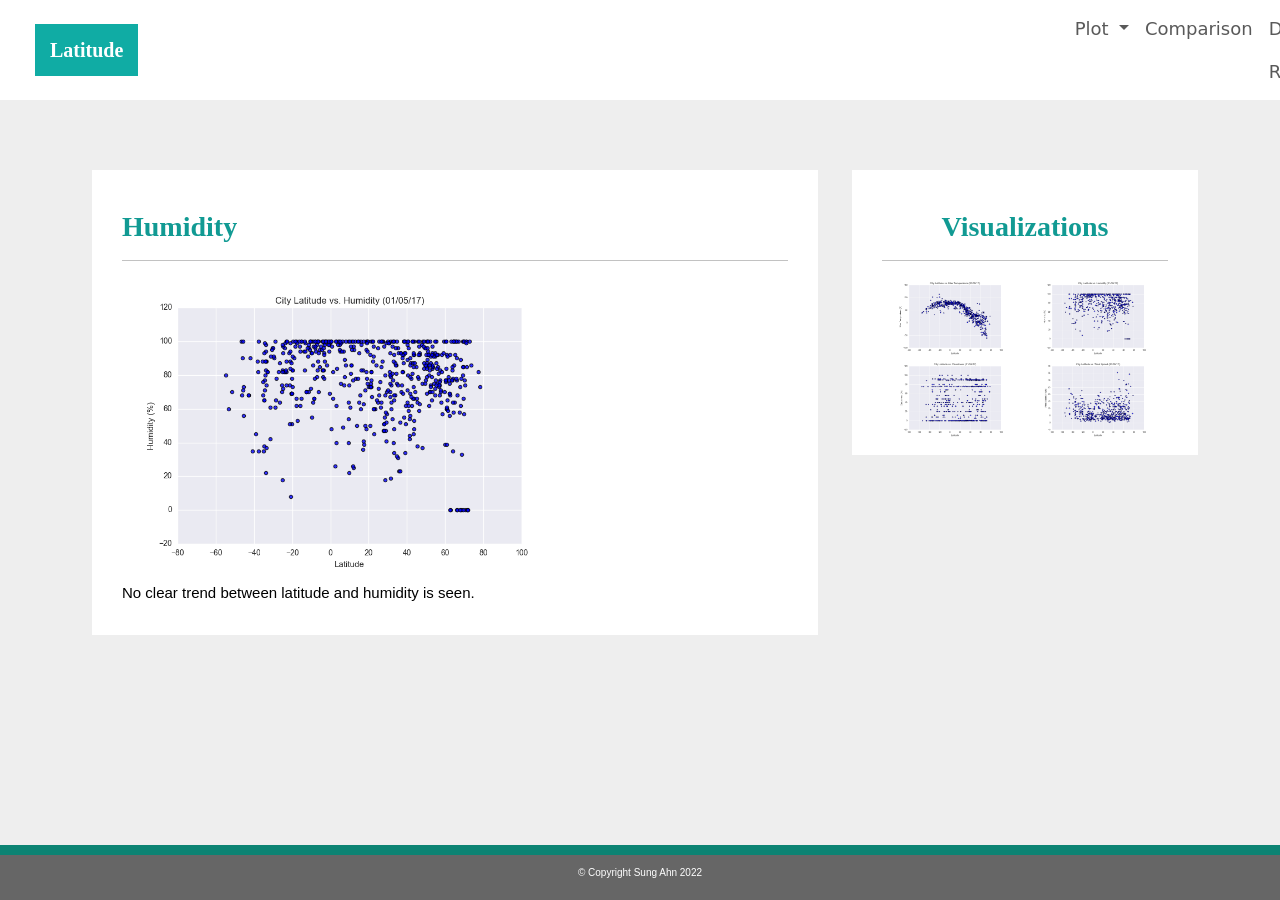
<file: visualizations/humidity.html>
<!-- https://www.w3schools.com/bootstrap4/bootstrap_navbar.asp# -->
<!doctype html>
<html lang="en">
  <head>
    <meta charset="utf-8">
    <meta name="viewport" content="width=device-width, initial-scale=1">
    <title>Bootstrap Visualization Dashboard</title>

    <!-- reset the style -->
    <link rel="stylesheet" href="reset.css">

    <!-- Bootstrap CSS -->
    <link href="https://cdn.jsdelivr.net/npm/bootstrap@5.2.0/dist/css/bootstrap.min.css" rel="stylesheet" integrity="sha384-gH2yIJqKdNHPEq0n4Mqa/HGKIhSkIHeL5AyhkYV8i59U5AR6csBvApHHNl/vI1Bx" crossorigin="anonymous">
    <script src="https://cdn.jsdelivr.net/npm/bootstrap@5.2.0/dist/js/bootstrap.bundle.min.js" integrity="sha384-A3rJD856KowSb7dwlZdYEkO39Gagi7vIsF0jrRAoQmDKKtQBHUuLZ9AsSv4jD4Xa" crossorigin="anonymous"></script>

    <!-- drop down doesnt work with the above latest bootcamp link from https://getbootstrap.com/docs/5.2/getting-started/introduction/...
    this link works: https://stackoverflow.com/questions/12458522/bootstrap-dropdown-not-working -->
    <script src="https://code.jquery.com/jquery-3.5.1.slim.min.js" integrity="sha384-DfXdz2htPH0lsSSs5nCTpuj/zy4C+OGpamoFVy38MVBnE+IbbVYUew+OrCXaRkfj" crossorigin="anonymous"></script>
    <script src="https://cdn.jsdelivr.net/npm/bootstrap@4.5.3/dist/js/bootstrap.bundle.min.js" integrity="sha384-ho+j7jyWK8fNQe+A12Hb8AhRq26LrZ/JpcUGGOn+Y7RsweNrtN/tE3MoK7ZeZDyx" crossorigin="anonymous"></script>

    <!-- Set the style with style.css -->
    <link rel="stylesheet" type="text/css" href="style.css">
  </head>

<body>

  <!-- Latitude Navigation Bar -->
  
  <div class="navigation">
    <nav class="navbar navbar-expand-lg navbar-light">
      <div class="col-sm-12 col-md-3">
        <a class="navbar-brand" style="background-color:rgb(16, 172, 164);" href="./../index.html">Latitude</a>
        <button class="navbar-toggler border border-black " type="button" data-toggle="collapse" data-target="#navbarSupportedContent"
        aria-controls="navbarSupportedContent" aria-expanded="true" aria-label="Toggle navigation">
        <span class="navbar-toggler-icon"></span>
        </button>
      </div>
      

<!-- Plot, Comparison, Data Navigation Bar -->        
        <div class="col-sm-12 col-md-7"></div>
        <!-- add drop down  -->
        <!-- <div class="col-sm-12 col-md-2"> -->
        <div class="collapse navbar-collapse" id="navbarSupportedContent">
          <ul class="navbar-nav mr-auto">
            <li class="nav-item dropdown">
              <a class="nav-link dropdown-toggle" id="navbarDropdown" role="button" data-toggle="dropdown" aria-haspopup="true" aria-expanded="false">
                Plot
              </a>
              <div class="dropdown-menu" aria-labelledby="navbarDropdown">
                <a class="dropdown-item" href="./temp.html">Max Temperature</a>
                <a class="dropdown-item" href="./humidity.html">Humidity</a>
                <a class="dropdown-item" href="./cloudiness.html">Cloudiness</a>
                <a class="dropdown-item" href="./windspeed.html">Wind Speed</a>
                
              </div>
            </li>
            <li class="nav-item">
              <a class="nav-link" href="./Comparisons.html">Comparison</a>
            </li>
            <li class="nav-item">
              <a class="nav-link" href="./data.html">Data</a>
              <a class="nav-link" href="https://github.com/ahnxx132/Web-Design-Challenge">Repo</a>
            </li>
                          
          </ul>
        </div>  
        </div>
    </nav>
</div>

<!-- Navigation end -->

      <!-- Start of the content -->
      <div class="container">
        <div class="row">
          <div class="col-sm-12 col-md-8">
              <div class=box>
                <h3>Humidity</h3>
                <hr>
                <div class="col-8">
                <img src="./../Resources/assets/images/Fig2.png" alt="Humidity">
                </div>
                <p> No clear trend between latitude and humidity is seen.</p></div>
                </div>
        
                <div class="col-sm-12 col-md-4">
             <!-- Start of Visualizations imageNav Area -->
          <section id="imageNav-area">
            <div class="imageNav-content">
              <div class=box>
              <h3 class="imageNav-header">Visualizations</h3>
              <hr>
              <div class="container">
			           <div class="row">
				        <div class="col-6">
                    <a href="./temp.html">
				            <img src="./../Resources/assets/images/Fig1.png" alt="Latitude vs. Max Temperature",  class="imageNav-photo">
				            </a>
				        </div>
				        <div class="col-6">
                    <a href="./humidity.html">
				            <img src="./../Resources/assets/images/Fig2.png" alt="Latitude vs. Humidity",  class="imageNav-photo">
			              </a>
                </div>
				        <div class="col-6">
                    <a href="./cloudiness.html">
				            <img src="./../Resources/assets/images/Fig3.png" alt="Latitude vs. Cloudiness",  class="imageNav-photo">
				            </a>
				        </div>
				        <div class="col-6">
                    <a href="./windspeed.html">
				            <img src="./../Resources/assets/images/Fig4.png" alt="Latitude vs. Wind Speed",  class="imageNav-photo">
				            </a>
				        </div>
                </div>
			        </div>
              </div>
            </div>
            
       <!-- containter end -->
  <!-- footer -->
    <footer>
    <div class="footer">&copy; Copyright Sung Ahn 2022

    </div>
  </footer>
  <!-- footer end -->
</body>

</html>
</file>
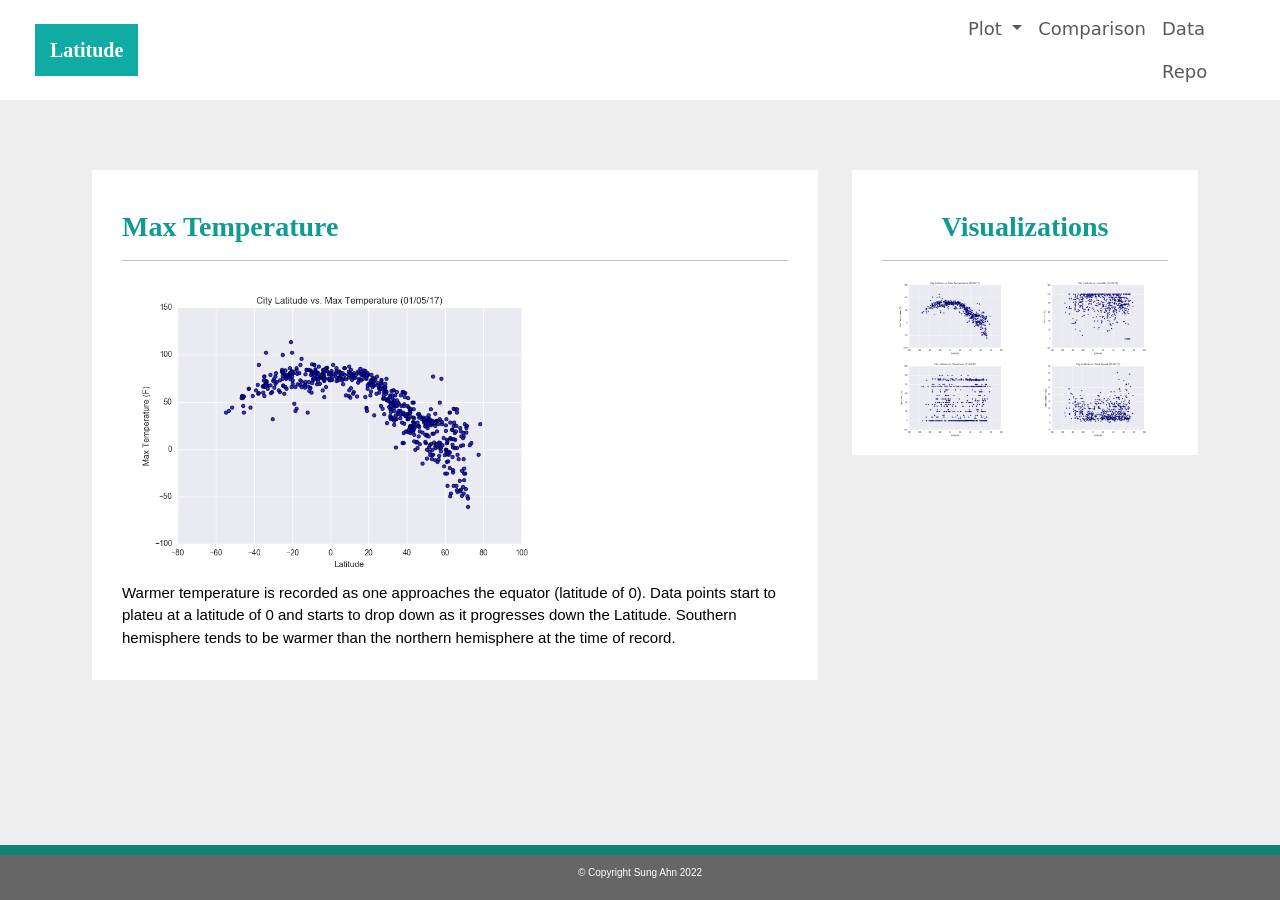
<file: visualizations/temp.html>
<!-- https://www.w3schools.com/bootstrap4/bootstrap_navbar.asp# -->
<!doctype html>
<html lang="en">
  <head>
    <meta charset="utf-8">
    <meta name="viewport" content="width=device-width, initial-scale=1">
    <title>Bootstrap Visualization Dashboard</title>

    <!-- reset the style -->
    <link rel="stylesheet" href="reset.css">

    <!-- Bootstrap CSS -->
    <link href="https://cdn.jsdelivr.net/npm/bootstrap@5.2.0/dist/css/bootstrap.min.css" rel="stylesheet" integrity="sha384-gH2yIJqKdNHPEq0n4Mqa/HGKIhSkIHeL5AyhkYV8i59U5AR6csBvApHHNl/vI1Bx" crossorigin="anonymous">
    <script src="https://cdn.jsdelivr.net/npm/bootstrap@5.2.0/dist/js/bootstrap.bundle.min.js" integrity="sha384-A3rJD856KowSb7dwlZdYEkO39Gagi7vIsF0jrRAoQmDKKtQBHUuLZ9AsSv4jD4Xa" crossorigin="anonymous"></script>

    <!-- drop down doesnt work with the above latest bootcamp link from https://getbootstrap.com/docs/5.2/getting-started/introduction/...
    this link works: https://stackoverflow.com/questions/12458522/bootstrap-dropdown-not-working -->
    <script src="https://code.jquery.com/jquery-3.5.1.slim.min.js" integrity="sha384-DfXdz2htPH0lsSSs5nCTpuj/zy4C+OGpamoFVy38MVBnE+IbbVYUew+OrCXaRkfj" crossorigin="anonymous"></script>
    <script src="https://cdn.jsdelivr.net/npm/bootstrap@4.5.3/dist/js/bootstrap.bundle.min.js" integrity="sha384-ho+j7jyWK8fNQe+A12Hb8AhRq26LrZ/JpcUGGOn+Y7RsweNrtN/tE3MoK7ZeZDyx" crossorigin="anonymous"></script>

    <!-- Set the style with style.css -->
    <link rel="stylesheet" type="text/css" href="style.css">
  </head>

<body>
  <!-- Navigation -->
  <div class="navigation">
      <nav class="navbar navbar-expand-lg navbar-light">
        <div class="col-sm-12 col-md-2">
          <a class="navbar-brand" style="background-color:rgb(16, 172, 164);" href="./../index.html">Latitude</a>
          <button class="navbar-toggler border border-black " type="button" data-toggle="collapse" data-target="#navbarSupportedContent"
          aria-controls="navbarSupportedContent" aria-expanded="true" aria-label="Toggle navigation">
          <span class="navbar-toggler-icon"></span>
          </button>
        </div>

        
<!-- Plot, Comparison, Data Navigation Bar -->        
<div class="col-sm-12 col-md-7"></div>
          <!-- add drop down  -->
          <div class="col-sm-12 col-md-2">
          <div class="collapse navbar-collapse" id="navbarSupportedContent">
            <ul class="navbar-nav mr-auto">
              <li class="nav-item dropdown">
                <a class="nav-link dropdown-toggle" id="navbarDropdown" role="button" data-toggle="dropdown" aria-haspopup="true" aria-expanded="false">
                  Plot
                </a>
                <div class="dropdown-menu" aria-labelledby="navbarDropdown">
                  <a class="dropdown-item" href="./temp.html">Max Temperature</a>
                  <a class="dropdown-item" href="./humidity.html">Humidity</a>
                  <a class="dropdown-item" href="./cloudiness.html">Cloudiness</a>
                  <a class="dropdown-item" href="./windspeed.html">Wind Speed</a>
                  
                </div>
              </li>
              <li class="nav-item">
                <a class="nav-link" href="./Comparisons.html">Comparison</a>
              </li>
              <li class="nav-item">
                <a class="nav-link" href="./data.html">Data</a>
                <a class="nav-link" href="https://github.com/ahnxx132/Web-Design-Challenge">Repo</a>
              </li>
                            
            </ul>
          </div>  
          </div>
      </nav>
  </div>
  <!-- Navigation end -->

      <!-- Start of the content -->
      <div class="container">
        <div class="row">
          <div class="col-sm-12 col-md-8">
              <div class=box>
                <h3>Max Temperature</h3>
                <hr>
                <div class="col-8">
                <img src="./../Resources/assets/images/Fig1.png" alt="Max Temperature">
                </div>
                <p> Warmer temperature is recorded as one approaches the equator (latitude of 0). Data points start to plateu at a latitude of 0 and starts to drop down as it progresses down the Latitude. 
                    Southern hemisphere tends to be warmer than the northern hemisphere at the time of record. </p>
          </div>
        </div>
          <div class="col-sm-12 col-md-4">
             <!-- Start of Visualizations imageNav Area -->
          <div class=box>
          <section id="imageNav-area">
            <div class="imageNav-content">
              <h3 class="imageNav-header">Visualizations</h3>
              <hr>
              <div class="container">
			           <div class="row">
				        <div class="col-6">
                    <a href="./temp.html">
				            <img src="./../Resources/assets/images/Fig1.png" alt="Latitude vs. Max Temperature",  class="imageNav-photo">
				            </a>
				        </div>
				        <div class="col-6">
                    <a href="./humidity.html">
				            <img src="./../Resources/assets/images/Fig2.png" alt="Latitude vs. Humidity",  class="imageNav-photo">
			              </a>
                </div>
				        <div class="col-6">
                    <a href="./cloudiness.html">
				            <img src="./../Resources/assets/images/Fig3.png" alt="Latitude vs. Cloudiness",  class="imageNav-photo">
				            </a>
				        </div>
				        <div class="col-6">
                    <a href="./windspeed.html">
				            <img src="./../Resources/assets/images/Fig4.png" alt="Latitude vs. Wind Speed",  class="imageNav-photo">
				            </a>
				        </div>
                </div>
			        </div>
              </div>
            </div>
          </div>
        </div>
      </div>
       <!-- containter end -->
  <!-- footer -->
    <footer>
    <div class="footer">&copy; Copyright Sung Ahn 2022

    </div>
  </footer>
  <!-- footer end -->
</body>

</html>
</file>
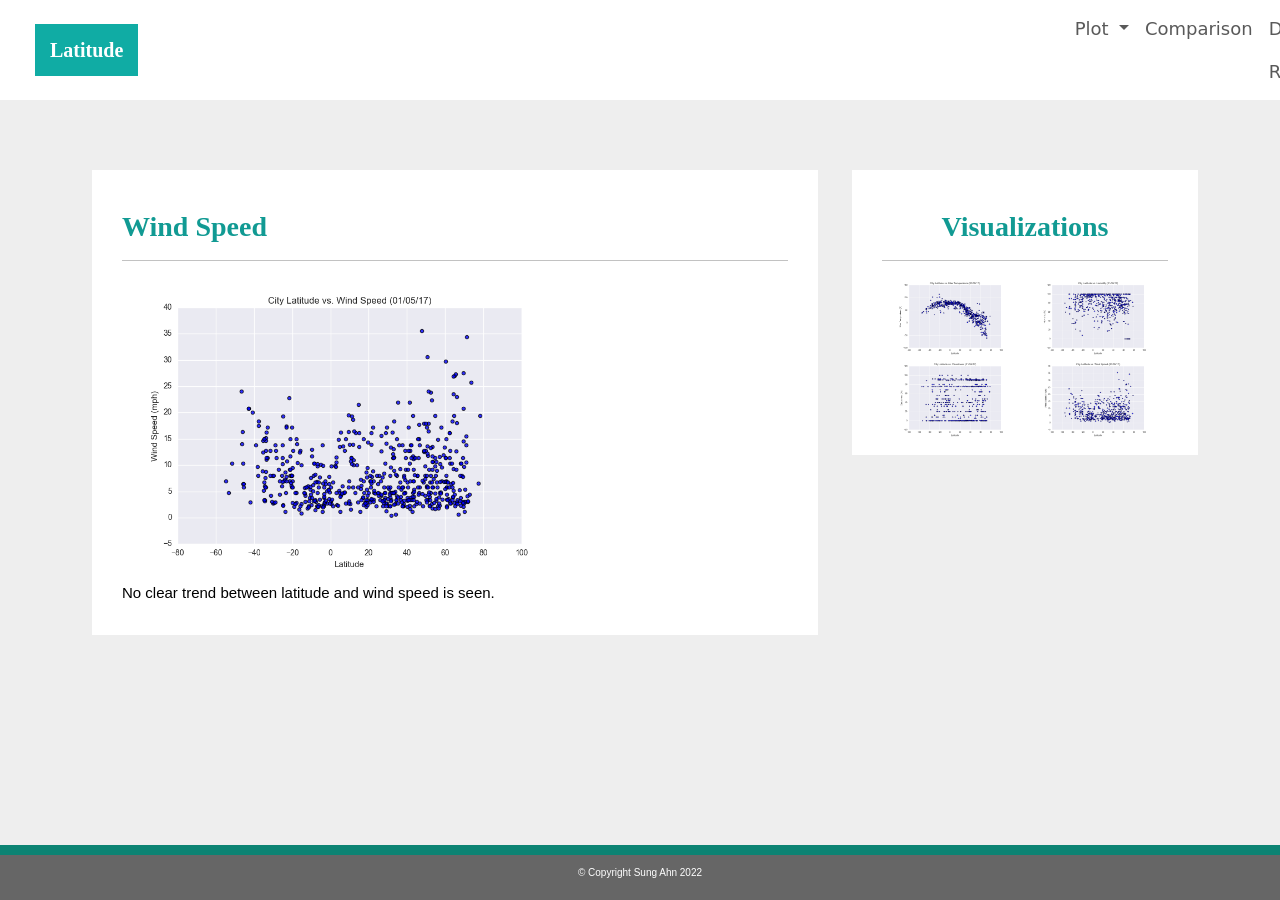
<file: visualizations/windspeed.html>
<!-- https://www.w3schools.com/bootstrap4/bootstrap_navbar.asp# -->
<!doctype html>
<html lang="en">
  <head>
    <meta charset="utf-8">
    <meta name="viewport" content="width=device-width, initial-scale=1">
    <title>Bootstrap Visualization Dashboard</title>

    <!-- reset the style -->
    <link rel="stylesheet" href="reset.css">

    <!-- Bootstrap CSS -->
    <link href="https://cdn.jsdelivr.net/npm/bootstrap@5.2.0/dist/css/bootstrap.min.css" rel="stylesheet" integrity="sha384-gH2yIJqKdNHPEq0n4Mqa/HGKIhSkIHeL5AyhkYV8i59U5AR6csBvApHHNl/vI1Bx" crossorigin="anonymous">
    <script src="https://cdn.jsdelivr.net/npm/bootstrap@5.2.0/dist/js/bootstrap.bundle.min.js" integrity="sha384-A3rJD856KowSb7dwlZdYEkO39Gagi7vIsF0jrRAoQmDKKtQBHUuLZ9AsSv4jD4Xa" crossorigin="anonymous"></script>

    <!-- drop down doesnt work with the above latest bootcamp link from https://getbootstrap.com/docs/5.2/getting-started/introduction/...
    this link works: https://stackoverflow.com/questions/12458522/bootstrap-dropdown-not-working -->
    <script src="https://code.jquery.com/jquery-3.5.1.slim.min.js" integrity="sha384-DfXdz2htPH0lsSSs5nCTpuj/zy4C+OGpamoFVy38MVBnE+IbbVYUew+OrCXaRkfj" crossorigin="anonymous"></script>
    <script src="https://cdn.jsdelivr.net/npm/bootstrap@4.5.3/dist/js/bootstrap.bundle.min.js" integrity="sha384-ho+j7jyWK8fNQe+A12Hb8AhRq26LrZ/JpcUGGOn+Y7RsweNrtN/tE3MoK7ZeZDyx" crossorigin="anonymous"></script>

    <!-- Set the style with style.css -->
    <link rel="stylesheet" type="text/css" href="style.css">
  </head>

<body>

  

  <!-- helpful link below -->
 <!-- https://getbootstrap.com/docs/4.0/components/navbar/        -->
          <!-- add drop down  -->

  <!-- Latitude Navigation Bar -->
  
  <div class="navigation">
      <nav class="navbar navbar-expand-lg navbar-light">
        <div class="col-sm-12 col-md-3">
          <a class="navbar-brand" style="background-color:rgb(16, 172, 164);" href="./../index.html">Latitude</a>
          <button class="navbar-toggler border border-black " type="button" data-toggle="collapse" data-target="#navbarSupportedContent"
          aria-controls="navbarSupportedContent" aria-expanded="true" aria-label="Toggle navigation">
          <span class="navbar-toggler-icon"></span>
          </button>
        </div>
        

<!-- Plot, Comparison, Data Navigation Bar -->        
        <div class="col-sm-12 col-md-7"></div>
          <!-- add drop down  -->
          <div class="col-sm-12 col-md-2">
          <div class="collapse navbar-collapse" id="navbarSupportedContent">
            <ul class="navbar-nav mr-auto">
              <li class="nav-item dropdown">
                <a class="nav-link dropdown-toggle" id="navbarDropdown" role="button" data-toggle="dropdown" aria-haspopup="true" aria-expanded="false">
                  Plot
                </a>
                <div class="dropdown-menu" aria-labelledby="navbarDropdown">
                  <a class="dropdown-item" href="./temp.html">Max Temperature</a>
                  <a class="dropdown-item" href="./humidity.html">Humidity</a>
                  <a class="dropdown-item" href="./cloudiness.html">Cloudiness</a>
                  <a class="dropdown-item" href="./windspeed.html">Wind Speed</a>
                  
                </div>
              </li>
              <li class="nav-item">
                <a class="nav-link" href="./Comparisons.html">Comparison</a>
              </li>
              <li class="nav-item">
                <a class="nav-link" href="./data.html">Data</a>
                <a class="nav-link" href="https://github.com/ahnxx132/Web-Design-Challenge">Repo</a>
              </li>
                            
            </ul>
          </div>  
          </div>
      </nav>
  </div>

  <!-- Navigation end -->

      <!-- Start of the content -->
      <div class="container">
        <div class="row">
          <div class="col-sm-12 col-md-8">
              <div class=box>
                <h3>Wind Speed</h3>
                <hr>
                <div class="col-8">
                <img src="./../Resources/assets/images/Fig4.png" alt="Wind Speed">
                </div>
                <p>No clear trend between latitude and wind speed is seen.</p></div>
              </div>
          <div class="col-sm-12 col-md-4">
             <!-- Start of Visualizations imageNav Area -->
          <section id="imageNav-area">
            <div class="imageNav-content">
              <div class=box>
              <h3 class="imageNav-header">Visualizations</h3>
              <hr>
              <div class="container">
			           <div class="row">
				        <div class="col-6">
                    <a href="./temp.html">
				            <img src="./../Resources/assets/images/Fig1.png" alt="Latitude vs. Max Temperature",  class="imageNav-photo">
				            </a>
				        </div>
				        <div class="col-6">
                    <a href="./humidity.html">
				            <img src="./../Resources/assets/images/Fig2.png" alt="Latitude vs. Humidity",  class="imageNav-photo">
			              </a>
                </div>
				        <div class="col-6">
                    <a href="./cloudiness.html">
				            <img src="./../Resources/assets/images/Fig3.png" alt="Latitude vs. Cloudiness",  class="imageNav-photo">
				            </a>
				        </div>
				        <div class="col-6">
                    <a href="./windspeed.html">
				            <img src="./../Resources/assets/images/Fig4.png" alt="Latitude vs. Wind Speed",  class="imageNav-photo">
				            </a>
				        </div>
                </div>
              </div>
			        </div>
              </div>
            </div>
        </div>
      
       <!-- containter end -->
  <!-- footer -->
    <footer>
    <div class="footer">&copy; Copyright Sung Ahn 2022

    </div>
  </footer>
  <!-- footer end -->
</body>

</html>
</file>
<file: visualizations/style.css>
/* Giving the body the specified background color, adding font sizes for the h1 and h3 elements we'll be using */ 

body{
    background-color: #eeeeee;
    color: rgb(14, 13, 13);
}

/* Navbar */

.navbar{
    max-height: 100px;
    background-color: #c3c5c4;
}

h4{
    color: #119a93;
    font-weight: bold;
    font-family: 'Tahoma', Times;
    font-size: 5;
}
h3 {
    color: #119a93;
    font-weight: bold;
    font-family: 'Tahoma', Times;
    padding-top: 30px;
}
.navigation .navbar-brand{

    color: white;
    margin-left: 35px;
    padding: 15px;
    font-weight: bold;
    background-color: white;
    font-family: 'Tahoma', Times;
}

.navbar{
    background-color: white;
    font-size: 18px;
}
a{

    color: #708496;

    font-size: 15px;

}


/* Images */

img{

    width:100% ;

    height:100%;

}

/* header for comparison page */
.imageNav-header {
    color: #119a93;
    font-weight: bold;
    font-size: 10;
    text-align: center;
    
}
/* Paragraph*/

p{
color: black;
font-family: calibri, Helvetica, sans-serif;
font-size: 15px;
}

/* Box Class */

.box {
    margin-top: 70px;
    margin-bottom: 70px;
    margin-left: 10px;
    padding: 10px 30px 15px;
    color:rgb(12, 12, 12);
    background-color: white;
}
  .box1 {
    margin-top: 70px;
    margin-bottom: 70px;
    margin-left: 10px;
    padding: 10px 30px 15px;
    color: black;
    background-color: white;
    
  }
/* Table */

.table{
    font-size: 5px;
    margin-left: 30px;
    margin-right: 0px;
  
}

/* Footer */

footer{
background-color: #666666;
border-top-style: solid;
border-top-width: 10px;
border-top-color: rgb(12, 131, 115);
color: white;
min-height: 55px;
font-family: Arial, Tahoma;
font-size: 10px;
text-align: center;
position: fixed;
left: 0;
bottom: 0;
width: 100%;
padding-top: 10px;

}

/* Media Queries */

@media(max-width: 800px){

.navbar-expand-lg{

background-color: white;
}
/* Media query for body */
@media only screen and (max-width: 700px) {
    /* Set background color to white on small screens */
    body {
      /* Visual */
      background-color: #fff;
    }
  }
  
.navbar{
    max-height: none;
    padding: inherit;
}

.navbar div{
    margin: inherit;
    background-color: white; 
}

.navbar-brand{
    padding: 15px;
}

 

button{

    margin-right: 10px;
    
}

button:focus {

    outline: 5px dotted;

    outline: 10px auto -webkit-focusring-color;

    }

}
</file>
